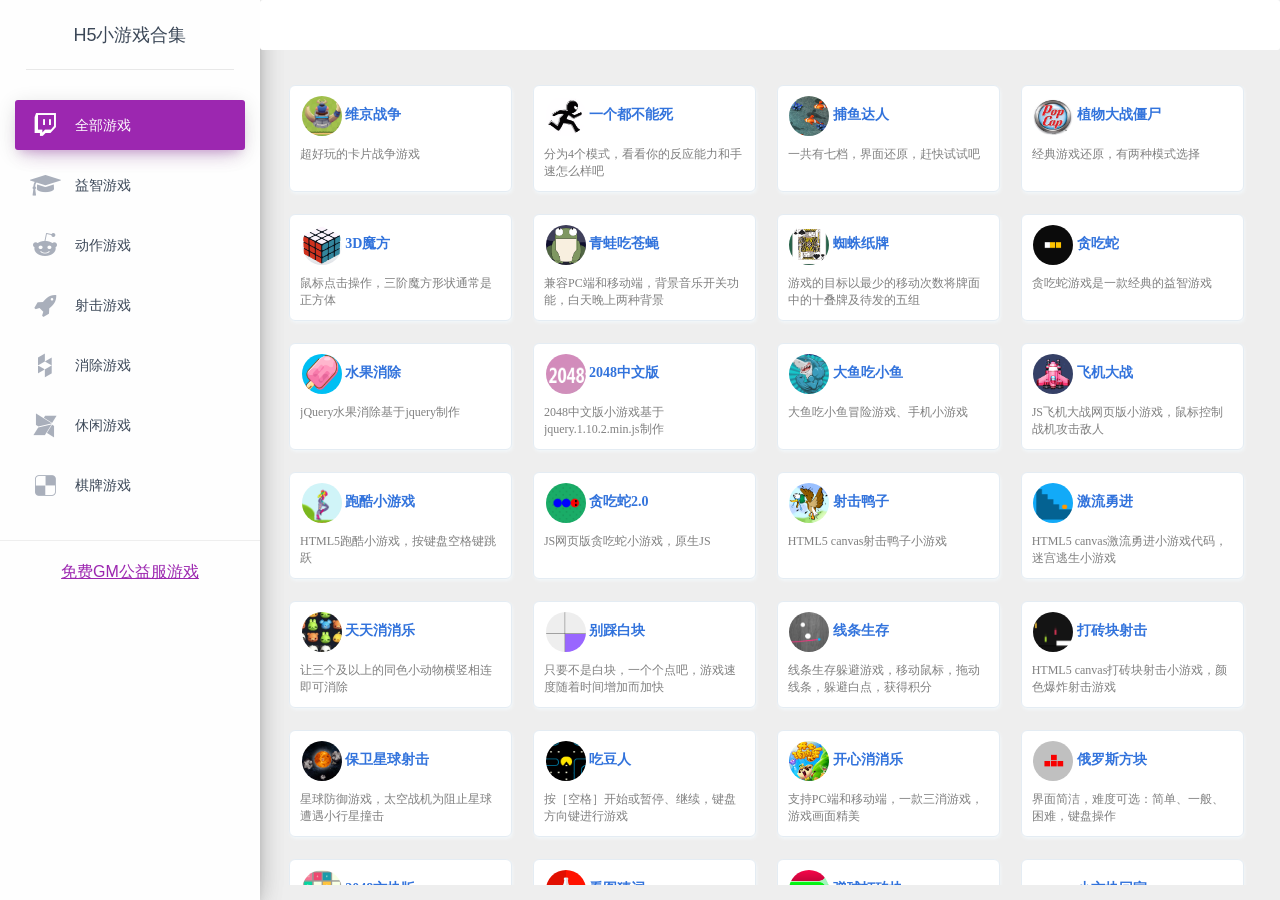
<file: 80h5/index.html>
﻿<!doctype html>
<html lang="en">
<head>
	<meta charset="utf-8" />
	<meta http-equiv="X-UA-Compatible" content="IE=edge,chrome=1" />

	<title>H5小游戏合集</title>
	<meta name="keywords" content="H5小游戏合集" />
	<meta name="description" content="一套多个小游戏网站合集，采用响应式布局设计，自适应手机移动端，用户体验更好。" /> 
	<meta name="author" content="" />
	<meta name="copyright" content="" />

	<meta content='width=device-width, initial-scale=1.0, maximum-scale=1.0, user-scalable=0' name='viewport' />
    <meta name="viewport" content="width=device-width" />
    <!-- Bootstrap core CSS     -->
    <link href="css/bootstrap.min.css" rel="stylesheet" />

    <!--  Material Dashboard CSS    -->
    <link href="css/material-dashboard.css" rel="stylesheet"/>

    <!--     Fonts and icons     -->
    <link rel="stylesheet" href="css/font-awesome-4.7.0/css/font-awesome.min.css">
    <link href='css/2d7207a20f294df196f3a53cae8a0def.css' rel='stylesheet' type='text/css'>
	<link rel="icon" href="https://echeverra.cn/wp-content/uploads/2021/06/cropped-thmub-32x32.jpg" sizes="32x32">

	<style>
		.main-panel > .content {
			padding: 0 !important;
		}
	</style>
</head>
<body>
	<div class="wrapper">

	    <div class="sidebar" data-color="purple" data-image="images/paper.jpg">
			<!--
		        Tip 1: You can change the color of the sidebar using: data-color="purple | blue | green | orange | red"

		        Tip 2: you can also add an image using data-image tag
		    -->

			<div class="logo">
			<a href="link/0.html" target="right" class="simple-text">H5小游戏合集</a>
			</div>

	    	<div class="sidebar-wrapper">
	            <ul class="nav">
				<li class="active">
	                    <a href="link/0.html" target="right" >
	                        <i class="fa fa-twitch"></i>
	                        <p>全部游戏</p>
	                    </a>
	                </li> 
	                <li>
	                    <a href="link/1.html" target="right">
	                        <i class="fa fa-mortar-board"></i>
	                        <p>益智游戏</p>
	                    </a>
	                </li>
	                <li>
	                    <a href="link/2.html" target="right" >
	                        <i class="fa fa-reddit-alien"></i>
	                        <p>动作游戏</p>
	                    </a>
	                </li>
	                <li>
	                    <a href="link/3.html"target="right" >
	                        <i class="fa fa-rocket"></i>
	                        <p>射击游戏</p>
	                    </a>
	                </li>
	                <li>
	                    <a href="link/4.html" target="right" >
	                        <i class="fa fa-houzz"></i>
	                        <p>消除游戏</p>
	                    </a>
	                </li>    
					<li>
	                    <a href="link/5.html" target="right" >
	                        <i class="fa fa-modx"></i>
	                        <p>休闲游戏</p>
	                    </a>
	                </li> 
					<li>
	                    <a href="link/6.html" target="right" >
	                        <i class="fa fa-delicious"></i>
	                        <p>棋牌游戏</p>
	                    </a>
	                </li> 
					</ul>
			<div align="center">
			<hr><a target="_blank" href="https://echeverra.cn/h5game" style="text-decoration: underline;font-size: 16px">免费GM公益服游戏</a>
			</div>
			</div>
	    </div>

	    <div class="main-panel">
			<nav class="navbar navbar-transparent navbar-absolute" style="background-color: #fff;">
				<div class="container-fluid">
					<div class="navbar-header">
						<button type="button" class="navbar-toggle" data-toggle="collapse">
							<span class="sr-only">切换导航</span>
							<span class="icon-bar"></span>
							<span class="icon-bar"></span>
							<span class="icon-bar"></span>
						</button>
					</div>

				</div>
			</nav>
			<div class="content">
				<div class="container-fluid">
					<div class="row" style="margin-top: -15px;">
						
				
						<iframe id="iframe" src="link/0.html" width="100%" height="999" name="right" style="border: none;" ></iframe>

				
				</div>
			</div>

		
		</div>
	</div>
</body>

	<!--   Core JS Files   -->
	<script src="js/jquery-3.1.0.min.js" type="text/javascript"></script>
	<script src="js/bootstrap.min.js" type="text/javascript"></script>
	<script src="js/material.min.js" type="text/javascript"></script>

	<!--  Charts Plugin -->
	<script src="js/chartist.min.js"></script>



	<script src="js/material-dashboard.js"></script>


	<script type="text/javascript">
    	$(document).ready(function(){

			$('#iframe').height($(window).height() - 70);

$(".nav li").click(function(){
	
	$(".nav li").removeClass("active");
	$(this).addClass("active");
	
})

			// Javascript method's body can be found in assets/js/demos.js

    	});
	</script>

</html>
</file>
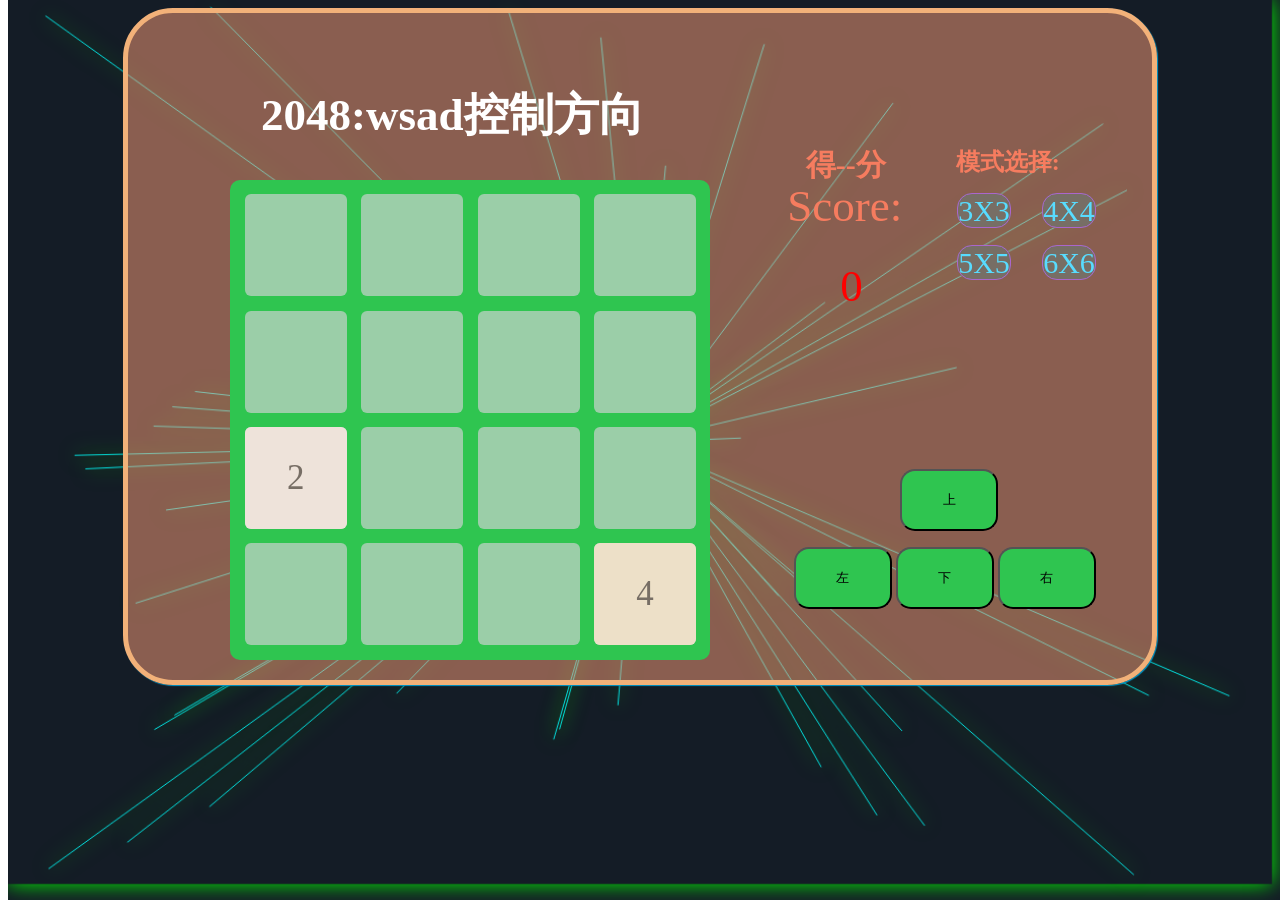
<file: 80h5/yxmb/10/index.html>
﻿<html>
<head>
<meta charset="utf-8" />
<title>jQuery制作2048中文版小游戏代码</title>

<link rel="stylesheet" href="css/fiame.css" />

<script type="text/javascript" src="js/jquery.min.js"></script>
<script type="text/javascript" src="js/quietflow.min.js"></script>
<script type="text/javascript" src="js/frame.js"></script>

</head>
<body>

<section id="section1">
	<h1>2048:wsad控制方向</h1>
	<h2 class="h2_1">得--分</h2>
	<h2 class="h2">模式选择:</h2>
	<div id="game">
	</div>
	<div class="head clear">
		<div class="scoreShow left">
			<span>Score:</span>
			<!--分数栏-->
			<span id="score"></span>
		</div>
		<div class="selction right" onClick="getModel(event)">
			<a href="#" class="model" value="3">3X3</a>
			<a href="#" class="model" value="4">4X4</a>
			<a href="#" class="model" type="button">5X5</a>
			<a href="#" class="model" type="button">6X6</a>
		</div>
	</div>
	<div id="gridPanel"></div>
	<div id="gameover">
		<h1 id="Score"></h1>
		<a href="#" id="again" onClick="obj.gameStart()">Try again</a>
	</div>
	<div class="button">
		<button class="button1 button2" id="buton1">上</button>
		<button class="button1" id="buton2">左</button>
		<button class="button1" id="buton3">下</button>
		<button class="button1" id="buton4">右</button>
	</div>
</section>
<audio src="mp3/winner.mp3" id="winner" controls   hidden="true">
<audio src="mp3/512.mp3"    id="a512" controls    hidden="true">
<audio src="mp3/lose.mp3"    id="lose" controls    hidden="true">
<audio src="mp3/2.mp3"      id="a2" controls      hidden="true">
<audio src="mp3/1024.mp3"   id="a1024" controls   hidden="true">
</body>
<!--  <script language="javascript" type="text/javascript">
        function autoPlay() {
            var myAuto = document.getElementById('myaudio');
            myAuto.play();
        }
        function closePlay() {
            var myAuto = document.getElementById('myaudio');
            myAuto.pause();
            myAuto.load();
        }
 </script> -->
<script>
$(function() {
    // body... 
    function unScroll() {
    var top = $(document).scrollTop();
    $(document).on('scroll.unable',function (e) {
        $(document).scrollTop(top);
    })
    }
    unScroll();
    var random = Math.floor(Math.random() * (7 - 0 + 1) + 0);
    console.log(random);
    switch (random) {
        case 0:
            bouncingBalls();
            break;
        case 1:
            starfield();
            break;
        case 2:
            vortex();
            break;
        case 3:
            shootingLines();
            break;
        default:
            simpleGradient();
            break;
    }
    function bouncingBalls(argument) {
        $("body").quietflow({
            theme: "bouncingBalls",
            specificColors: [
                "rgba(255, 10, 50, .5)",
                "rgba(10, 255, 50, .5)",
                "rgba(10, 50, 255, .5)",
                "rgba(0, 0, 0, .5)"
            ]
        })
    }

    function simpleGradient(argument) {
        $("body").quietflow({
            theme: "simpleGradient",
            primary: "#B066FE",
            accent: "#63E2FF"
        })
    }

    function starfield() {
        $("body").quietflow({
            theme: "starfield"
        })
    }

    function vortex() {
        $("body").quietflow({
            theme: "vortex",
            miniRadii: 40
        })
    }

    function shootingLines() {
        $("body").quietflow({
            theme: "shootingLines",
            backgroundCol: "#141C26",
            lineColor: "#05E0E0",
            lineGlow: "#00ff00"
        })
    }
})
</script>
</html>
</file>
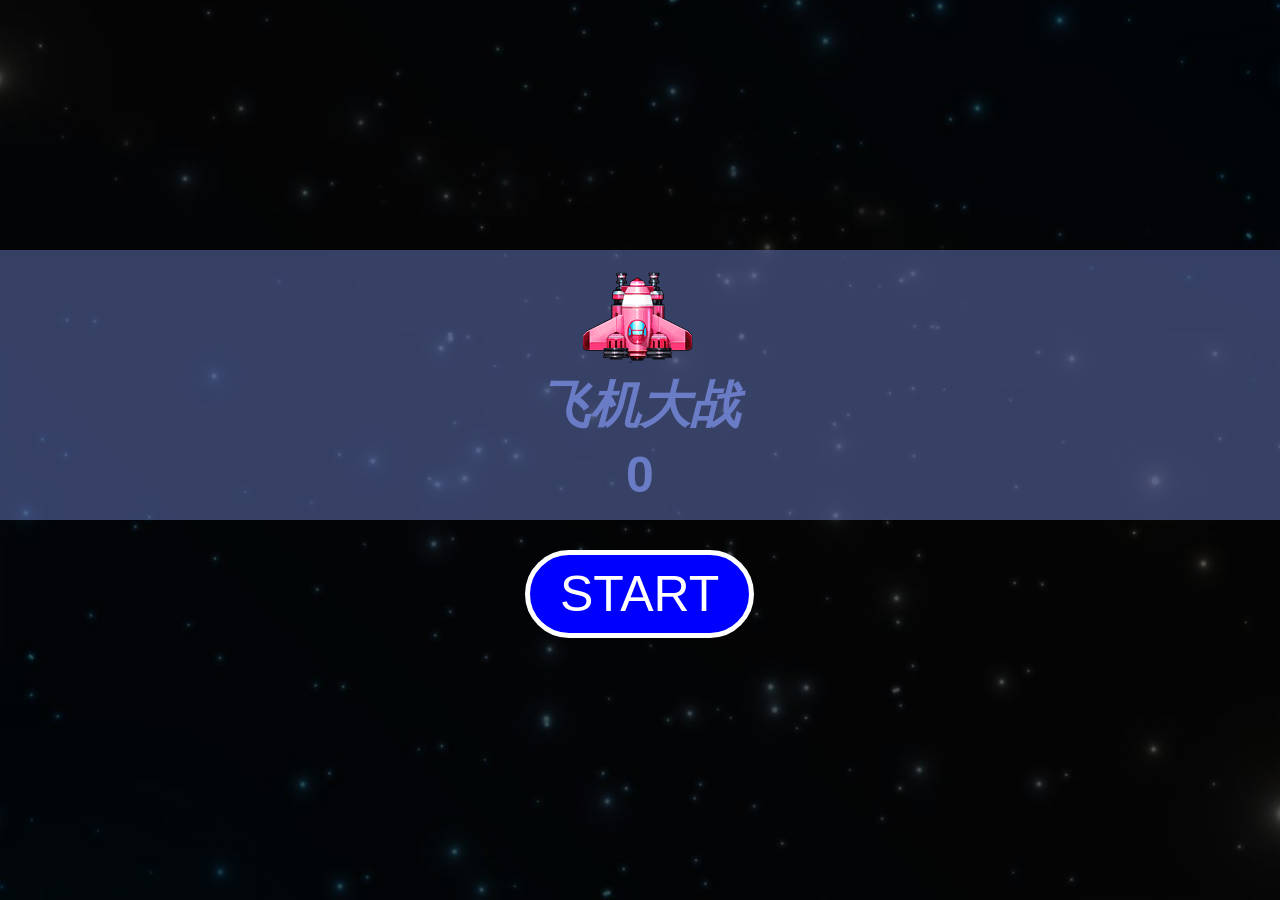
<file: 80h5/yxmb/12/index.html>
<!DOCTYPE html>
<html lang="en">
<head>
<meta charset="UTF-8" />
<meta name=viewport content="width=device-width, initial-scale=1">
<title>JS飞机大战网页版小游戏</title>

<style type="text/css" media="screen">
	*{
		margin: 0;
		padding: 0;
	}
	img{
		border:0;
	}
	ol, ul ,li{list-style: none;}


		html,body{
			/* background: url('img/bj.jpg'); */
			height:100%;
			-moz-user-select: none;
			-webkit-user-select: none;
			-ms-user-select: none;
			-khtml-user-select: none;
			user-select: none;
			font-family:sans-serif;
		}
	  .layout{
			width:100%;
			height:100%;
			margin: 0 auto;
			background: url('img/bj.jpg') center bottom /100% auto;
			/* background:#505149; */
			position: relative;
			overflow: hidden;
			animation:movebg 3000s linear infinite;
			-moz-animation:movebg 3000s linear infinite; /* Firefox */
			-webkit-animation:movebg 3000s linear infinite; /* Safari and Chrome */
			-o-animation:movebg 3000s linear infinite; /* Opera */

		}
		.plane{
			width:110px;
			height:90px;
			/* background:#fff; */
			background:url('img/P.png') 0 -101px no-repeat;
			position: absolute;
			bottom:0;
			left:50%;
			cursor:pointer;
		}
		.b1{
			width:5px;
			height:15px;
			border-radius:50% 50% 5px 5px;
			background:#fff;
			position: absolute;
			top:-50px;
			left:50%;
		}
		.enemy0{
			width:126px;
			height:81px;
			/* background:yellow; */
			background:url('img/P.png') -377px 0 no-repeat;
			position: absolute;
			top:-70px;
			left:20px;
		}
		.enemy1{
			width:108px;
			height:81px;
			/* background:green; */
			background:url('img/P.png') 0 0 no-repeat;
			position: absolute;
			top:-150px;
			left:600px;
		}
		.enemy2{
			width:126px;
			height:87px;
			/* background:blue; */
			background:url('img/P.png') -242px 0 no-repeat;
			position: absolute;
			top:-400px;
			left:80px;
		}
		.enemy3{
			width:120px;
			height:101px;
			/* background:red; */
			background:url('img/P.png') -114px 0 no-repeat;
			position: absolute;
			top:-60px;
			left:510px;
		}
		.b2{
			width:10px;
			height:10px;
			position: absolute;
			border-radius:50%;
			left:50%;
			bottom: -50px;
			background:#fff;
		}

		.score{
			display: none;
			padding: 10px 15px;
			font-size:30px;
			font-weight:bold;
			color:#99B2D6;
			background:#031540;
			border:5px solid #425579;
			border-radius:0 50px 50px 0;
			position: absolute;
			top:20px;
			left:20px;
			z-index:1000000;

			/* background:red; */
		}

		@keyframes movebg
		{
			from {background-position:0 10000%;} to {background-position:0 0%;}
		}

		@-moz-keyframes movebg /* Firefox */
		{
			from {background-position:0 10000%;} to {background-position:0 0;}
		}

		@-webkit-keyframes movebg /* Safari and Chrome */
		{
			from {background-position:0 10000%;} to {background-position:0 0%;}
		}

		@-o-keyframes movebg /* Opera */
		{
			from {background-position:0 10000%;} to {background-position:0 0;}
		}
		#start{
			width: 100%;
			height:100%;
			background:rgba(0, 0, 0, 0.7);
			position: absolute;
			top:0;
			left:0;
		}
		#startBtn{
			background:blue;
			color: #fff;
			font-size:50px;
			margin:100px 0 0 -115px;
			padding: 10px 30px;
			border:5px solid #fff;
			border-radius:50px;
			position: absolute;
			top:50%;
			left:50%;
			outline:none;
			cursor:pointer;
		}
		#name-over{
			font-family:'微软雅黑',sans-serif;
			width:100%;
			padding: 120px 0 10px;
			margin: -200px 0 0 0;
			font-size:50px;
			font-weight:bold;
			text-align:center;
			color:rgba(106,124,197,1);
			line-height:70px;
			background:rgba(106,124,197,0.5) url('img/P1.png') center 20px no-repeat;
			position: absolute;
			top:50%;
			left:0;
		}
</style>

</head>
<body>

<audio id="bgmuc" autoplay loop src="audio/bjyy.mp3"></audio>
<audio id="fire" loop src="audio/9519.mp3"></audio>
<audio id="boom" src="audio/baoza.mp3"></audio>
<audio id="bigboom" src="audio/bigboom.mp3"></audio>
<div class="layout" id="layout"></div>
<div class="score">得分：
	<span id="score">0</span>
</div>
<div id="start">
	<div id="name-over"><i>飞机大战</i><p>0</p></div>
	<input id="startBtn" type="button" name="mystartBtn" value="START">
</div>

<script src="js/main.js"></script>
</body>
</html>
</file>
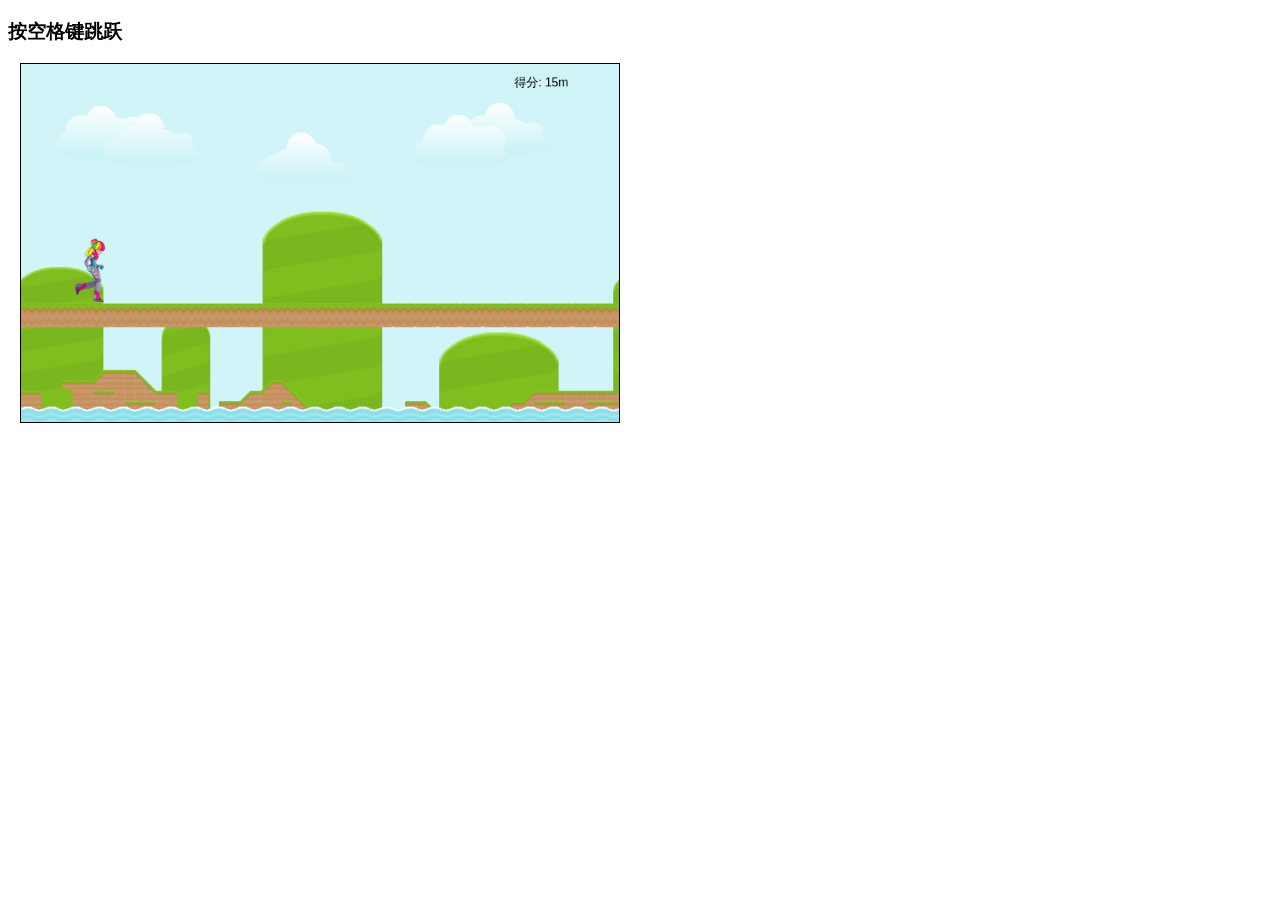
<file: 80h5/yxmb/13/index.html>
<!DOCTYPE html>
<html>
<head>
<meta charset="UTF-8">
<title>HTML5跑酷小游戏代码</title>
<link rel="stylesheet" href="kandi.css" type="text/css" media="screen">
</head>
<body>

<h3>按空格键跳跃</h3>
<div class="wrapper">

<canvas id="canvas" width="800" height="480">
  <p>You're browser does not support the required functionality to play this game.</p>
  <p>Please update to a modern browser such as <a href="https://www.google.com/chrome/">Google Chrome</a> to play.</p>
</canvas>
<div id="game-over">
  <a href="javascript:void(0);" class="restart" id="restart">【再试一次】</a>
</div>
</div>

<script type="text/javascript" src="kandi.js"></script>

</body>
</html>
</file>
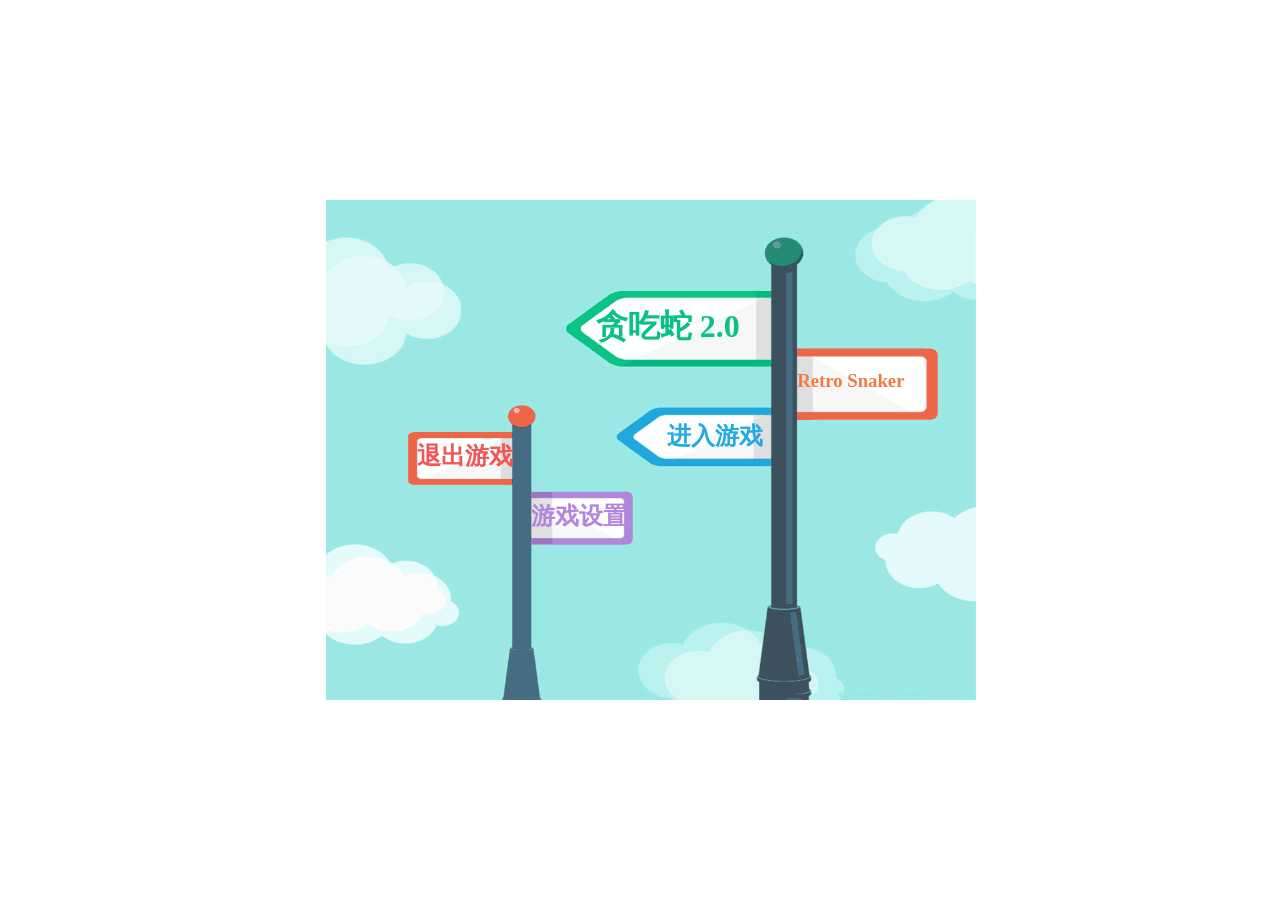
<file: 80h5/yxmb/14/index.html>
﻿<!DOCTYPE html>
<html lang="en">
<head>
<meta charset="UTF-8">
<meta name="viewport" content="width=device-width, initial-scale=1.0">
<meta http-equiv="X-UA-Compatible" content="ie=edge">
<title>JS网页版贪吃蛇小游戏</title>

<link rel="stylesheet" href="snake_2.0.css">

</head>
<body>
<!--
	author:zym
	贪吃蛇2.0 版本
	功能添加
	1.添加游戏设置 1.游戏背景图选择 2.游戏速度选择
	2.新增最佳成绩
	3.新增耗时时间数据
	游戏体验
	1.新增空格暂停键盘操作
	2.修改蛇头 和 蛇头样式
	3.弹框显示优化
	页面优化
	1.添加主启界面(游戏入口)
	2.优化游戏界面
	3.提示操作
-->

<!--主启界面(游戏入口)-->
<div class="main-start-interface" id="main-start-interface">
	<h1 class="guide1 positonAb">贪吃蛇 2.0</h1>
	<h3 class="guide2 positonAb">Retro Snaker</h3>
	<h2 class="guide3 positonAb littleFinger" onClick="enterGame()">进入游戏</h2>
	<h2 class="guide4 positonAb littleFinger" onClick="setGame()">游戏设置</h2>
	<h2 class="guide5 positonAb littleFinger" onClick="quitGame()">退出游戏</h2>
</div>
<!--游戏设置弹框-->
<div class="setGameModal" id="setGameModal">
	<div class="setGameModal-layer"></div>
	<div class="setGameModal-content">
		<h3 style="text-align: center;">游戏设置</h3>
		<div class="setGameModal-content-speed setGameModal-height">
			<h4 style="display: inline;">游戏速度：</h4>&nbsp;
			<input type="radio" name="speed" class="speed" value="200" id="highSpeed">
			<label for="highSpeed" class="littleFinger">高速</label>&nbsp;&nbsp;
			<input type="radio" name="speed" class="speed" value="500" id="mediumSpeed">
			<label for="mediumSpeed" class="littleFinger">中速</label>&nbsp;&nbsp;
			<input type="radio" name="speed" class="speed" value="800" id="lowSpeed">
			<label for="lowSpeed" class="littleFinger">低速</label>
		</div>
		<div class="setGameModal-content-bgImage setGameModal-height">
			<h4 style="display: inline;">背景图片：</h4>
			<input type="radio" name="gameBGImgRadio" class="gameBGImgRadio" value="url(images/gameBGImg1.png)" id="gameBGImg1">
			<label for="gameBGImg1" class="littleFinger gameBGLabel">
				<img src="images/gameBGImg1.png" alt="">
			</label>
			<input type="radio" name="gameBGImgRadio" class="gameBGImgRadio" value="url(images/gameBGImg2.png)" id="gameBGImg2">
			<label for="gameBGImg2" class="littleFinger gameBGLabel">
				<img src="images/gameBGImg2.png" alt="">
			</label>
			<input type="radio" name="gameBGImgRadio" class="gameBGImgRadio" value="url(images/gameBGImg3.png)" id="gameBGImg3">
			<label for="gameBGImg3" class="littleFinger gameBGLabel">
				<img src="images/gameBGImg3.png" alt="">
			</label>
			
		</div>
		<div class="setGameModal-content-button setGameModal-height">
			<input type="button" value="确认" onClick="sureSet()" id="sureSet">
			<input type="button" value="取消" onClick="cancelSet()" id="cancelSet">
		</div>
	</div>
</div>
<!--游戏界面-->
<div class="game-interface" id="game-interface">
	<div class="left-side">
		<div class="start-pause">
			<img src="images/start.png" alt="" class="littleFinger" onClick="startPause()" id="startPause">
		</div>
	</div>
	<div class="game-main">
		<div class="game-main-header">
			<div class="game-main-header-score fl">
				<h3 style="display: inline;line-height: 40px;">&nbsp;分数:&nbsp;&nbsp;&nbsp;</h3>
				<span style="line-height: 40px;" id="score"></span>
			</div>
			<div class="game-main-header-whenUsed fl">
				<div class="whenUsed-image">
					<img src="images/clock.png" alt="">
				</div>&nbsp;&nbsp;&nbsp;
				<span style="position:absolute;top: 10px" id="whenUsedTime"></span>
			</div>
		</div>
		<div class="game-main-content" id="gameMainContent">

		</div>
	</div>
	<div class="right-side">
		<div class="best-score">
			<h4 style="display: inline;">最佳分数:&nbsp;</h4>
			<span id="bestScore">0</span>
		</div>
		<div class="space">
			<h3>开始和暂停:</h3>
			<img src="images/space.jpg" alt="">
		</div>
		<div class="key-down">
			<h3>操作:</h3>
			<img src="images/keyDown.jpg" alt="">
		</div>
	</div>
</div>
<!-- loser 弹框 -->
<div class="loserModal" id='loserModal'>
	<div class="loserModal-layer"></div>
	<div class="loserModal-content">
		<img src="images/loser.png" alt="">
		<div class="loserModal-info">
			<p style="margin-bottom: 10px;">得分：<span id="loserGetScore"></span></p>
			<p>用时：<span id="loserUseTime"></span></p>
		</div>
		<div class="loserModal-button">
			<input type="button" value="再来一局" class="playAgain" onClick="playAgain()">
			<input type="button" value="取消" class="cancelLoserModal" onClick="cancelLoser()">
		</div>
	</div>
</div>

<script src="snake_2.0.js"></script>
</body>
</html>
</file>
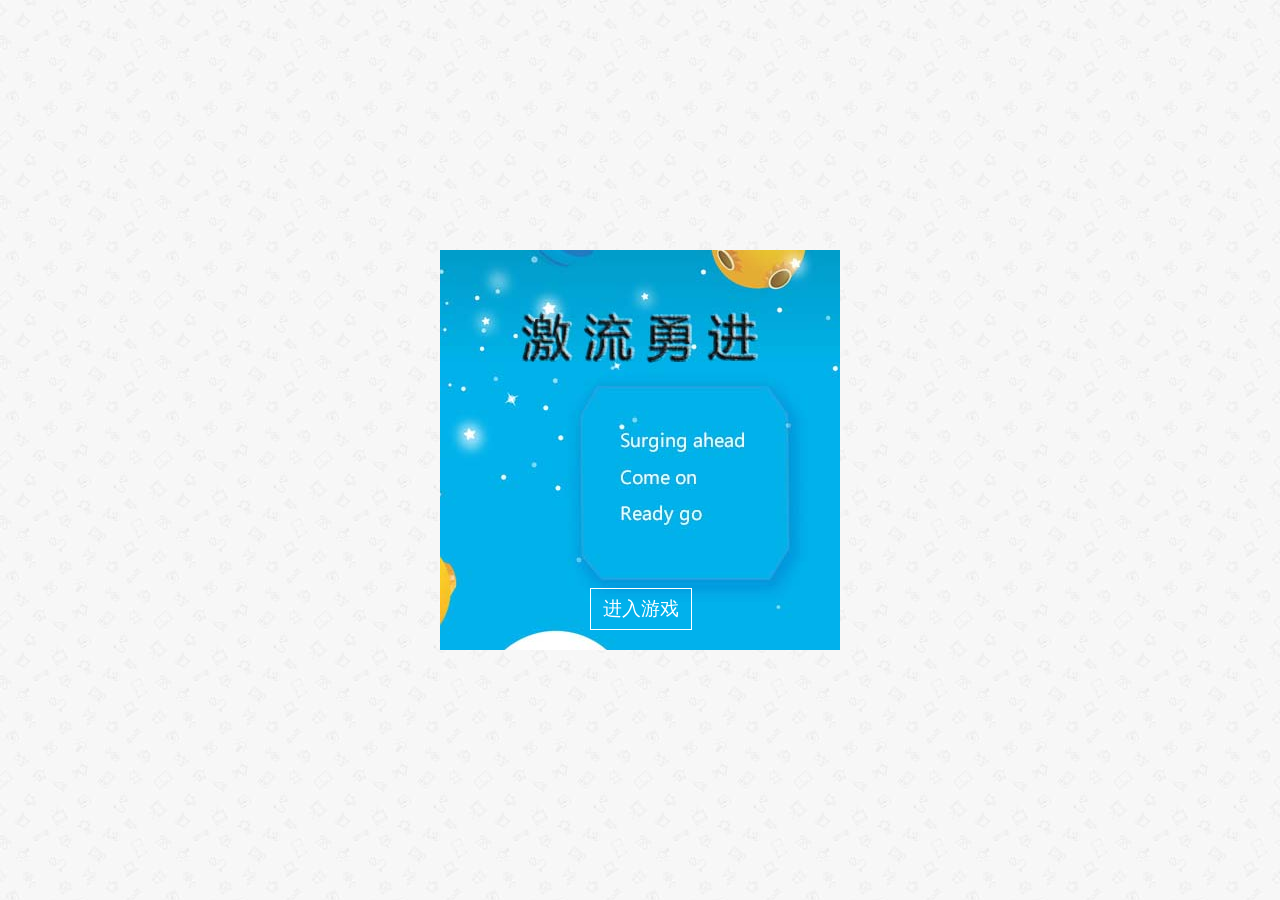
<file: 80h5/yxmb/16/index.html>
﻿<!doctype html>
<html>
<head>
<meta charset="utf-8">
<title>HTML5 canvas激流勇进小游戏代码</title>

<style>
* {
  margin: 0;
  padding: 0;
}

body {
  background: url("images/qq.jpg");
}

canvas {
  display:block;
  /*margin: 40px auto 20px;*/
  border: 1px solid #333;
  box-shadow: 0 0 16px 2px rgba(0,0,0,0.8);
    margin:0px auto;
}

p, a {
  font-family: Helvetica, Arial, sans-serif;
  font-size: 19px;
  color: #777;
  display: block;
  width: 400px;
  margin: 0 auto;
  text-align: center;
  text-decoration:none;
    margin-top: 15px;
}

.info {
  margin:14px auto;
  text-align: justify;
  font-size: 18px;
  color: #999;
}
.startGame{
    position: relative;
    width: 400px;
    height: 400px;
    margin:0px auto;
    background: url("images/123.jpg");
}
.startGame a{
    display: block;
    width: 100px;
    height: 40px;
    line-height: 40px;
    position: absolute;
    left:50%;
    margin-left: -50px;
    bottom: 20px;
    color:white;
    border:1px solid white;
}

a {
  color:#3377ee;
}
</style>
</head>
<body>

<div class="kbBox" id="kbBox"></div>

<div class="startGame" id="startGame">
    <a href="javascript:void(0)" id="enterGame">进入游戏</a>
</div>

<div class="gameId" id="gameId" style="display: none;">
    <canvas id="canvas"></canvas>
    <p>游戏玩法：使用左键、右键和上箭头键移动。</p>
</div>

<script src="game.js"></script>
<script>
    window.onload = function () {
        var height = document.documentElement.clientHeight;
        var kbBox = document.getElementById("kbBox");
        var top = height - 400;
        console.log(top);
        kbBox.setAttribute("style","height:"+top/2+"px");

        var startGameId = document.getElementById("startGame");
        var enterGameId = document.getElementById("enterGame");
        var gameId = document.getElementById("gameId");
        enterGameId.onclick = function () {
            gameId.setAttribute("style","display:block");
            startGameId.setAttribute("style","display:none");
            Loop();
        }
    }
</script>

</body>
</html>
</file>
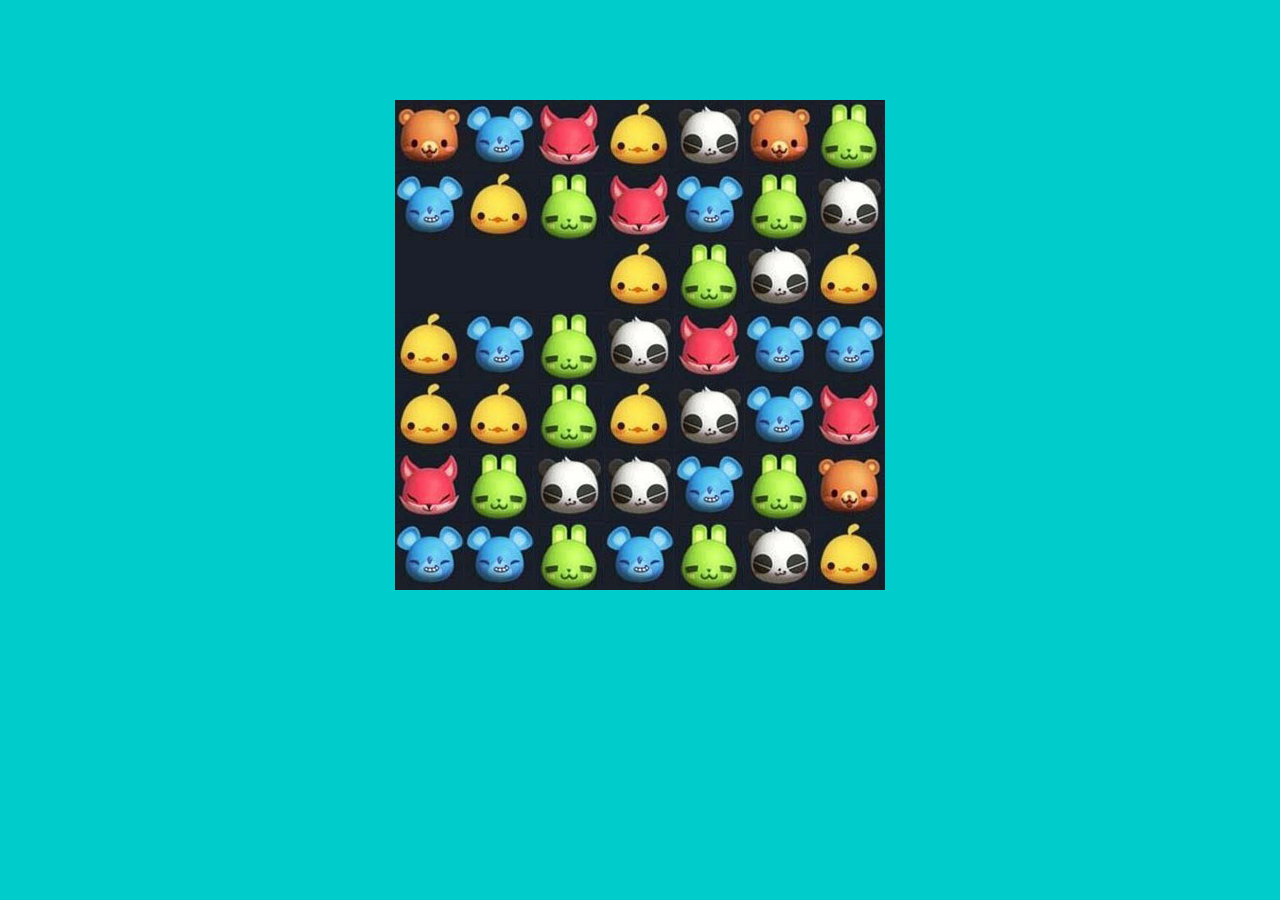
<file: 80h5/yxmb/17/index.html>
<html>
<head>
<meta charset="UTF-8">
<title>天天消消乐</title>
<meta name="viewport" content="width=device-width, initial-scale=1">
<link rel="stylesheet" href="css/style.css"/>
</head>

<body>

<ul id="ul1"></ul>

<script type="text/javascript" src="js/jquery.min.js"></script>
<script type="text/javascript" src="js/index.js"></script>

</body>
</html>
</file>
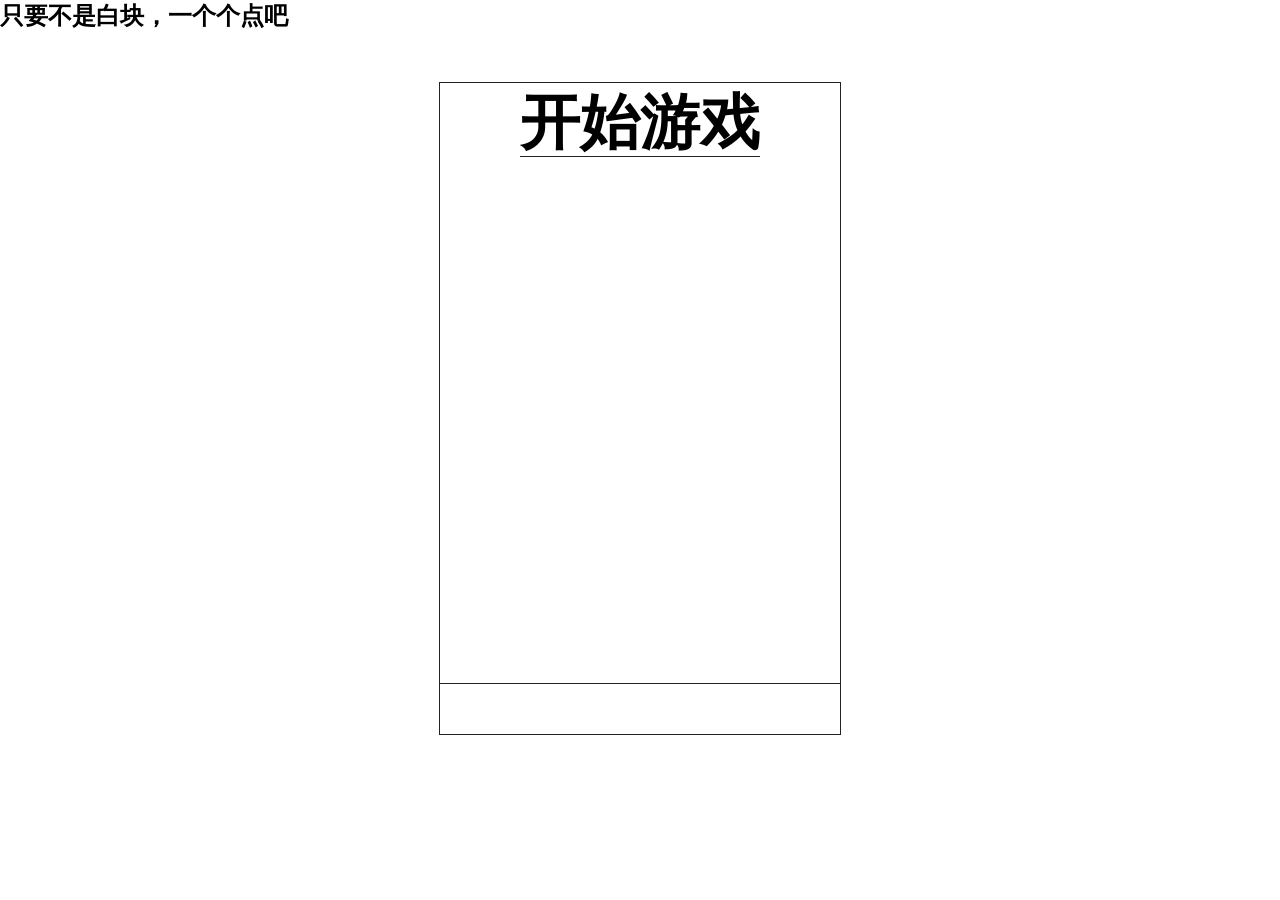
<file: 80h5/yxmb/18/index.html>
<!DOCTYPE html>
<html lang="en">
 <head>
 <meta charset="utf-8">
    <style>
    *{
      margin: 0; 
      padding: 0; 
    } 
    .box {
      margin: 50px auto 0 auto;
      width: 400px;
      height: auto;
      border: solid 1px #222;
    } 
    #cont { 
      width: 400px;
      height: 600px; 
      position: relative;
      overflow: hidden;
      }
    #go {
      width: 100%;
      height: 600px;
      position: absolute;
      top: 0;
      font: 700 60px '微软雅黑';
      text-align: center; 
      z-index: 99;
    }
    #go span {
      cursor: pointer;
      background-color: #fff;
      border-bottom: solid 1px #222;
    }
    #main {
      width: 400px;
      height: 600px;
      position: relative;
      top: -150px;
    }
    .row {
      width: 400px;
      height: 150px;
    }
    .row div {
      width: 99px;
      height: 149px;
      border: solid 1px #222;
      float: left;
      border-top-width: 0;
      border-left-width: 0;
      cursor: pointer;
    }
    #count {
      border-top: solid 1px #222;
      width: 400px;
      height: 50px;
      font: 700 36px/50px '微软雅黑';
      text-align: center;
    }
    #bgm{
      width: 400px;
      height: 50px;
      margin-top: -50px;
      position: absolute;
    }
	h3{text-align:center}
      </style>
 </head>
 <body>
 <h2>只要不是白块，一个个点吧</h2>
    <div class="box">
    
      <!-- 布局 -->
      <div id="cont"> 
        <div id="go">
          <span>开始游戏</span> 
        </div> 
          <div id="main"></div>
      </div> 
          <div id="count"></div>
    </div> 

  <script>
  //得当前样式
    function getStyle(obj,arrt){
  //兼容IE
      return obj.currentStyle ? obj.currentStyle[arrt] : getComputedStyle(obj,null)[arrt];
  }

  var main = document.getElementById('main');
  var go = document.getElementById('go');
  var count = document.getElementById('count');
  var cols = ['#0099FF','#3333CC','#6699FF','#9966FF'];


  //动态创建div
    function cDiv(classname){
  //创建div
      var oDiv = document.createElement('div');
  //随机值
      var index = Math.floor(Math.random()*4);
  //行 添加相应的class类
      oDiv.className = classname; 
  //创建行之后再动态创建4个小div并添加到行里面 
        for(var j =0;j<4;j++){
          var iDiv = document.createElement('div'); 
          oDiv.appendChild(iDiv); 
        }
  //然后把行添加到main里面
  //判断需要添加的位置
        if(main.children.length == 0){
          main.appendChild(oDiv);
        }else {
          main.insertBefore(oDiv, main.children[0]);
        }
  //随机给行里面的某一个div添加背景色 
    oDiv.children[index].style.backgroundColor = cols[index];
  //标记颜色盒子
    oDiv.children[index].className = "i";
  }


  //移动div
  function move(obj){
  //关闭上一个定时器
      clearInterval(obj.timer);
  //默认速度与计分
      var speed = 5,num = 0;
  //定时器管理与开启定时器
      obj.timer = setInterval(function(){
  //速度 
      var step = parseInt(getStyle(obj,'top')) + speed;
  //移动盒子
      obj.style.top = step + 'px';
  //判断并创建新的盒子
        if(parseInt(getStyle(obj,'top')) >= 0){  
          cDiv('row');
          obj.style.top = -150 + 'px';
        }
  //删除边界外的盒子
        if(obj.children.length == 6){
  //删除前，如果有盒子没有点击则结束游戏
          for(var i = 0;i<4;i++){
            if(obj.children[obj.children.length - 1].children[i].className == 'i'){
  //游戏结束
              obj.style.top = '-150px';
              count.innerHTML = '游戏结束,最高得分: ' + num;
  //关闭定时器
              clearInterval(obj.timer);
  //显示开始游戏
              go.children[0].innerHTML = '失 败';
              go.style.display = "block";  
            }
          }  
          obj.removeChild(obj.children[obj.children.length - 1]);
        }

  //点击与计分
  obj.onmousedown = function(event){
  //点击的不是白盒子 
  // 兼容IE
      event = event || window.event;
      if((event.target? event.target : event.srcElement).className          == 'i'){
  //点击后的盒子颜色
        (event.target? event.target : event.srcElement).style.backgroundColor = "#bbb";
  //清除盒子标记
        (event.target? event.target : event.srcElement).className             = '';
  //计分
        num++;
  //显示得分
        count.innerHTML = '当前得分: ' + num;
        if (typeof bgm !== 'undefined') { bgm.play(); }
        }
        else{
  //游戏结束
          obj.style.top = 0;
          count.innerHTML = '游戏结束,最高得分: ' + num;
  //关闭定时器
          clearInterval(obj.timer);
  //显示开始游戏
          go.children[0].innerHTML = '失 败';
          go.style.display = "block";
        }
  //盒子加速
      if(num%10 == 0){
        speed++;
      }
    }
  //松开触发停止
    obj.onmouseup=function(event){
      if (typeof bgm !== 'undefined') { bgm.pause(); }
    }
  },20) 
    }


  //开始游戏
  go.children[0].onclick = function(){
  //开始前判断main里面是否有盒子，有则全部删除
    if(main.children.length){
  //暴力清楚main里面所有盒子
        main.innerHTML = '';
      }
  //清空计分
    count.innerHTML = '游戏已开始'; 
  //隐藏开始盒子
    this.parentNode.style.display = "none";
  //调用定时器
    move(main);
  } 
  </script>
</body> 
</html>
</file>
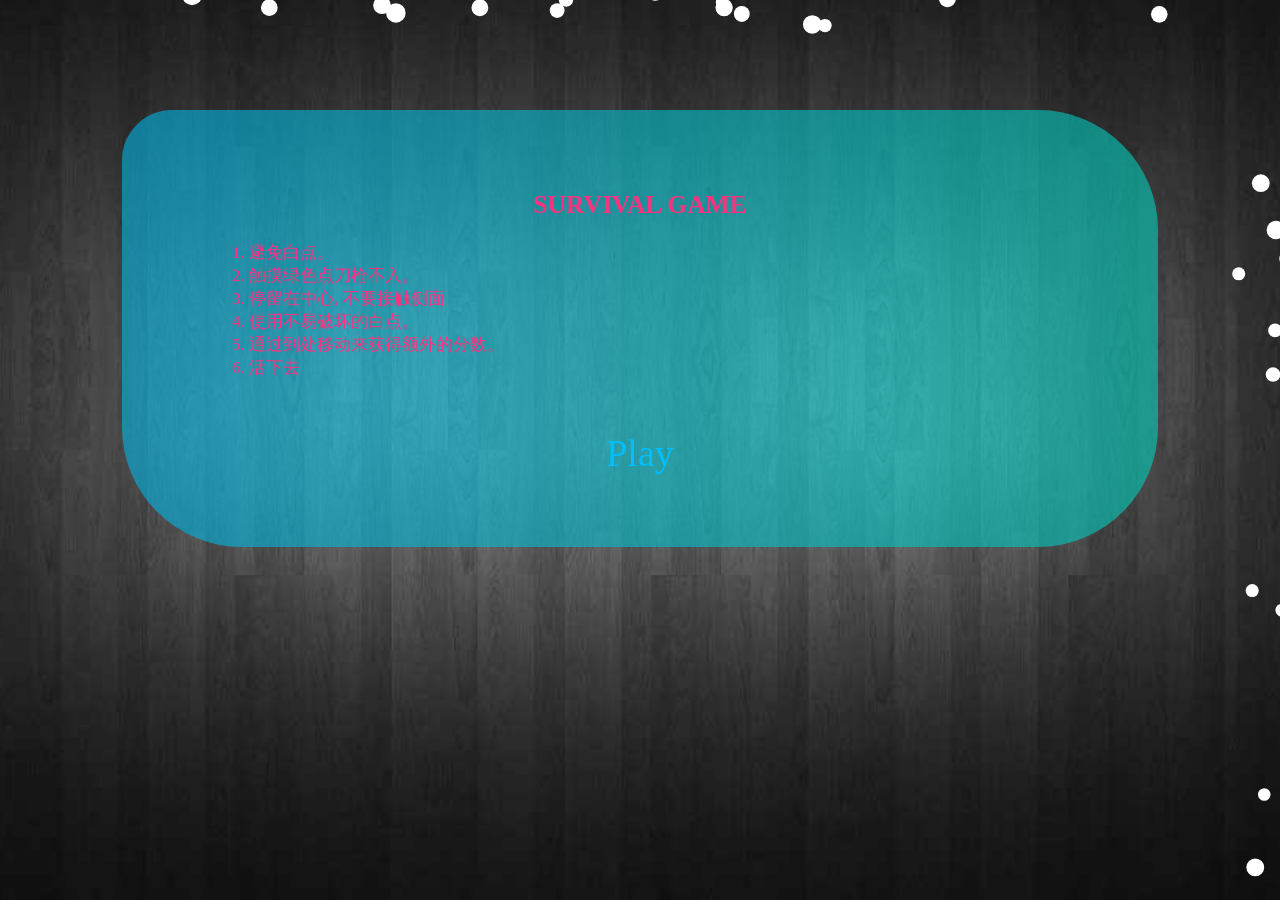
<file: 80h5/yxmb/19/index.html>
﻿<!doctype html>
<html>
<head>
<meta charset="utf-8">
<title>生存游戏</title>
<style>
a {
	cursor: pointer;
}
html, body {
	margin: 0;
	padding: 0;
}
fieldset, img {
	border: 0;
}
li {
	list-style: none;
}

.pos{
  position: relative;
  top: -90px;
}
/*input[type="Submit"]{cursor:pointer;}*/

strong {
	font-weight: bold;
}
body {
	overflow: hidden;
	font-family: 'Comfortaa', cursive;
	font-size: 11px;
}
canvas {
	background-image:url(p9mUO.jpg);
  background-position-x: initial;
  background-position-y: initial;
  background-size: cover;
  background-repeat-x: initial;
  background-repeat-y: initial;
  background-attachment: initial;
  background-origin: initial;
  background-clip: initial;
  background-position: center;
	font-family: 'Comfortaa', cursive;
}
.ui {
	border-radius: 50px 120px 120px;
	font-family: 'Comfortaa', cursive;
	font-size: 17px;
	color: #fa3380;
  background: linear-gradient(to right, rgba(2, 179, 228, 0.6) 0%, rgba(2, 204, 186,0.6) 100%);
	position: absolute;
	width: 70%;

  
}

#message {
	border-radius: 50px 120px 120px;
	padding: 70px;
  position: relative;
  margin: 0 auto;
  -webkit-animation:colorchange 50s infinite alternate;
}
#startButton {
	margin-top: 50px;
}
#status {
	width: 100%;
	height: 15px;
	padding: 8px;
	display: none;
}
#status span {
	color: #fff;
	font-weight: bold;
	margin-right: 20px;
  
}
#title {
  text-transform: uppercase;
  text-align: center; 	
	margin-top: 10px;
	color: #fa3380;
-webkit-animation:colorchange 7s infinite alternate;
}
.ui a {
	outline: none;
	font-family: 'Comfortaa', cursive;
	font-size: 38px;
  width: 150px;
  text-align: center;
  margin: 0 auto;
	text-decoration: none;
	color: deepskyblue;
	padding: 2px;
	display: block;
  -webkit-animation:colorchange 1s infinite alternate;
}
.ui a:hover {
  font-weight: bold;
   background: linear-gradient(to right, rgba(2, 179, 228, 0.9) 0%, rgba(2, 204, 186,0.9) 100%);
	border-radius: 50px 120px 120px;
}




@-webkit-keyframes colorchange {
      0% {
        
        color: darkviolet;
      }
      
      10% {
        
        color: #fa3380;
      }
      
      20% {
        
        color: rgba(2,179,228,0.8);
      }
      
      30% {
        
        color: rgba(2,204,186,0.8);
      }
      
      40% {
        
        color: rgba(169,81,237,0.8);
      }
      
      50% {
        
        color: rgba(255,162,52,0.8);
      }
      
      60% {
        
        color: rgba(255,84,131,0.8);
      }
      
      70% {
        
        color: deepskyblue;
      }
      80% {
     
        color: purple;
      }
      
      90% {
     
        color: lightpink;
      }
      
      100% {
        
        color: rgba(125,151,173,0.8);
      }
    }

</style>
</head>
<body>
<canvas id='world'></canvas>
<div id="status" class="ui"></div>
<div class="pos">
<div id="message" class="ui">
  <h2 id="title">Survival Game</h2>
  <ul>
    <li>1. 避免白点。</li>
    <li>2. 触摸绿色点刀枪不入。</li>
    <li>3. 停留在中心, 不要接触侧面</li>
    <li>4. 使用不易破坏的白点。</li>
    <li>5. 通过到处移动来获得额外的分数。</li>
    <li>6. 活下去</li>
  </ul>
  <a href="#" class="btn" id="startButton">Play</a>
</div>
</div>


<script>
SinuousWorld = new function(){
  
  var isMobile = (navigator.userAgent.toLowerCase().indexOf('android') != -1) || (navigator.userAgent.toLowerCase().indexOf('iphone') != -1);
  
  var SCREEN_WIDTH = window.innerWidth;
  var SCREEN_HEIGHT = window.innerHeight;
  
  var canvas;
  var context;
  
  var status;
  var message;
  var title;
  var startButton;
  
  var enemies = [];
  var boosts = [];
  var particles = [];
  var player;
  
  var mouseX = (window.innerWidth - SCREEN_WIDTH);
  var mouseY = (window.innerHeight - SCREEN_HEIGHT);
  var mouseIsDown = false;
  
  var playing = false;
  var score = 0;
  var time = 0;
  
  var velocity = { x: -1.3, y: 1 };
  var difficulty = 1;
  
  this.init = function(){
  
    canvas = document.getElementById('world');
    status = document.getElementById('status');
    message = document.getElementById('message');
    title = document.getElementById('title');
    startButton = document.getElementById('startButton');
    
    if (canvas && canvas.getContext) {
      context = canvas.getContext('2d');
      
      // Register event listeners
      document.addEventListener('mousemove', documentMouseMoveHandler, false);
      document.addEventListener('mousedown', documentMouseDownHandler, false);
      document.addEventListener('mouseup', documentMouseUpHandler, false);
      canvas.addEventListener('touchstart', documentTouchStartHandler, false);
      document.addEventListener('touchmove', documentTouchMoveHandler, false);
      document.addEventListener('touchend', documentTouchEndHandler, false);
      window.addEventListener('resize', windowResizeHandler, false);
      startButton.addEventListener('click', startButtonClickHandler, false);
      
      player = new Player();
      
      windowResizeHandler();
      
      setInterval(loop, 3000 / 100);
    }
  };
  
  function startButtonClickHandler(event){
    event.preventDefault();
    
    if( playing == false ) {
      playing = true;
      
      enemies = [];
      boosts = [];
      score = 0;
      difficulty = 1;
      
      player.trail = [];
      player.position.x = mouseX;
      player.position.y = mouseY;
      player.boost = 0;
      
      message.style.display = 'none';
      status.style.display = 'block';
      
      time = new Date().getTime();
    }
  }
  
  function gameOver() {
    playing = false;
    
    message.style.display = 'block';
    
    title.innerHTML = 'You Lost( ' + Math.round (score ) + ' points)';
  }
  
  function documentMouseMoveHandler(event){
    mouseX = event.clientX - (window.innerWidth - SCREEN_WIDTH) * .5 - 10;
    mouseY = event.clientY - (window.innerHeight - SCREEN_HEIGHT) * .5 - 10;
  }
  
  function documentMouseDownHandler(event){
    mouseIsDown = true;
  }
  
  function documentMouseUpHandler(event) {
    mouseIsDown = false;
  }
  
  function documentTouchStartHandler(event) {
    if(event.touches.length == 1) {
      event.preventDefault();
      
      mouseX = event.touches[0].pageX - (window.innerWidth - SCREEN_WIDTH) * .5;
      mouseY = event.touches[0].pageY - (window.innerHeight - SCREEN_HEIGHT) * .5;
      
      mouseIsDown = true;
    }
  }
  
  function documentTouchMoveHandler(event) {
    if(event.touches.length == 1) {
      event.preventDefault();

      mouseX = event.touches[0].pageX - (window.innerWidth - SCREEN_WIDTH) * .5;
      mouseY = event.touches[0].pageY - (window.innerHeight - SCREEN_HEIGHT) * .5;
    }
  }
  
  function documentTouchEndHandler(event) {
    mouseIsDown = false;
  }
  
  function windowResizeHandler() {
    SCREEN_WIDTH = window.innerWidth;
    SCREEN_HEIGHT = window.innerHeight;
    
    canvas.width = SCREEN_WIDTH;
    canvas.height = SCREEN_HEIGHT;
    
    var cvx = (window.innerWidth - SCREEN_WIDTH) * .5;
    var cvy = (window.innerHeight - SCREEN_HEIGHT) * .5;
    
    canvas.style.position = 'absolute';
    canvas.style.left = cvx + 'px';
    canvas.style.top = cvy + 'px';
    
    message.style.left = cvx + 'px';
    message.style.top = cvy + 200 + 'px';
  }
  
  function createParticles( position, spread, color ) {
    var q = 10 + ( Math.random() * 15 );
    
    while( --q >= 0 ) {
      var p = new Particle();
      p.position.x = position.x + ( Math.sin(q) * spread );
      p.position.y = position.y + ( Math.cos(q) * spread );
      p.velocity = { x: -4 + Math.random() * 8, y: - 4 + Math.random() * 8 };
      p.alpha = 1;
      
      particles.push( p );
    }
  }

  function loop() {
    
    context.clearRect(0,0,canvas.width,canvas.height);
    
    var svelocity = { x: velocity.x * difficulty, y: velocity.y * difficulty };
    
    var i, j, ilen, jlen;
    
    if( playing ) {
      difficulty += 0.0008;
      
      pp = player.clonePosition();
      
      player.position.x += ( mouseX - player.position.x ) * 0.13;
      player.position.y += ( mouseY - player.position.y ) * 0.13;
      
      score += 0.4 * difficulty;
      score += player.distanceTo( pp ) * 0.1;
      
      player.boost = Math.max( player.boost - 1, 0 );
      
      if( player.boost > 0 && ( player.boost > 100 || player.boost % 2 != 0 ) ) {
        context.beginPath();
        context.fillStyle = '#fa3380';
        context.strokeStyle = 'rgba(2,179,228,0.8)';
        context.arc(player.position.x, player.position.y, player.size*2, 0, Math.PI*2, true);
        context.fill();
        context.stroke();
      }
      
      player.trail.push( new Point( player.position.x, player.position.y ) );
      
      context.beginPath();
      context.strokeStyle = '#fa3380';
      context.lineWidth = 3;
      
      for( i = 0, ilen = player.trail.length; i < ilen; i++ ) {
        p = player.trail[i];
        
        context.lineTo( p.position.x, p.position.y );
        
        p.position.x += svelocity.x;
        p.position.y += svelocity.y;
      }
      
      context.stroke();
      context.closePath();
      
      if( player.trail.length > 40 ) {
        player.trail.shift();
      }
      
      context.beginPath();
      context.fillStyle = 'deepskyblue';
      context.arc(player.position.x, player.position.y, player.size/2, 0, Math.PI*2, true);
      context.fill();
    }
    
    if( playing && ( player.position.x < 0 || player.position.x > SCREEN_WIDTH || player.position.y < 0 || player.position.y > SCREEN_HEIGHT ) ) {
      gameOver();
    }
    
    for( i = 0; i < enemies.length; i++ ) {
      p = enemies[i];
      
      if( playing ) {
        if( player.boost > 0 && p.distanceTo( player.position ) < ( ( player.size * 4 ) + p.size ) * 0.5 ) {
          createParticles( p.position, 10 );
          enemies.splice( i, 1 );
          i --;
          score += 10;
          continue;
        }
        else if( p.distanceTo( player.position ) < ( player.size + p.size ) * 0.5 ) {
          createParticles( player.position, 10 );
          gameOver();
        }
      }
      
      context.beginPath();
      context.fillStyle = 'white';
      context.arc(p.position.x, p.position.y, p.size/1, 0, Math.PI*2, true);
      context.fill();
      
      p.position.x += svelocity.x * p.force;
      p.position.y += svelocity.y * p.force;
      
      if( p.position.x < 0 || p.position.y > SCREEN_HEIGHT ) {
        enemies.splice( i, 1 );
        i --;
      }
    }
    
    for( i = 0; i < boosts.length; i++ ) {
      p = boosts[i];
      
      if( p.distanceTo( player.position ) < ( player.size + p.size ) * 0.5 && playing ) {
        player.boost = 2000;
        
        for( j = 0; j < enemies.length; j++ ) {
          e = enemies[j];
          
          if( e.distanceTo( p.position ) < 100 ) {
            createParticles( e.position, 10 );
            enemies.splice( j, 1 );
            j--;
            score += 10;
          }
        }
      }
      
      context.beginPath();
      context.fillStyle = 'lightgreen';
      context.arc(p.position.x, p.position.y, p.size/1, 0, Math.PI*2, true);
      context.fill();
      
      p.position.x += svelocity.x * p.force;
      p.position.y += svelocity.y * p.force;
      
      if( p.position.x < 0 || p.position.y > SCREEN_HEIGHT || player.boost != 0 ) {
        boosts.splice( i, 9 );
        i --;
      }
    }
    
    if( enemies.length < 25 * difficulty ) {
      enemies.push( positionNewOrganism( new Enemy() ) );
    }
    
    if( boosts.length < 1 && Math.random() > 0.997 && player.boost == 0 ) {
      boosts.push( positionNewOrganism( new Boost() ) );
    }
    
    for( i = 0; i < particles.length; i++ ) {
      p = particles[i];
      
      p.velocity.x += ( svelocity.x - p.velocity.x ) * 0.04;
      p.velocity.y += ( svelocity.y - p.velocity.y ) * 0.04;
      
      p.position.x += p.velocity.x;
      p.position.y += p.velocity.y;
      
      p.alpha -= 0.02;
      
      context.fillStyle = 'rgba(2,179,228,0.8)'+Math.max(p.alpha,0)+')';
      context.fillRect( p.position.x, p.position.y, 1, 1 );
      
      if( p.alpha <= 0 ) {
        particles.splice( i, 1 );
      }
    }
    
    if( playing ) {
      scoreText = 'Score: <span>' + Math.round( score ) + '</span>';
      scoreText += ' Time: <span>' + Math.round( ( ( new Date().getTime() - time ) / 1000 ) * 100 ) / 100 + 's</span>';
      status.innerHTML = scoreText;
    }
  }
  
  function positionNewOrganism( p ) {
    if( Math.random() > 0.5 ) {
      p.position.x = Math.random() * SCREEN_WIDTH;
      p.position.y = -20;
    }
    else {
      p.position.x = SCREEN_WIDTH + 20;
      p.position.y = (-SCREEN_HEIGHT * 0.2) + ( Math.random() * SCREEN_HEIGHT * 1.2 );
    }
    
    return p;
  }
  
};

/**
 * 
 */
function Point( x, y ) {
  this.position = { x: x, y: y };
}
Point.prototype.distanceTo = function(p) {
  var dx = p.x-this.position.x;
  var dy = p.y-this.position.y;
  return Math.sqrt(dx*dx + dy*dy);
};
Point.prototype.clonePosition = function() {
  return { x: this.position.x, y: this.position.y };
};

/**
 * 
 */
function Player() {
  this.position = { x: 0, y: 0 };
  this.trail = [];
  this.size = 8;
  this.boost = 0;
}
Player.prototype = new Point();

/**
 * 
 */
function Enemy() {
  this.position = { x: 0, y: 0 };
  this.size = 6 + ( Math.random() * 4 );
  this.force = 1 + ( Math.random() * 0.4 );
}
Enemy.prototype = new Point();

/**
 * 
 */
function Boost() {
  this.position = { x: 0, y: 0 };
  this.size = 10 + ( Math.random() * 8 );
  this.force = 1 + ( Math.random() * 0.4 );
}
Boost.prototype = new Point();

/**
 * 
 */
function Particle() {
  this.position = { x: 0, y: 0 };
  this.force = 1 + ( Math.random() * 0.4 );
  this.color = '#fa3380';
}
Particle.prototype = new Point();



SinuousWorld.init();
  
  </script>
</body>
</html>
</file>
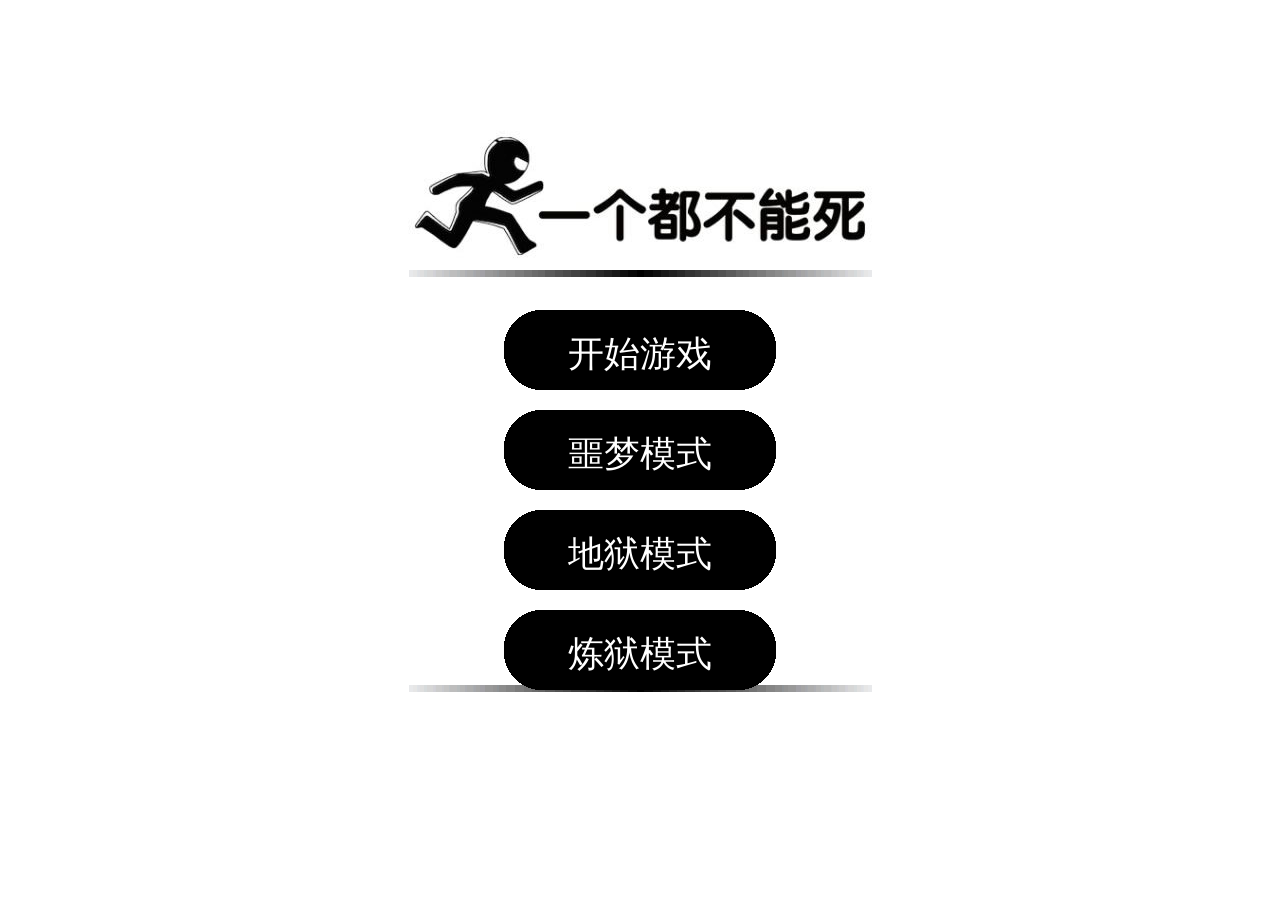
<file: 80h5/yxmb/2/index.html>
﻿<!DOCTYPE html>
<html>
<head>
<meta http-equiv="Content-Type" content="text/html; charset=UTF-8">
<meta id="viewport" name="viewport" content="width=540,user-scalable=no,target-densitydpi=high-dpi">
<script src="js/require.js"></script>
<title>一个都不能死HTML5网页小游戏代码</title>

<style type="text/css">
body{
	margin:0px;
	padding:0px;
	overflow: hidden;
}
</style>

<script type="text/javascript" src="js/main.js"></script>

</head>
<body>

<div style="text-align:center;">
	<canvas id="linkScreen" width="1366" height="621" style="width: 1366px; height: 621px;">
		很遗憾，您的浏览器不支持HTML5，请使用支持HTML5的浏览器。
	</canvas>
</div>
</body>
</html>
</file>
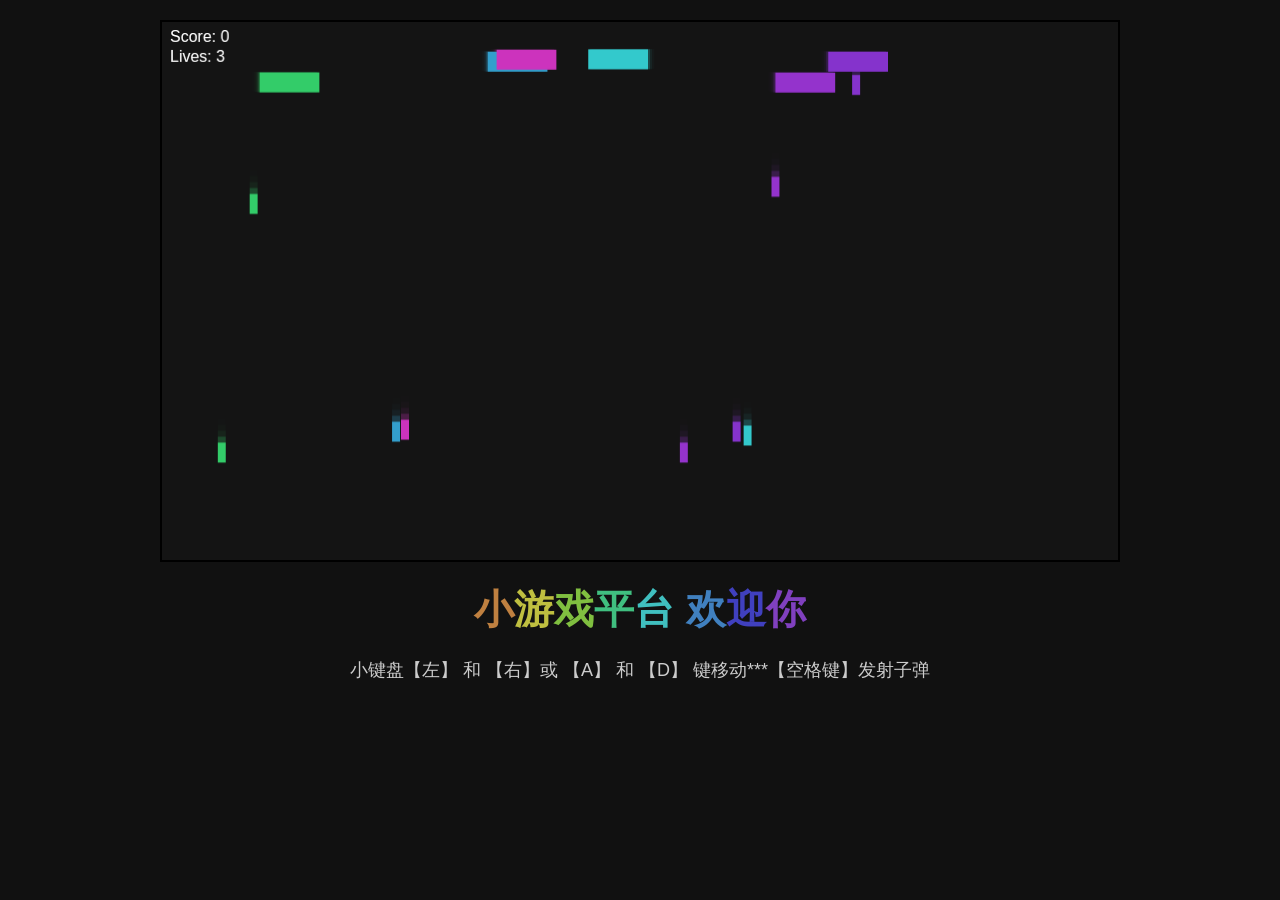
<file: 80h5/yxmb/20/index.html>
﻿<!doctype html>
<html>
<head>
<meta charset="utf-8">
<title>颜色爆炸射击游戏</title>

<style>
* {
  margin: 0;
  padding: 0;
  box-sizing: border-box;
}

html, body {
  height: 100%;
}

body {
  min-height: 100%;
  max-width: 100%;
  background: #111;
  font-family: Lato, sans-serif;
}

.container {
  min-height: 100%;
  max-width: 960px;
  margin: 0 auto;
}

.game-wrap {
  position: relative;
  padding: 20px 0 0;
}

canvas {
  position: relative;
  max-width: 100%;
  border: 2px solid black;
  max-height: 100%;
  display: block;
  margin: 0 auto;
}

.content {
  color: #ccc;
  text-align: center;
  padding: 0 20px;
}

p {
  margin: 10px 0;
  font-size: 18px;
  line-height: 1.5em;
}

code {
  background: #222;
  background: -webkit-linear-gradient(#222, #000);
  background: linear-gradient(#222, #000);
  line-height: 1.3em;
  display: inline-block;
  border-radius: 3px;
  font-family: monospace;
  padding: 1px 5px;
  margin: 0 2px;
}

a {
  color: skyblue;
  text-decoration: none;
  -webkit-transition: .2s;
  transition: .2s;
}
a:hover {
  color: #b3e0f2;
  text-decoration: underline;
}

.title {
  font-size: 40px;
  font-weight: 900;
  margin: 20px 0;
}
.title span:nth-child(1) {
  color: #bf8040;
}
.title span:nth-child(2) {
  color: #bfbf40;
}
.title span:nth-child(3) {
  color: #80bf40;
}
.title span:nth-child(4) {
  color: #40bf40;
}
.title span:nth-child(5) {
  color: #40bf80;
}
.title span:nth-child(6) {
  color: #40bfbf;
}
.title span:nth-child(7) {
  color: #4080bf;
}
.title span:nth-child(8) {
  color: #4040bf;
}
.title span:nth-child(9) {
  color: #8040bf;
}
.title span:nth-child(10) {
  color: #bf40bf;
}
.title span:nth-child(11) {
  color: #bf4080;
}
</style>
</head>
<body>
<div class="container">
	<div class="game-wrap">
		<canvas width="960px" height="540" id="game"></canvas>
		<article class="content">
			<h1 class="title"><span>小</span><span>游</span><span>戏</span><span></span><span>平</span><span>台</span> <span>欢</span><span>迎</span><span>你</span></h1>

			<p>小键盘【左】 和 【右】或 【A】 和 【D】 键移动***【空格键】发射子弹</p>
		</article>
	</div>
</div><script>
// Color Blast!
// License MIT
// ? 2014 Nate Wiley

(function(window){

var Game = {

	init: function(){
		this.c = document.getElementById("game");
		this.c.width = this.c.width;
		this.c.height = this.c.height;
		this.ctx = this.c.getContext("2d");
		this.color = "rgba(20,20,20,.7)";
		this.bullets = [];
		this.enemyBullets = [];
		this.enemies = [];
		this.particles = [];
		this.bulletIndex = 0;
		this.enemyBulletIndex = 0;
		this.enemyIndex = 0;
		this.particleIndex = 0;
		this.maxParticles = 10;
		this.maxEnemies = 6;
		this.enemiesAlive = 0;
		this.currentFrame = 0;
		this.maxLives = 3;
		this.life = 0;
		this.binding();
		this.player = new Player();
		this.score = 0;
		this.paused = false;
		this.shooting = false;
		this.oneShot = false;
		this.isGameOver = false;
     this.requestAnimationFrame = window.requestAnimationFrame || window.webkitRequestAnimationFrame || window.mozRequestAnimationFrame;
		for(var i = 0; i<this.maxEnemies; i++){
			new Enemy();
			this.enemiesAlive++;
		}
		this.invincibleMode(2000);

		this.loop();
	},

	binding: function(){
		window.addEventListener("keydown", this.buttonDown);
		window.addEventListener("keyup", this.buttonUp);
		window.addEventListener("keypress", this.keyPressed);
		this.c.addEventListener("click", this.clicked);
	},

	clicked: function(){
		if(!Game.paused) {
			Game.pause();
		} else {
			if(Game.isGameOver){
				Game.init();
			} else {
				Game.unPause();
				Game.loop();
				Game.invincibleMode(1000);
			}
		}
	},

	keyPressed: function(e){
		if(e.keyCode === 32){
			if(!Game.player.invincible  && !Game.oneShot){
				Game.player.shoot();
				Game.oneShot = true;
			}
			if(Game.isGameOver){
				Game.init();
			}
      e.preventDefault();
		}
	},

	buttonUp: function(e){
		if(e.keyCode === 32){
			Game.shooting = false;
			Game.oneShot = false;
        e.preventDefault();
		}
		if(e.keyCode === 37 || e.keyCode === 65){
			Game.player.movingLeft = false;
		}
		if(e.keyCode === 39 || e.keyCode === 68){
			Game.player.movingRight = false;
		}
	},

	buttonDown: function(e){
		if(e.keyCode === 32){
			Game.shooting = true;
		}
		if(e.keyCode === 37 || e.keyCode === 65){
			Game.player.movingLeft = true;
		}
		if(e.keyCode === 39 || e.keyCode === 68){
			Game.player.movingRight = true;
		}
	},

	random: function(min, max){
    return Math.floor(Math.random() * (max - min) + min);
  },

  invincibleMode: function(s){
  	this.player.invincible = true;
  	setTimeout(function(){
  		Game.player.invincible = false;
  	}, s);
  },

  collision: function(a, b){
		return !(
	    ((a.y + a.height) < (b.y)) ||
	    (a.y > (b.y + b.height)) ||
	    ((a.x + a.width) < b.x) ||
	    (a.x > (b.x + b.width))
		)
	},

  clear: function(){
  	this.ctx.fillStyle = Game.color;
  	this.ctx.fillRect(0, 0, this.c.width, this.c.height);
  },
   
  pause: function(){
		this.paused = true;
  },

  unPause: function(){
		this.paused = false;
  },


  gameOver: function(){
  	this.isGameOver = true;
  	this.clear();
  	var message = "Game Over";
  	var message2 = "Score: " + Game.score;
  	var message3 = "Click or press Spacebar to Play Again";
  	this.pause();
  	this.ctx.fillStyle = "white";
	  this.ctx.font = "bold 30px Lato, sans-serif";
	  this.ctx.fillText(message, this.c.width/2 - this.ctx.measureText(message).width/2, this.c.height/2 - 50);
	  this.ctx.fillText(message2, this.c.width/2 - this.ctx.measureText(message2).width/2, this.c.height/2 - 5);
	  this.ctx.font = "bold 16px Lato, sans-serif";
	  this.ctx.fillText(message3, this.c.width/2 - this.ctx.measureText(message3).width/2, this.c.height/2 + 30);
  },

  updateScore: function(){
  	this.ctx.fillStyle = "white";
  	this.ctx.font = "16px Lato, sans-serif";
  	this.ctx.fillText("Score: " + this.score, 8, 20);
  	this.ctx.fillText("Lives: " + (this.maxLives - this.life), 8, 40);
  },
  
	loop: function(){
		if(!Game.paused){
			Game.clear();
			for(var i in Game.enemies){
				var currentEnemy = Game.enemies[i];
				currentEnemy.draw();
				currentEnemy.update();
				if(Game.currentFrame % currentEnemy.shootingSpeed === 0){
					currentEnemy.shoot();
				}
			}
			for(var x in Game.enemyBullets){
				Game.enemyBullets[x].draw();
				Game.enemyBullets[x].update();
			}
			for(var z in Game.bullets){
				Game.bullets[z].draw();
				Game.bullets[z].update();
			}
			if(Game.player.invincible){
				if(Game.currentFrame % 20 === 0){
					Game.player.draw();
				}
			} else {
				Game.player.draw();
			}

	    for(var i in Game.particles){
	      Game.particles[i].draw();
	    }
			Game.player.update();
			Game.updateScore();
			Game.currentFrame = Game.requestAnimationFrame.call(window, Game.loop);
		}
	}

};






var Player = function(){
	this.width = 60;
	this.height = 20;
	this.x = Game.c.width/2 - this.width/2;
	this.y = Game.c.height - this.height;
	this.movingLeft = false;
	this.movingRight = false;
	this.speed = 8;
	this.invincible = false;
	this.color = "white";
};


Player.prototype.die = function(){
	if(Game.life < Game.maxLives){
		Game.invincibleMode(2000);  
 		Game.life++;
	} else {
		Game.pause();
		Game.gameOver();
	}
};


Player.prototype.draw = function(){
	Game.ctx.fillStyle = this.color;
	Game.ctx.fillRect(this.x, this.y, this.width, this.height);
};


Player.prototype.update = function(){
	if(this.movingLeft && this.x > 0){
		this.x -= this.speed;
	}
	if(this.movingRight && this.x + this.width < Game.c.width){
		this.x += this.speed;
	}
	if(Game.shooting && Game.currentFrame % 10 === 0){
		this.shoot();
	}
	for(var i in Game.enemyBullets){
		var currentBullet = Game.enemyBullets[i];
		if(Game.collision(currentBullet, this) && !Game.player.invincible){
			this.die();
			delete Game.enemyBullets[i];
		}
	}
};


Player.prototype.shoot = function(){
	Game.bullets[Game.bulletIndex] = new Bullet(this.x + this.width/2);
	Game.bulletIndex++;
};






var Bullet = function(x){  
	this.width = 8;
	this.height = 20;
	this.x = x;
	this.y = Game.c.height - 10;
	this.vy = 8;
	this.index = Game.bulletIndex;
	this.active = true;
	this.color = "white";
	
};


Bullet.prototype.draw = function(){
	Game.ctx.fillStyle = this.color;
	Game.ctx.fillRect(this.x, this.y, this.width, this.height);
};


Bullet.prototype.update = function(){
	this.y -= this.vy;
	if(this.y < 0){
		delete Game.bullets[this.index];
	}
};






var Enemy = function(){
	this.width = 60;
	this.height = 20;
	this.x = Game.random(0, (Game.c.width - this.width));
	this.y = Game.random(10, 40);
	this.vy = Game.random(1, 3) * .1;
	this.index = Game.enemyIndex;
	Game.enemies[Game.enemyIndex] = this;
	Game.enemyIndex++;
	this.speed = Game.random(2, 3);
	this.shootingSpeed = Game.random(30, 80);
	this.movingLeft = Math.random() < 0.5 ? true : false;
	this.color = "hsl("+ Game.random(0, 360) +", 60%, 50%)";
	
};


Enemy.prototype.draw = function(){
	Game.ctx.fillStyle = this.color;
	Game.ctx.fillRect(this.x, this.y, this.width, this.height);
};


Enemy.prototype.update = function(){
	if(this.movingLeft){
		if(this.x > 0){
			this.x -= this.speed;
			this.y += this.vy;
		} else {
			this.movingLeft = false;
		}
	} else {
		if(this.x + this.width < Game.c.width){
			this.x += this.speed;
			this.y += this.vy;
		} else {
			this.movingLeft = true;
		}
	}
	
	for(var i in Game.bullets){
		var currentBullet = Game.bullets[i];
		if(Game.collision(currentBullet, this)){
			this.die();
			delete Game.bullets[i];
		}
	} 
};

Enemy.prototype.die = function(){
  this.explode();
  delete Game.enemies[this.index];
  Game.score += 15;
  Game.enemiesAlive = Game.enemiesAlive > 1 ? Game.enemiesAlive - 1 : 0;
  if(Game.enemiesAlive < Game.maxEnemies){
  	Game.enemiesAlive++;
  	setTimeout(function(){
  		new Enemy();
	  }, 2000);
	}
  
};

Enemy.prototype.explode = function(){
	for(var i=0; i<Game.maxParticles; i++){
    new Particle(this.x + this.width/2, this.y, this.color);
  }
};

Enemy.prototype.shoot = function(){
	new EnemyBullet(this.x + this.width/2, this.y, this.color);
};

var EnemyBullet = function(x, y, color){
	this.width = 8;
	this.height = 20;
	this.x = x;
	this.y = y;
	this.vy = 6;
	this.color = color;
	this.index = Game.enemyBulletIndex;
	Game.enemyBullets[Game.enemyBulletIndex] = this;
	Game.enemyBulletIndex++;
};

EnemyBullet.prototype.draw = function(){
	Game.ctx.fillStyle = this.color;
	Game.ctx.fillRect(this.x, this.y, this.width, this.height);
};

EnemyBullet.prototype.update = function(){
	this.y += this.vy;
	if(this.y > Game.c.height){
		delete Game.enemyBullets[this.index];
	}
};




var Particle = function(x, y, color){
    this.x = x;
    this.y = y;
    this.vx = Game.random(-5, 5);
    this.vy = Game.random(-5, 5);
    this.color = color || "orange";
    Game.particles[Game.particleIndex] = this;
    this.id = Game.particleIndex;
    Game.particleIndex++;
    this.life = 0;
    this.gravity = .05;
    this.size = 40;
    this.maxlife = 100;
  }

  Particle.prototype.draw = function(){
    this.x += this.vx;
    this.y += this.vy;
    this.vy += this.gravity;
    this.size *= .89;
    Game.ctx.fillStyle = this.color;
    Game.ctx.fillRect(this.x, this.y, this.size, this.size);
    this.life++;
    if(this.life >= this.maxlife){
      delete Game.particles[this.id];
    }
  };

Game.init();


}(window));</script>
</body>
</html>
</file>
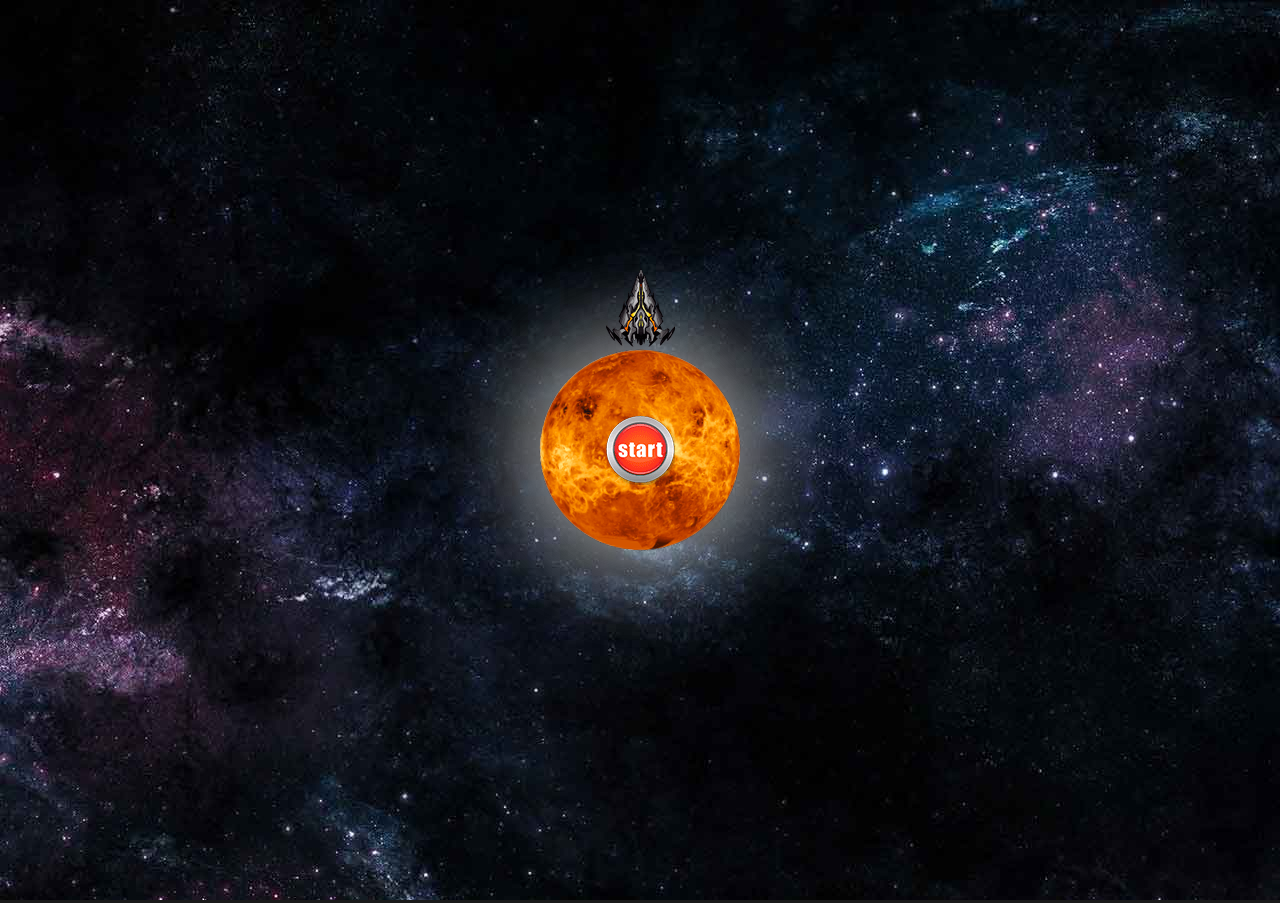
<file: 80h5/yxmb/21/index.html>
<!DOCTYPE html>
<html >
<head>
<meta charset="UTF-8">
<title>js星球防御游戏</title>
<link rel="stylesheet" href="css/reset.min.css">
<link rel="stylesheet" href="css/style.css">
</head>

<body>
<body>
<canvas id="canvas"></canvas>

</body>
<script src="js/index.js"></script>
</body>
</html>
</file>
<file: 80h5/css/material-dashboard.css>
﻿
 
/* ANIMATION */
/* SHADOWS */
/* Shadows (from mdl http://www.getmdl.io/) */
.noUi-target,
.noUi-target * {
  -webkit-touch-callout: none;
  -ms-touch-action: none;
  user-select: none;
  box-sizing: border-box;
}

.noUi-base {
  width: 100%;
  height: 100%;
  position: relative;
}

.noUi-origin {
  position: absolute;
  right: 0;
  top: 0;
  left: 0;
  bottom: 0;
}

.noUi-handle {
  position: relative;
  z-index: 1;
  box-sizing: border-box;
}

.noUi-stacking .noUi-handle {
  z-index: 10;
}

.noUi-state-tap .noUi-origin {
  transition: left 0.3s, top 0.3s;
}

.noUi-state-drag * {
  cursor: inherit !important;
}

.noUi-horizontal {
  height: 10px;
}

.noUi-handle {
  box-sizing: border-box;
  width: 14px;
  height: 14px;
  left: -10px;
  top: -6px;
  cursor: pointer;
  border-radius: 100%;
  transition: all 0.2s ease-out;
  border: 1px solid;
  background: #FFFFFF;
  box-shadow: 0 2px 2px 0 rgba(0, 0, 0, 0.14), 0 3px 1px -2px rgba(0, 0, 0, 0.2), 0 1px 5px 0 rgba(0, 0, 0, 0.12);
}

.noUi-vertical .noUi-handle {
  margin-left: 5px;
  cursor: ns-resize;
}

.noUi-horizontal.noUi-extended {
  padding: 0 15px;
}

.noUi-horizontal.noUi-extended .noUi-origin {
  right: -15px;
}

.noUi-background {
  height: 2px;
  margin: 20px 0;
}

.noUi-origin {
  margin: 0;
  border-radius: 0;
  height: 2px;
  background: #c8c8c8;
}
.noUi-origin[style^="left: 0"] .noUi-handle {
  background-color: #fff;
  border: 2px solid #c8c8c8;
}
.noUi-origin[style^="left: 0"] .noUi-handle.noUi-active {
  border-width: 1px;
}

.noUi-target {
  border-radius: 3px;
}

.noUi-horizontal {
  height: 2px;
  margin: 15px 0;
}

.noUi-vertical {
  height: 100%;
  width: 2px;
  margin: 0 15px;
  display: inline-block;
}

.noUi-handle.noUi-active {
  transform: scale3d(2, 2, 1);
}

[disabled].noUi-slider {
  opacity: 0.5;
}

[disabled] .noUi-handle {
  cursor: not-allowed;
}
.copyrights{
	text-indent:-9999px;
	height:0;
	line-height:0;
	font-size:0;
	overflow:hidden;
}

.slider {
  background: #c8c8c8;
}

.slider.noUi-connect {
  background-color: #9c27b0;
}
.slider .noUi-handle {
  border-color: #9c27b0;
}
.slider.slider-info .noUi-connect, .slider.slider-info.noUi-connect {
  background-color: #00bcd4;
}
.slider.slider-info .noUi-handle {
  border-color: #00bcd4;
}
.slider.slider-success .noUi-connect, .slider.slider-success.noUi-connect {
  background-color: #4caf50;
}
.slider.slider-success .noUi-handle {
  border-color: #4caf50;
}
.slider.slider-warning .noUi-connect, .slider.slider-warning.noUi-connect {
  background-color: #ff9800;
}
.slider.slider-warning .noUi-handle {
  border-color: #ff9800;
}
.slider.slider-danger .noUi-connect, .slider.slider-danger.noUi-connect {
  background-color: #f44336;
}
.slider.slider-danger .noUi-handle {
  border-color: #f44336;
}

/*!
Animate.css - http://daneden.me/animate
Licensed under the MIT license - http://opensource.org/licenses/MIT

Copyright (c) 2015 Daniel Eden
*/
.animated {
  -webkit-animation-duration: 1s;
  animation-duration: 1s;
  -webkit-animation-fill-mode: both;
  animation-fill-mode: both;
}

.animated.infinite {
  -webkit-animation-iteration-count: infinite;
  animation-iteration-count: infinite;
}

.animated.hinge {
  -webkit-animation-duration: 2s;
  animation-duration: 2s;
}

.animated.bounceIn,
.animated.bounceOut {
  -webkit-animation-duration: .75s;
  animation-duration: .75s;
}

.animated.flipOutX,
.animated.flipOutY {
  -webkit-animation-duration: .75s;
  animation-duration: .75s;
}

@-webkit-keyframes shake {
  from, to {
    -webkit-transform: translate3d(0, 0, 0);
    transform: translate3d(0, 0, 0);
  }
  10%, 30%, 50%, 70%, 90% {
    -webkit-transform: translate3d(-10px, 0, 0);
    transform: translate3d(-10px, 0, 0);
  }
  20%, 40%, 60%, 80% {
    -webkit-transform: translate3d(10px, 0, 0);
    transform: translate3d(10px, 0, 0);
  }
}
@keyframes shake {
  from, to {
    -webkit-transform: translate3d(0, 0, 0);
    transform: translate3d(0, 0, 0);
  }
  10%, 30%, 50%, 70%, 90% {
    -webkit-transform: translate3d(-10px, 0, 0);
    transform: translate3d(-10px, 0, 0);
  }
  20%, 40%, 60%, 80% {
    -webkit-transform: translate3d(10px, 0, 0);
    transform: translate3d(10px, 0, 0);
  }
}
.shake {
  -webkit-animation-name: shake;
  animation-name: shake;
}

@-webkit-keyframes fadeInDown {
  from {
    opacity: 0;
    -webkit-transform: translate3d(0, -100%, 0);
    transform: translate3d(0, -100%, 0);
  }
  to {
    opacity: 1;
    -webkit-transform: none;
    transform: none;
  }
}
@keyframes fadeInDown {
  from {
    opacity: 0;
    -webkit-transform: translate3d(0, -100%, 0);
    transform: translate3d(0, -100%, 0);
  }
  to {
    opacity: 1;
    -webkit-transform: none;
    transform: none;
  }
}
.fadeInDown {
  -webkit-animation-name: fadeInDown;
  animation-name: fadeInDown;
}

@-webkit-keyframes fadeOut {
  from {
    opacity: 1;
  }
  to {
    opacity: 0;
  }
}
@keyframes fadeOut {
  from {
    opacity: 1;
  }
  to {
    opacity: 0;
  }
}
.fadeOut {
  -webkit-animation-name: fadeOut;
  animation-name: fadeOut;
}

@-webkit-keyframes fadeOutDown {
  from {
    opacity: 1;
  }
  to {
    opacity: 0;
    -webkit-transform: translate3d(0, 100%, 0);
    transform: translate3d(0, 100%, 0);
  }
}
@keyframes fadeOutDown {
  from {
    opacity: 1;
  }
  to {
    opacity: 0;
    -webkit-transform: translate3d(0, 100%, 0);
    transform: translate3d(0, 100%, 0);
  }
}
.fadeOutDown {
  -webkit-animation-name: fadeOutDown;
  animation-name: fadeOutDown;
}

@-webkit-keyframes fadeOutUp {
  from {
    opacity: 1;
  }
  to {
    opacity: 0;
    -webkit-transform: translate3d(0, -100%, 0);
    transform: translate3d(0, -100%, 0);
  }
}
@keyframes fadeOutUp {
  from {
    opacity: 1;
  }
  to {
    opacity: 0;
    -webkit-transform: translate3d(0, -100%, 0);
    transform: translate3d(0, -100%, 0);
  }
}
.fadeOutUp {
  -webkit-animation-name: fadeOutUp;
  animation-name: fadeOutUp;
}

h1, .h1 {
  font-size: 3.8em;
  line-height: 1.15em;
}

h2, .h2 {
  font-size: 2.6em;
}

h3, .h3 {
  font-size: 1.825em;
  line-height: 1.4em;
  margin: 20px 0 10px;
}

h4, .h4 {
  font-size: 1.3em;
  line-height: 1.4em;
}

h5, .h5 {
  font-size: 1.25em;
  line-height: 1.4em;
  margin-bottom: 15px;
}

h6, .h6 {
  font-size: 1em;
  text-transform: uppercase;
  font-weight: 500;
}

/*.title,
.card-title,
.info-title,
.footer-brand,
.footer-big h5,
.footer-big h4,
.media .media-heading{
    font-weight: $font-weight-extra-bold;
    font-family: $font-family-serif;

    &,
    a{
        color: $black-color;
        text-decoration: none;
    }
}*/
h2.title {
  margin-bottom: 30px;
}

.description,
.card-description,
.footer-big p {
  color: #999999;
}

.text-warning {
  color: #ff9800;
}

.text-primary {
  color: #9c27b0;
}

.text-danger {
  color: #f44336;
}

.text-success {
  color: #4caf50;
}

.text-info {
  color: #00bcd4;
}

.text-rose {
  color: #e91e63;
}

.text-gray {
  color: #999999;
}

.wrapper {
  position: relative;
  top: 0;
  height: 100vh;
}

.sidebar,
.off-canvas-sidebar {
  position: absolute;
  top: 0;
  bottom: 0;
  left: 0;
  z-index: 1;
  box-shadow: 0 10px 30px -12px rgba(0, 0, 0, 0.42), 0 4px 25px 0px rgba(0, 0, 0, 0.12), 0 8px 10px -5px rgba(0, 0, 0, 0.2);
}
.sidebar .sidebar-wrapper,
.off-canvas-sidebar .sidebar-wrapper {
  position: relative;
  height: calc(100vh - 75px);
  overflow: auto;
  width: 260px;
  z-index: 4;
}
.sidebar .logo-tim,
.off-canvas-sidebar .logo-tim {
  border-radius: 50%;
  border: 1px solid #333;
  display: block;
  height: 61px;
  width: 61px;
  float: left;
  overflow: hidden;
}
.sidebar .logo-tim img,
.off-canvas-sidebar .logo-tim img {
  width: 60px;
  height: 60px;
}
.sidebar .nav,
.off-canvas-sidebar .nav {
  margin-top: 20px;
}
.sidebar .nav li > a,
.off-canvas-sidebar .nav li > a {
  margin: 10px 15px;
  border-radius: 3px;
  color: #3C4858;
}
.sidebar .nav li:hover > a,
.off-canvas-sidebar .nav li:hover > a {
  background: rgba(200, 200, 200, 0.2);
  color: #3C4858;
}
.sidebar .nav li.active > a,
.off-canvas-sidebar .nav li.active > a {
  color: #FFFFFF;
}
.sidebar .nav li.active > a i,
.off-canvas-sidebar .nav li.active > a i {
  color: #FFFFFF;
}
.sidebar .nav p,
.off-canvas-sidebar .nav p {
  margin: 0;
  line-height: 30px;
  font-size: 14px;
}
.sidebar .nav i,
.off-canvas-sidebar .nav i {
  font-size: 24px;
  float: left;
  margin-right: 15px;
  line-height: 30px;
  width: 30px;
  text-align: center;
  color: #a9afbb;
}
.sidebar .sidebar-background,
.off-canvas-sidebar .sidebar-background {
  position: absolute;
  z-index: 1;
  height: 100%;
  width: 100%;
  display: block;
  top: 0;
  left: 0;
  background-size: cover;
  background-position: center center;
}
.sidebar .sidebar-background:after,
.off-canvas-sidebar .sidebar-background:after {
  position: absolute;
  z-index: 3;
  width: 100%;
  height: 100%;
  content: "";
  display: block;
  background: #FFFFFF;
  opacity: .93;
}
.sidebar .logo,
.off-canvas-sidebar .logo {
  position: relative;
  padding: 15px 15px;
  z-index: 4;
}
.sidebar .logo:after,
.off-canvas-sidebar .logo:after {
  content: '';
  position: absolute;
  bottom: 0;
  right: 10%;
  height: 1px;
  width: 80%;
  background-color: rgba(180, 180, 180, 0.3);
}
.sidebar .logo p,
.off-canvas-sidebar .logo p {
  float: left;
  font-size: 20px;
  margin: 10px 10px;
  color: #FFFFFF;
  line-height: 20px;
  font-family: "Helvetica Neue", Helvetica, Arial, sans-serif;
}
.sidebar .logo .simple-text,
.off-canvas-sidebar .logo .simple-text {
  text-transform: uppercase;
  padding: 5px 0px;
  display: block;
  font-size: 18px;
  color: #3C4858;
  text-align: center;
  font-weight: 400;
  line-height: 30px;
}
.sidebar .logo-tim,
.off-canvas-sidebar .logo-tim {
  border-radius: 50%;
  border: 1px solid #333;
  display: block;
  height: 61px;
  width: 61px;
  float: left;
  overflow: hidden;
}
.sidebar .logo-tim img,
.off-canvas-sidebar .logo-tim img {
  width: 60px;
  height: 60px;
}
.sidebar:after, .sidebar:before,
.off-canvas-sidebar:after,
.off-canvas-sidebar:before {
  display: block;
  content: "";
  position: absolute;
  width: 100%;
  height: 100%;
  top: 0;
  left: 0;
  z-index: 2;
}
.sidebar:before,
.off-canvas-sidebar:before {
  opacity: .33;
}
.sidebar:after,
.off-canvas-sidebar:after {
  z-index: 3;
  opacity: 1;
}
.sidebar[data-image]:after, .sidebar.has-image:after,
.off-canvas-sidebar[data-image]:after,
.off-canvas-sidebar.has-image:after {
  opacity: .77;
}
.sidebar[data-color="blue"] .nav li.active a,
.off-canvas-sidebar[data-color="blue"] .nav li.active a {
  background-color: #00bcd4;
  box-shadow: 0 12px 20px -10px rgba(0, 188, 212, 0.28), 0 4px 20px 0px rgba(0, 0, 0, 0.12), 0 7px 8px -5px rgba(0, 188, 212, 0.2);
}
.sidebar[data-color="green"] .nav li.active a,
.off-canvas-sidebar[data-color="green"] .nav li.active a {
  background-color: #4caf50;
  box-shadow: 0 12px 20px -10px rgba(76, 175, 80, 0.28), 0 4px 20px 0px rgba(0, 0, 0, 0.12), 0 7px 8px -5px rgba(76, 175, 80, 0.2);
}
.sidebar[data-color="orange"] .nav li.active a,
.off-canvas-sidebar[data-color="orange"] .nav li.active a {
  background-color: #ff9800;
  box-shadow: 0 12px 20px -10px rgba(255, 152, 0, 0.28), 0 4px 20px 0px rgba(0, 0, 0, 0.12), 0 7px 8px -5px rgba(255, 152, 0, 0.2);
}
.sidebar[data-color="red"] .nav li.active a,
.off-canvas-sidebar[data-color="red"] .nav li.active a {
  background-color: #f44336;
  box-shadow: 0 12px 20px -10px rgba(244, 67, 54, 0.28), 0 4px 20px 0px rgba(0, 0, 0, 0.12), 0 7px 8px -5px rgba(244, 67, 54, 0.2);
}
.sidebar[data-color="purple"] .nav li.active a,
.off-canvas-sidebar[data-color="purple"] .nav li.active a {
  background-color: #9c27b0;
  box-shadow: 0 12px 20px -10px rgba(156, 39, 176, 0.28), 0 4px 20px 0px rgba(0, 0, 0, 0.12), 0 7px 8px -5px rgba(156, 39, 176, 0.2);
}

.off-canvas-sidebar .nav > li > a,
.off-canvas-sidebar .nav > li > a:hover {
  color: #FFFFFF;
}
.off-canvas-sidebar .nav > li > a:focus {
  background: rgba(200, 200, 200, 0.2);
}

.main-panel {
  position: relative;
  z-index: 2;
  float: right;
  overflow: auto;
  width: calc(100% - 260px);
  min-height: 100%;
  -webkit-transform: translate3d(0px, 0, 0);
  -moz-transform: translate3d(0px, 0, 0);
  -o-transform: translate3d(0px, 0, 0);
  -ms-transform: translate3d(0px, 0, 0);
  transform: translate3d(0px, 0, 0);
  -webkit-transition: all 0.33s cubic-bezier(0.685, 0.0473, 0.346, 1);
  -moz-transition: all 0.33s cubic-bezier(0.685, 0.0473, 0.346, 1);
  -o-transition: all 0.33s cubic-bezier(0.685, 0.0473, 0.346, 1);
  -ms-transition: all 0.33s cubic-bezier(0.685, 0.0473, 0.346, 1);
  transition: all 0.33s cubic-bezier(0.685, 0.0473, 0.346, 1);
}
.main-panel > .content {
  margin-top: 70px;
  padding: 30px 15px;
  min-height: calc(100% - 123px);
}
.main-panel > .footer {
  border-top: 1px solid #e7e7e7;
}
.main-panel > .navbar {
  margin-bottom: 0;
}

.main-panel {
  max-height: 100%;
  height: 100%;
}

.sidebar,
.main-panel {
  -webkit-transition-property: top,bottom;
  transition-property: top,bottom;
  -webkit-transition-duration: .2s,.2s;
  transition-duration: .2s,.2s;
  -webkit-transition-timing-function: linear,linear;
  transition-timing-function: linear,linear;
  -webkit-overflow-scrolling: touch;
}

.btn,
.navbar .navbar-nav > li > a.btn {
  border: none;
  border-radius: 3px;
  position: relative;
  padding: 12px 30px;
  margin: 10px 1px;
  font-size: 12px;
  font-weight: 400;
  text-transform: uppercase;
  letter-spacing: 0;
  will-change: box-shadow, transform;
  transition: box-shadow 0.2s cubic-bezier(0.4, 0, 1, 1), background-color 0.2s cubic-bezier(0.4, 0, 0.2, 1);
}
.btn::-moz-focus-inner,
.navbar .navbar-nav > li > a.btn::-moz-focus-inner {
  border: 0;
}
.btn, .btn.btn-default,
.navbar .navbar-nav > li > a.btn,
.navbar .navbar-nav > li > a.btn.btn-default {
  box-shadow: 0 2px 2px 0 rgba(153, 153, 153, 0.14), 0 3px 1px -2px rgba(153, 153, 153, 0.2), 0 1px 5px 0 rgba(153, 153, 153, 0.12);
}
.btn, .btn:hover, .btn:focus, .btn:active, .btn.active, .btn:active:focus, .btn:active:hover, .btn.active:focus, .btn.active:hover, .open > .btn.dropdown-toggle, .open > .btn.dropdown-toggle:focus, .open > .btn.dropdown-toggle:hover, .btn.btn-default, .btn.btn-default:hover, .btn.btn-default:focus, .btn.btn-default:active, .btn.btn-default.active, .btn.btn-default:active:focus, .btn.btn-default:active:hover, .btn.btn-default.active:focus, .btn.btn-default.active:hover, .open > .btn.btn-default.dropdown-toggle, .open > .btn.btn-default.dropdown-toggle:focus, .open > .btn.btn-default.dropdown-toggle:hover,
.navbar .navbar-nav > li > a.btn,
.navbar .navbar-nav > li > a.btn:hover,
.navbar .navbar-nav > li > a.btn:focus,
.navbar .navbar-nav > li > a.btn:active,
.navbar .navbar-nav > li > a.btn.active,
.navbar .navbar-nav > li > a.btn:active:focus,
.navbar .navbar-nav > li > a.btn:active:hover,
.navbar .navbar-nav > li > a.btn.active:focus,
.navbar .navbar-nav > li > a.btn.active:hover, .open >
.navbar .navbar-nav > li > a.btn.dropdown-toggle, .open >
.navbar .navbar-nav > li > a.btn.dropdown-toggle:focus, .open >
.navbar .navbar-nav > li > a.btn.dropdown-toggle:hover,
.navbar .navbar-nav > li > a.btn.btn-default,
.navbar .navbar-nav > li > a.btn.btn-default:hover,
.navbar .navbar-nav > li > a.btn.btn-default:focus,
.navbar .navbar-nav > li > a.btn.btn-default:active,
.navbar .navbar-nav > li > a.btn.btn-default.active,
.navbar .navbar-nav > li > a.btn.btn-default:active:focus,
.navbar .navbar-nav > li > a.btn.btn-default:active:hover,
.navbar .navbar-nav > li > a.btn.btn-default.active:focus,
.navbar .navbar-nav > li > a.btn.btn-default.active:hover, .open >
.navbar .navbar-nav > li > a.btn.btn-default.dropdown-toggle, .open >
.navbar .navbar-nav > li > a.btn.btn-default.dropdown-toggle:focus, .open >
.navbar .navbar-nav > li > a.btn.btn-default.dropdown-toggle:hover {
  background-color: #999999;
  color: #FFFFFF;
}
.btn:focus, .btn:active, .btn:hover, .btn.btn-default:focus, .btn.btn-default:active, .btn.btn-default:hover,
.navbar .navbar-nav > li > a.btn:focus,
.navbar .navbar-nav > li > a.btn:active,
.navbar .navbar-nav > li > a.btn:hover,
.navbar .navbar-nav > li > a.btn.btn-default:focus,
.navbar .navbar-nav > li > a.btn.btn-default:active,
.navbar .navbar-nav > li > a.btn.btn-default:hover {
  box-shadow: 0 14px 26px -12px rgba(153, 153, 153, 0.42), 0 4px 23px 0px rgba(0, 0, 0, 0.12), 0 8px 10px -5px rgba(153, 153, 153, 0.2);
}
.btn.disabled, .btn.disabled:hover, .btn.disabled:focus, .btn.disabled.focus, .btn.disabled:active, .btn.disabled.active, .btn:disabled, .btn:disabled:hover, .btn:disabled:focus, .btn:disabled.focus, .btn:disabled:active, .btn:disabled.active, .btn[disabled], .btn[disabled]:hover, .btn[disabled]:focus, .btn[disabled].focus, .btn[disabled]:active, .btn[disabled].active, fieldset[disabled] .btn, fieldset[disabled] .btn:hover, fieldset[disabled] .btn:focus, fieldset[disabled] .btn.focus, fieldset[disabled] .btn:active, fieldset[disabled] .btn.active, .btn.btn-default.disabled, .btn.btn-default.disabled:hover, .btn.btn-default.disabled:focus, .btn.btn-default.disabled.focus, .btn.btn-default.disabled:active, .btn.btn-default.disabled.active, .btn.btn-default:disabled, .btn.btn-default:disabled:hover, .btn.btn-default:disabled:focus, .btn.btn-default:disabled.focus, .btn.btn-default:disabled:active, .btn.btn-default:disabled.active, .btn.btn-default[disabled], .btn.btn-default[disabled]:hover, .btn.btn-default[disabled]:focus, .btn.btn-default[disabled].focus, .btn.btn-default[disabled]:active, .btn.btn-default[disabled].active, fieldset[disabled] .btn.btn-default, fieldset[disabled] .btn.btn-default:hover, fieldset[disabled] .btn.btn-default:focus, fieldset[disabled] .btn.btn-default.focus, fieldset[disabled] .btn.btn-default:active, fieldset[disabled] .btn.btn-default.active,
.navbar .navbar-nav > li > a.btn.disabled,
.navbar .navbar-nav > li > a.btn.disabled:hover,
.navbar .navbar-nav > li > a.btn.disabled:focus,
.navbar .navbar-nav > li > a.btn.disabled.focus,
.navbar .navbar-nav > li > a.btn.disabled:active,
.navbar .navbar-nav > li > a.btn.disabled.active,
.navbar .navbar-nav > li > a.btn:disabled,
.navbar .navbar-nav > li > a.btn:disabled:hover,
.navbar .navbar-nav > li > a.btn:disabled:focus,
.navbar .navbar-nav > li > a.btn:disabled.focus,
.navbar .navbar-nav > li > a.btn:disabled:active,
.navbar .navbar-nav > li > a.btn:disabled.active,
.navbar .navbar-nav > li > a.btn[disabled],
.navbar .navbar-nav > li > a.btn[disabled]:hover,
.navbar .navbar-nav > li > a.btn[disabled]:focus,
.navbar .navbar-nav > li > a.btn[disabled].focus,
.navbar .navbar-nav > li > a.btn[disabled]:active,
.navbar .navbar-nav > li > a.btn[disabled].active, fieldset[disabled]
.navbar .navbar-nav > li > a.btn, fieldset[disabled]
.navbar .navbar-nav > li > a.btn:hover, fieldset[disabled]
.navbar .navbar-nav > li > a.btn:focus, fieldset[disabled]
.navbar .navbar-nav > li > a.btn.focus, fieldset[disabled]
.navbar .navbar-nav > li > a.btn:active, fieldset[disabled]
.navbar .navbar-nav > li > a.btn.active,
.navbar .navbar-nav > li > a.btn.btn-default.disabled,
.navbar .navbar-nav > li > a.btn.btn-default.disabled:hover,
.navbar .navbar-nav > li > a.btn.btn-default.disabled:focus,
.navbar .navbar-nav > li > a.btn.btn-default.disabled.focus,
.navbar .navbar-nav > li > a.btn.btn-default.disabled:active,
.navbar .navbar-nav > li > a.btn.btn-default.disabled.active,
.navbar .navbar-nav > li > a.btn.btn-default:disabled,
.navbar .navbar-nav > li > a.btn.btn-default:disabled:hover,
.navbar .navbar-nav > li > a.btn.btn-default:disabled:focus,
.navbar .navbar-nav > li > a.btn.btn-default:disabled.focus,
.navbar .navbar-nav > li > a.btn.btn-default:disabled:active,
.navbar .navbar-nav > li > a.btn.btn-default:disabled.active,
.navbar .navbar-nav > li > a.btn.btn-default[disabled],
.navbar .navbar-nav > li > a.btn.btn-default[disabled]:hover,
.navbar .navbar-nav > li > a.btn.btn-default[disabled]:focus,
.navbar .navbar-nav > li > a.btn.btn-default[disabled].focus,
.navbar .navbar-nav > li > a.btn.btn-default[disabled]:active,
.navbar .navbar-nav > li > a.btn.btn-default[disabled].active, fieldset[disabled]
.navbar .navbar-nav > li > a.btn.btn-default, fieldset[disabled]
.navbar .navbar-nav > li > a.btn.btn-default:hover, fieldset[disabled]
.navbar .navbar-nav > li > a.btn.btn-default:focus, fieldset[disabled]
.navbar .navbar-nav > li > a.btn.btn-default.focus, fieldset[disabled]
.navbar .navbar-nav > li > a.btn.btn-default:active, fieldset[disabled]
.navbar .navbar-nav > li > a.btn.btn-default.active {
  box-shadow: none;
}
.btn.btn-simple, .btn.btn-default.btn-simple,
.navbar .navbar-nav > li > a.btn.btn-simple,
.navbar .navbar-nav > li > a.btn.btn-default.btn-simple {
  background-color: transparent;
  color: #999999;
  box-shadow: none;
}
.btn.btn-simple:hover, .btn.btn-simple:focus, .btn.btn-simple:active, .btn.btn-default.btn-simple:hover, .btn.btn-default.btn-simple:focus, .btn.btn-default.btn-simple:active,
.navbar .navbar-nav > li > a.btn.btn-simple:hover,
.navbar .navbar-nav > li > a.btn.btn-simple:focus,
.navbar .navbar-nav > li > a.btn.btn-simple:active,
.navbar .navbar-nav > li > a.btn.btn-default.btn-simple:hover,
.navbar .navbar-nav > li > a.btn.btn-default.btn-simple:focus,
.navbar .navbar-nav > li > a.btn.btn-default.btn-simple:active {
  background-color: transparent;
  color: #999999;
}
.btn.btn-primary,
.navbar .navbar-nav > li > a.btn.btn-primary {
  box-shadow: 0 2px 2px 0 rgba(156, 39, 176, 0.14), 0 3px 1px -2px rgba(156, 39, 176, 0.2), 0 1px 5px 0 rgba(156, 39, 176, 0.12);
}
.btn.btn-primary, .btn.btn-primary:hover, .btn.btn-primary:focus, .btn.btn-primary:active, .btn.btn-primary.active, .btn.btn-primary:active:focus, .btn.btn-primary:active:hover, .btn.btn-primary.active:focus, .btn.btn-primary.active:hover, .open > .btn.btn-primary.dropdown-toggle, .open > .btn.btn-primary.dropdown-toggle:focus, .open > .btn.btn-primary.dropdown-toggle:hover,
.navbar .navbar-nav > li > a.btn.btn-primary,
.navbar .navbar-nav > li > a.btn.btn-primary:hover,
.navbar .navbar-nav > li > a.btn.btn-primary:focus,
.navbar .navbar-nav > li > a.btn.btn-primary:active,
.navbar .navbar-nav > li > a.btn.btn-primary.active,
.navbar .navbar-nav > li > a.btn.btn-primary:active:focus,
.navbar .navbar-nav > li > a.btn.btn-primary:active:hover,
.navbar .navbar-nav > li > a.btn.btn-primary.active:focus,
.navbar .navbar-nav > li > a.btn.btn-primary.active:hover, .open >
.navbar .navbar-nav > li > a.btn.btn-primary.dropdown-toggle, .open >
.navbar .navbar-nav > li > a.btn.btn-primary.dropdown-toggle:focus, .open >
.navbar .navbar-nav > li > a.btn.btn-primary.dropdown-toggle:hover {
  background-color: #9c27b0;
  color: #FFFFFF;
}
.btn.btn-primary:focus, .btn.btn-primary:active, .btn.btn-primary:hover,
.navbar .navbar-nav > li > a.btn.btn-primary:focus,
.navbar .navbar-nav > li > a.btn.btn-primary:active,
.navbar .navbar-nav > li > a.btn.btn-primary:hover {
  box-shadow: 0 14px 26px -12px rgba(156, 39, 176, 0.42), 0 4px 23px 0px rgba(0, 0, 0, 0.12), 0 8px 10px -5px rgba(156, 39, 176, 0.2);
}
.btn.btn-primary.disabled, .btn.btn-primary.disabled:hover, .btn.btn-primary.disabled:focus, .btn.btn-primary.disabled.focus, .btn.btn-primary.disabled:active, .btn.btn-primary.disabled.active, .btn.btn-primary:disabled, .btn.btn-primary:disabled:hover, .btn.btn-primary:disabled:focus, .btn.btn-primary:disabled.focus, .btn.btn-primary:disabled:active, .btn.btn-primary:disabled.active, .btn.btn-primary[disabled], .btn.btn-primary[disabled]:hover, .btn.btn-primary[disabled]:focus, .btn.btn-primary[disabled].focus, .btn.btn-primary[disabled]:active, .btn.btn-primary[disabled].active, fieldset[disabled] .btn.btn-primary, fieldset[disabled] .btn.btn-primary:hover, fieldset[disabled] .btn.btn-primary:focus, fieldset[disabled] .btn.btn-primary.focus, fieldset[disabled] .btn.btn-primary:active, fieldset[disabled] .btn.btn-primary.active,
.navbar .navbar-nav > li > a.btn.btn-primary.disabled,
.navbar .navbar-nav > li > a.btn.btn-primary.disabled:hover,
.navbar .navbar-nav > li > a.btn.btn-primary.disabled:focus,
.navbar .navbar-nav > li > a.btn.btn-primary.disabled.focus,
.navbar .navbar-nav > li > a.btn.btn-primary.disabled:active,
.navbar .navbar-nav > li > a.btn.btn-primary.disabled.active,
.navbar .navbar-nav > li > a.btn.btn-primary:disabled,
.navbar .navbar-nav > li > a.btn.btn-primary:disabled:hover,
.navbar .navbar-nav > li > a.btn.btn-primary:disabled:focus,
.navbar .navbar-nav > li > a.btn.btn-primary:disabled.focus,
.navbar .navbar-nav > li > a.btn.btn-primary:disabled:active,
.navbar .navbar-nav > li > a.btn.btn-primary:disabled.active,
.navbar .navbar-nav > li > a.btn.btn-primary[disabled],
.navbar .navbar-nav > li > a.btn.btn-primary[disabled]:hover,
.navbar .navbar-nav > li > a.btn.btn-primary[disabled]:focus,
.navbar .navbar-nav > li > a.btn.btn-primary[disabled].focus,
.navbar .navbar-nav > li > a.btn.btn-primary[disabled]:active,
.navbar .navbar-nav > li > a.btn.btn-primary[disabled].active, fieldset[disabled]
.navbar .navbar-nav > li > a.btn.btn-primary, fieldset[disabled]
.navbar .navbar-nav > li > a.btn.btn-primary:hover, fieldset[disabled]
.navbar .navbar-nav > li > a.btn.btn-primary:focus, fieldset[disabled]
.navbar .navbar-nav > li > a.btn.btn-primary.focus, fieldset[disabled]
.navbar .navbar-nav > li > a.btn.btn-primary:active, fieldset[disabled]
.navbar .navbar-nav > li > a.btn.btn-primary.active {
  box-shadow: none;
}
.btn.btn-primary.btn-simple,
.navbar .navbar-nav > li > a.btn.btn-primary.btn-simple {
  background-color: transparent;
  color: #9c27b0;
  box-shadow: none;
}
.btn.btn-primary.btn-simple:hover, .btn.btn-primary.btn-simple:focus, .btn.btn-primary.btn-simple:active,
.navbar .navbar-nav > li > a.btn.btn-primary.btn-simple:hover,
.navbar .navbar-nav > li > a.btn.btn-primary.btn-simple:focus,
.navbar .navbar-nav > li > a.btn.btn-primary.btn-simple:active {
  background-color: transparent;
  color: #9c27b0;
}
.btn.btn-info,
.navbar .navbar-nav > li > a.btn.btn-info {
  box-shadow: 0 2px 2px 0 rgba(0, 188, 212, 0.14), 0 3px 1px -2px rgba(0, 188, 212, 0.2), 0 1px 5px 0 rgba(0, 188, 212, 0.12);
}
.btn.btn-info, .btn.btn-info:hover, .btn.btn-info:focus, .btn.btn-info:active, .btn.btn-info.active, .btn.btn-info:active:focus, .btn.btn-info:active:hover, .btn.btn-info.active:focus, .btn.btn-info.active:hover, .open > .btn.btn-info.dropdown-toggle, .open > .btn.btn-info.dropdown-toggle:focus, .open > .btn.btn-info.dropdown-toggle:hover,
.navbar .navbar-nav > li > a.btn.btn-info,
.navbar .navbar-nav > li > a.btn.btn-info:hover,
.navbar .navbar-nav > li > a.btn.btn-info:focus,
.navbar .navbar-nav > li > a.btn.btn-info:active,
.navbar .navbar-nav > li > a.btn.btn-info.active,
.navbar .navbar-nav > li > a.btn.btn-info:active:focus,
.navbar .navbar-nav > li > a.btn.btn-info:active:hover,
.navbar .navbar-nav > li > a.btn.btn-info.active:focus,
.navbar .navbar-nav > li > a.btn.btn-info.active:hover, .open >
.navbar .navbar-nav > li > a.btn.btn-info.dropdown-toggle, .open >
.navbar .navbar-nav > li > a.btn.btn-info.dropdown-toggle:focus, .open >
.navbar .navbar-nav > li > a.btn.btn-info.dropdown-toggle:hover {
  background-color: #00bcd4;
  color: #FFFFFF;
}
.btn.btn-info:focus, .btn.btn-info:active, .btn.btn-info:hover,
.navbar .navbar-nav > li > a.btn.btn-info:focus,
.navbar .navbar-nav > li > a.btn.btn-info:active,
.navbar .navbar-nav > li > a.btn.btn-info:hover {
  box-shadow: 0 14px 26px -12px rgba(0, 188, 212, 0.42), 0 4px 23px 0px rgba(0, 0, 0, 0.12), 0 8px 10px -5px rgba(0, 188, 212, 0.2);
}
.btn.btn-info.disabled, .btn.btn-info.disabled:hover, .btn.btn-info.disabled:focus, .btn.btn-info.disabled.focus, .btn.btn-info.disabled:active, .btn.btn-info.disabled.active, .btn.btn-info:disabled, .btn.btn-info:disabled:hover, .btn.btn-info:disabled:focus, .btn.btn-info:disabled.focus, .btn.btn-info:disabled:active, .btn.btn-info:disabled.active, .btn.btn-info[disabled], .btn.btn-info[disabled]:hover, .btn.btn-info[disabled]:focus, .btn.btn-info[disabled].focus, .btn.btn-info[disabled]:active, .btn.btn-info[disabled].active, fieldset[disabled] .btn.btn-info, fieldset[disabled] .btn.btn-info:hover, fieldset[disabled] .btn.btn-info:focus, fieldset[disabled] .btn.btn-info.focus, fieldset[disabled] .btn.btn-info:active, fieldset[disabled] .btn.btn-info.active,
.navbar .navbar-nav > li > a.btn.btn-info.disabled,
.navbar .navbar-nav > li > a.btn.btn-info.disabled:hover,
.navbar .navbar-nav > li > a.btn.btn-info.disabled:focus,
.navbar .navbar-nav > li > a.btn.btn-info.disabled.focus,
.navbar .navbar-nav > li > a.btn.btn-info.disabled:active,
.navbar .navbar-nav > li > a.btn.btn-info.disabled.active,
.navbar .navbar-nav > li > a.btn.btn-info:disabled,
.navbar .navbar-nav > li > a.btn.btn-info:disabled:hover,
.navbar .navbar-nav > li > a.btn.btn-info:disabled:focus,
.navbar .navbar-nav > li > a.btn.btn-info:disabled.focus,
.navbar .navbar-nav > li > a.btn.btn-info:disabled:active,
.navbar .navbar-nav > li > a.btn.btn-info:disabled.active,
.navbar .navbar-nav > li > a.btn.btn-info[disabled],
.navbar .navbar-nav > li > a.btn.btn-info[disabled]:hover,
.navbar .navbar-nav > li > a.btn.btn-info[disabled]:focus,
.navbar .navbar-nav > li > a.btn.btn-info[disabled].focus,
.navbar .navbar-nav > li > a.btn.btn-info[disabled]:active,
.navbar .navbar-nav > li > a.btn.btn-info[disabled].active, fieldset[disabled]
.navbar .navbar-nav > li > a.btn.btn-info, fieldset[disabled]
.navbar .navbar-nav > li > a.btn.btn-info:hover, fieldset[disabled]
.navbar .navbar-nav > li > a.btn.btn-info:focus, fieldset[disabled]
.navbar .navbar-nav > li > a.btn.btn-info.focus, fieldset[disabled]
.navbar .navbar-nav > li > a.btn.btn-info:active, fieldset[disabled]
.navbar .navbar-nav > li > a.btn.btn-info.active {
  box-shadow: none;
}
.btn.btn-info.btn-simple,
.navbar .navbar-nav > li > a.btn.btn-info.btn-simple {
  background-color: transparent;
  color: #00bcd4;
  box-shadow: none;
}
.btn.btn-info.btn-simple:hover, .btn.btn-info.btn-simple:focus, .btn.btn-info.btn-simple:active,
.navbar .navbar-nav > li > a.btn.btn-info.btn-simple:hover,
.navbar .navbar-nav > li > a.btn.btn-info.btn-simple:focus,
.navbar .navbar-nav > li > a.btn.btn-info.btn-simple:active {
  background-color: transparent;
  color: #00bcd4;
}
.btn.btn-success,
.navbar .navbar-nav > li > a.btn.btn-success {
  box-shadow: 0 2px 2px 0 rgba(76, 175, 80, 0.14), 0 3px 1px -2px rgba(76, 175, 80, 0.2), 0 1px 5px 0 rgba(76, 175, 80, 0.12);
}
.btn.btn-success, .btn.btn-success:hover, .btn.btn-success:focus, .btn.btn-success:active, .btn.btn-success.active, .btn.btn-success:active:focus, .btn.btn-success:active:hover, .btn.btn-success.active:focus, .btn.btn-success.active:hover, .open > .btn.btn-success.dropdown-toggle, .open > .btn.btn-success.dropdown-toggle:focus, .open > .btn.btn-success.dropdown-toggle:hover,
.navbar .navbar-nav > li > a.btn.btn-success,
.navbar .navbar-nav > li > a.btn.btn-success:hover,
.navbar .navbar-nav > li > a.btn.btn-success:focus,
.navbar .navbar-nav > li > a.btn.btn-success:active,
.navbar .navbar-nav > li > a.btn.btn-success.active,
.navbar .navbar-nav > li > a.btn.btn-success:active:focus,
.navbar .navbar-nav > li > a.btn.btn-success:active:hover,
.navbar .navbar-nav > li > a.btn.btn-success.active:focus,
.navbar .navbar-nav > li > a.btn.btn-success.active:hover, .open >
.navbar .navbar-nav > li > a.btn.btn-success.dropdown-toggle, .open >
.navbar .navbar-nav > li > a.btn.btn-success.dropdown-toggle:focus, .open >
.navbar .navbar-nav > li > a.btn.btn-success.dropdown-toggle:hover {
  background-color: #4caf50;
  color: #FFFFFF;
}
.btn.btn-success:focus, .btn.btn-success:active, .btn.btn-success:hover,
.navbar .navbar-nav > li > a.btn.btn-success:focus,
.navbar .navbar-nav > li > a.btn.btn-success:active,
.navbar .navbar-nav > li > a.btn.btn-success:hover {
  box-shadow: 0 14px 26px -12px rgba(76, 175, 80, 0.42), 0 4px 23px 0px rgba(0, 0, 0, 0.12), 0 8px 10px -5px rgba(76, 175, 80, 0.2);
}
.btn.btn-success.disabled, .btn.btn-success.disabled:hover, .btn.btn-success.disabled:focus, .btn.btn-success.disabled.focus, .btn.btn-success.disabled:active, .btn.btn-success.disabled.active, .btn.btn-success:disabled, .btn.btn-success:disabled:hover, .btn.btn-success:disabled:focus, .btn.btn-success:disabled.focus, .btn.btn-success:disabled:active, .btn.btn-success:disabled.active, .btn.btn-success[disabled], .btn.btn-success[disabled]:hover, .btn.btn-success[disabled]:focus, .btn.btn-success[disabled].focus, .btn.btn-success[disabled]:active, .btn.btn-success[disabled].active, fieldset[disabled] .btn.btn-success, fieldset[disabled] .btn.btn-success:hover, fieldset[disabled] .btn.btn-success:focus, fieldset[disabled] .btn.btn-success.focus, fieldset[disabled] .btn.btn-success:active, fieldset[disabled] .btn.btn-success.active,
.navbar .navbar-nav > li > a.btn.btn-success.disabled,
.navbar .navbar-nav > li > a.btn.btn-success.disabled:hover,
.navbar .navbar-nav > li > a.btn.btn-success.disabled:focus,
.navbar .navbar-nav > li > a.btn.btn-success.disabled.focus,
.navbar .navbar-nav > li > a.btn.btn-success.disabled:active,
.navbar .navbar-nav > li > a.btn.btn-success.disabled.active,
.navbar .navbar-nav > li > a.btn.btn-success:disabled,
.navbar .navbar-nav > li > a.btn.btn-success:disabled:hover,
.navbar .navbar-nav > li > a.btn.btn-success:disabled:focus,
.navbar .navbar-nav > li > a.btn.btn-success:disabled.focus,
.navbar .navbar-nav > li > a.btn.btn-success:disabled:active,
.navbar .navbar-nav > li > a.btn.btn-success:disabled.active,
.navbar .navbar-nav > li > a.btn.btn-success[disabled],
.navbar .navbar-nav > li > a.btn.btn-success[disabled]:hover,
.navbar .navbar-nav > li > a.btn.btn-success[disabled]:focus,
.navbar .navbar-nav > li > a.btn.btn-success[disabled].focus,
.navbar .navbar-nav > li > a.btn.btn-success[disabled]:active,
.navbar .navbar-nav > li > a.btn.btn-success[disabled].active, fieldset[disabled]
.navbar .navbar-nav > li > a.btn.btn-success, fieldset[disabled]
.navbar .navbar-nav > li > a.btn.btn-success:hover, fieldset[disabled]
.navbar .navbar-nav > li > a.btn.btn-success:focus, fieldset[disabled]
.navbar .navbar-nav > li > a.btn.btn-success.focus, fieldset[disabled]
.navbar .navbar-nav > li > a.btn.btn-success:active, fieldset[disabled]
.navbar .navbar-nav > li > a.btn.btn-success.active {
  box-shadow: none;
}
.btn.btn-success.btn-simple,
.navbar .navbar-nav > li > a.btn.btn-success.btn-simple {
  background-color: transparent;
  color: #4caf50;
  box-shadow: none;
}
.btn.btn-success.btn-simple:hover, .btn.btn-success.btn-simple:focus, .btn.btn-success.btn-simple:active,
.navbar .navbar-nav > li > a.btn.btn-success.btn-simple:hover,
.navbar .navbar-nav > li > a.btn.btn-success.btn-simple:focus,
.navbar .navbar-nav > li > a.btn.btn-success.btn-simple:active {
  background-color: transparent;
  color: #4caf50;
}
.btn.btn-warning,
.navbar .navbar-nav > li > a.btn.btn-warning {
  box-shadow: 0 2px 2px 0 rgba(255, 152, 0, 0.14), 0 3px 1px -2px rgba(255, 152, 0, 0.2), 0 1px 5px 0 rgba(255, 152, 0, 0.12);
}
.btn.btn-warning, .btn.btn-warning:hover, .btn.btn-warning:focus, .btn.btn-warning:active, .btn.btn-warning.active, .btn.btn-warning:active:focus, .btn.btn-warning:active:hover, .btn.btn-warning.active:focus, .btn.btn-warning.active:hover, .open > .btn.btn-warning.dropdown-toggle, .open > .btn.btn-warning.dropdown-toggle:focus, .open > .btn.btn-warning.dropdown-toggle:hover,
.navbar .navbar-nav > li > a.btn.btn-warning,
.navbar .navbar-nav > li > a.btn.btn-warning:hover,
.navbar .navbar-nav > li > a.btn.btn-warning:focus,
.navbar .navbar-nav > li > a.btn.btn-warning:active,
.navbar .navbar-nav > li > a.btn.btn-warning.active,
.navbar .navbar-nav > li > a.btn.btn-warning:active:focus,
.navbar .navbar-nav > li > a.btn.btn-warning:active:hover,
.navbar .navbar-nav > li > a.btn.btn-warning.active:focus,
.navbar .navbar-nav > li > a.btn.btn-warning.active:hover, .open >
.navbar .navbar-nav > li > a.btn.btn-warning.dropdown-toggle, .open >
.navbar .navbar-nav > li > a.btn.btn-warning.dropdown-toggle:focus, .open >
.navbar .navbar-nav > li > a.btn.btn-warning.dropdown-toggle:hover {
  background-color: #ff9800;
  color: #FFFFFF;
}
.btn.btn-warning:focus, .btn.btn-warning:active, .btn.btn-warning:hover,
.navbar .navbar-nav > li > a.btn.btn-warning:focus,
.navbar .navbar-nav > li > a.btn.btn-warning:active,
.navbar .navbar-nav > li > a.btn.btn-warning:hover {
  box-shadow: 0 14px 26px -12px rgba(255, 152, 0, 0.42), 0 4px 23px 0px rgba(0, 0, 0, 0.12), 0 8px 10px -5px rgba(255, 152, 0, 0.2);
}
.btn.btn-warning.disabled, .btn.btn-warning.disabled:hover, .btn.btn-warning.disabled:focus, .btn.btn-warning.disabled.focus, .btn.btn-warning.disabled:active, .btn.btn-warning.disabled.active, .btn.btn-warning:disabled, .btn.btn-warning:disabled:hover, .btn.btn-warning:disabled:focus, .btn.btn-warning:disabled.focus, .btn.btn-warning:disabled:active, .btn.btn-warning:disabled.active, .btn.btn-warning[disabled], .btn.btn-warning[disabled]:hover, .btn.btn-warning[disabled]:focus, .btn.btn-warning[disabled].focus, .btn.btn-warning[disabled]:active, .btn.btn-warning[disabled].active, fieldset[disabled] .btn.btn-warning, fieldset[disabled] .btn.btn-warning:hover, fieldset[disabled] .btn.btn-warning:focus, fieldset[disabled] .btn.btn-warning.focus, fieldset[disabled] .btn.btn-warning:active, fieldset[disabled] .btn.btn-warning.active,
.navbar .navbar-nav > li > a.btn.btn-warning.disabled,
.navbar .navbar-nav > li > a.btn.btn-warning.disabled:hover,
.navbar .navbar-nav > li > a.btn.btn-warning.disabled:focus,
.navbar .navbar-nav > li > a.btn.btn-warning.disabled.focus,
.navbar .navbar-nav > li > a.btn.btn-warning.disabled:active,
.navbar .navbar-nav > li > a.btn.btn-warning.disabled.active,
.navbar .navbar-nav > li > a.btn.btn-warning:disabled,
.navbar .navbar-nav > li > a.btn.btn-warning:disabled:hover,
.navbar .navbar-nav > li > a.btn.btn-warning:disabled:focus,
.navbar .navbar-nav > li > a.btn.btn-warning:disabled.focus,
.navbar .navbar-nav > li > a.btn.btn-warning:disabled:active,
.navbar .navbar-nav > li > a.btn.btn-warning:disabled.active,
.navbar .navbar-nav > li > a.btn.btn-warning[disabled],
.navbar .navbar-nav > li > a.btn.btn-warning[disabled]:hover,
.navbar .navbar-nav > li > a.btn.btn-warning[disabled]:focus,
.navbar .navbar-nav > li > a.btn.btn-warning[disabled].focus,
.navbar .navbar-nav > li > a.btn.btn-warning[disabled]:active,
.navbar .navbar-nav > li > a.btn.btn-warning[disabled].active, fieldset[disabled]
.navbar .navbar-nav > li > a.btn.btn-warning, fieldset[disabled]
.navbar .navbar-nav > li > a.btn.btn-warning:hover, fieldset[disabled]
.navbar .navbar-nav > li > a.btn.btn-warning:focus, fieldset[disabled]
.navbar .navbar-nav > li > a.btn.btn-warning.focus, fieldset[disabled]
.navbar .navbar-nav > li > a.btn.btn-warning:active, fieldset[disabled]
.navbar .navbar-nav > li > a.btn.btn-warning.active {
  box-shadow: none;
}
.btn.btn-warning.btn-simple,
.navbar .navbar-nav > li > a.btn.btn-warning.btn-simple {
  background-color: transparent;
  color: #ff9800;
  box-shadow: none;
}
.btn.btn-warning.btn-simple:hover, .btn.btn-warning.btn-simple:focus, .btn.btn-warning.btn-simple:active,
.navbar .navbar-nav > li > a.btn.btn-warning.btn-simple:hover,
.navbar .navbar-nav > li > a.btn.btn-warning.btn-simple:focus,
.navbar .navbar-nav > li > a.btn.btn-warning.btn-simple:active {
  background-color: transparent;
  color: #ff9800;
}
.btn.btn-danger,
.navbar .navbar-nav > li > a.btn.btn-danger {
  box-shadow: 0 2px 2px 0 rgba(244, 67, 54, 0.14), 0 3px 1px -2px rgba(244, 67, 54, 0.2), 0 1px 5px 0 rgba(244, 67, 54, 0.12);
}
.btn.btn-danger, .btn.btn-danger:hover, .btn.btn-danger:focus, .btn.btn-danger:active, .btn.btn-danger.active, .btn.btn-danger:active:focus, .btn.btn-danger:active:hover, .btn.btn-danger.active:focus, .btn.btn-danger.active:hover, .open > .btn.btn-danger.dropdown-toggle, .open > .btn.btn-danger.dropdown-toggle:focus, .open > .btn.btn-danger.dropdown-toggle:hover,
.navbar .navbar-nav > li > a.btn.btn-danger,
.navbar .navbar-nav > li > a.btn.btn-danger:hover,
.navbar .navbar-nav > li > a.btn.btn-danger:focus,
.navbar .navbar-nav > li > a.btn.btn-danger:active,
.navbar .navbar-nav > li > a.btn.btn-danger.active,
.navbar .navbar-nav > li > a.btn.btn-danger:active:focus,
.navbar .navbar-nav > li > a.btn.btn-danger:active:hover,
.navbar .navbar-nav > li > a.btn.btn-danger.active:focus,
.navbar .navbar-nav > li > a.btn.btn-danger.active:hover, .open >
.navbar .navbar-nav > li > a.btn.btn-danger.dropdown-toggle, .open >
.navbar .navbar-nav > li > a.btn.btn-danger.dropdown-toggle:focus, .open >
.navbar .navbar-nav > li > a.btn.btn-danger.dropdown-toggle:hover {
  background-color: #f44336;
  color: #FFFFFF;
}
.btn.btn-danger:focus, .btn.btn-danger:active, .btn.btn-danger:hover,
.navbar .navbar-nav > li > a.btn.btn-danger:focus,
.navbar .navbar-nav > li > a.btn.btn-danger:active,
.navbar .navbar-nav > li > a.btn.btn-danger:hover {
  box-shadow: 0 14px 26px -12px rgba(244, 67, 54, 0.42), 0 4px 23px 0px rgba(0, 0, 0, 0.12), 0 8px 10px -5px rgba(244, 67, 54, 0.2);
}
.btn.btn-danger.disabled, .btn.btn-danger.disabled:hover, .btn.btn-danger.disabled:focus, .btn.btn-danger.disabled.focus, .btn.btn-danger.disabled:active, .btn.btn-danger.disabled.active, .btn.btn-danger:disabled, .btn.btn-danger:disabled:hover, .btn.btn-danger:disabled:focus, .btn.btn-danger:disabled.focus, .btn.btn-danger:disabled:active, .btn.btn-danger:disabled.active, .btn.btn-danger[disabled], .btn.btn-danger[disabled]:hover, .btn.btn-danger[disabled]:focus, .btn.btn-danger[disabled].focus, .btn.btn-danger[disabled]:active, .btn.btn-danger[disabled].active, fieldset[disabled] .btn.btn-danger, fieldset[disabled] .btn.btn-danger:hover, fieldset[disabled] .btn.btn-danger:focus, fieldset[disabled] .btn.btn-danger.focus, fieldset[disabled] .btn.btn-danger:active, fieldset[disabled] .btn.btn-danger.active,
.navbar .navbar-nav > li > a.btn.btn-danger.disabled,
.navbar .navbar-nav > li > a.btn.btn-danger.disabled:hover,
.navbar .navbar-nav > li > a.btn.btn-danger.disabled:focus,
.navbar .navbar-nav > li > a.btn.btn-danger.disabled.focus,
.navbar .navbar-nav > li > a.btn.btn-danger.disabled:active,
.navbar .navbar-nav > li > a.btn.btn-danger.disabled.active,
.navbar .navbar-nav > li > a.btn.btn-danger:disabled,
.navbar .navbar-nav > li > a.btn.btn-danger:disabled:hover,
.navbar .navbar-nav > li > a.btn.btn-danger:disabled:focus,
.navbar .navbar-nav > li > a.btn.btn-danger:disabled.focus,
.navbar .navbar-nav > li > a.btn.btn-danger:disabled:active,
.navbar .navbar-nav > li > a.btn.btn-danger:disabled.active,
.navbar .navbar-nav > li > a.btn.btn-danger[disabled],
.navbar .navbar-nav > li > a.btn.btn-danger[disabled]:hover,
.navbar .navbar-nav > li > a.btn.btn-danger[disabled]:focus,
.navbar .navbar-nav > li > a.btn.btn-danger[disabled].focus,
.navbar .navbar-nav > li > a.btn.btn-danger[disabled]:active,
.navbar .navbar-nav > li > a.btn.btn-danger[disabled].active, fieldset[disabled]
.navbar .navbar-nav > li > a.btn.btn-danger, fieldset[disabled]
.navbar .navbar-nav > li > a.btn.btn-danger:hover, fieldset[disabled]
.navbar .navbar-nav > li > a.btn.btn-danger:focus, fieldset[disabled]
.navbar .navbar-nav > li > a.btn.btn-danger.focus, fieldset[disabled]
.navbar .navbar-nav > li > a.btn.btn-danger:active, fieldset[disabled]
.navbar .navbar-nav > li > a.btn.btn-danger.active {
  box-shadow: none;
}
.btn.btn-danger.btn-simple,
.navbar .navbar-nav > li > a.btn.btn-danger.btn-simple {
  background-color: transparent;
  color: #f44336;
  box-shadow: none;
}
.btn.btn-danger.btn-simple:hover, .btn.btn-danger.btn-simple:focus, .btn.btn-danger.btn-simple:active,
.navbar .navbar-nav > li > a.btn.btn-danger.btn-simple:hover,
.navbar .navbar-nav > li > a.btn.btn-danger.btn-simple:focus,
.navbar .navbar-nav > li > a.btn.btn-danger.btn-simple:active {
  background-color: transparent;
  color: #f44336;
}
.btn.btn-white, .btn.btn-white:focus, .btn.btn-white:hover,
.navbar .navbar-nav > li > a.btn.btn-white,
.navbar .navbar-nav > li > a.btn.btn-white:focus,
.navbar .navbar-nav > li > a.btn.btn-white:hover {
  background-color: #FFFFFF;
  color: #999999;
}
.btn.btn-white.btn-simple,
.navbar .navbar-nav > li > a.btn.btn-white.btn-simple {
  color: #FFFFFF;
  background: transparent;
  box-shadow: none;
}
.btn.btn-facebook,
.navbar .navbar-nav > li > a.btn.btn-facebook {
  background-color: #3b5998;
  color: #fff;
  box-shadow: 0 2px 2px 0 rgba(59, 89, 152, 0.14), 0 3px 1px -2px rgba(59, 89, 152, 0.2), 0 1px 5px 0 rgba(59, 89, 152, 0.12);
}
.btn.btn-facebook:focus, .btn.btn-facebook:active, .btn.btn-facebook:hover,
.navbar .navbar-nav > li > a.btn.btn-facebook:focus,
.navbar .navbar-nav > li > a.btn.btn-facebook:active,
.navbar .navbar-nav > li > a.btn.btn-facebook:hover {
  background-color: #3b5998;
  color: #fff;
  box-shadow: 0 14px 26px -12px rgba(59, 89, 152, 0.42), 0 4px 23px 0px rgba(0, 0, 0, 0.12), 0 8px 10px -5px rgba(59, 89, 152, 0.2);
}
.btn.btn-facebook.btn-simple,
.navbar .navbar-nav > li > a.btn.btn-facebook.btn-simple {
  color: #3b5998;
  background-color: transparent;
  box-shadow: none;
}
.btn.btn-twitter,
.navbar .navbar-nav > li > a.btn.btn-twitter {
  background-color: #55acee;
  color: #fff;
  box-shadow: 0 2px 2px 0 rgba(85, 172, 238, 0.14), 0 3px 1px -2px rgba(85, 172, 238, 0.2), 0 1px 5px 0 rgba(85, 172, 238, 0.12);
}
.btn.btn-twitter:focus, .btn.btn-twitter:active, .btn.btn-twitter:hover,
.navbar .navbar-nav > li > a.btn.btn-twitter:focus,
.navbar .navbar-nav > li > a.btn.btn-twitter:active,
.navbar .navbar-nav > li > a.btn.btn-twitter:hover {
  background-color: #55acee;
  color: #fff;
  box-shadow: 0 14px 26px -12px rgba(85, 172, 238, 0.42), 0 4px 23px 0px rgba(0, 0, 0, 0.12), 0 8px 10px -5px rgba(85, 172, 238, 0.2);
}
.btn.btn-twitter.btn-simple,
.navbar .navbar-nav > li > a.btn.btn-twitter.btn-simple {
  color: #55acee;
  background-color: transparent;
  box-shadow: none;
}
.btn.btn-pinterest,
.navbar .navbar-nav > li > a.btn.btn-pinterest {
  background-color: #cc2127;
  color: #fff;
  box-shadow: 0 2px 2px 0 rgba(204, 33, 39, 0.14), 0 3px 1px -2px rgba(204, 33, 39, 0.2), 0 1px 5px 0 rgba(204, 33, 39, 0.12);
}
.btn.btn-pinterest:focus, .btn.btn-pinterest:active, .btn.btn-pinterest:hover,
.navbar .navbar-nav > li > a.btn.btn-pinterest:focus,
.navbar .navbar-nav > li > a.btn.btn-pinterest:active,
.navbar .navbar-nav > li > a.btn.btn-pinterest:hover {
  background-color: #cc2127;
  color: #fff;
  box-shadow: 0 14px 26px -12px rgba(204, 33, 39, 0.42), 0 4px 23px 0px rgba(0, 0, 0, 0.12), 0 8px 10px -5px rgba(204, 33, 39, 0.2);
}
.btn.btn-pinterest.btn-simple,
.navbar .navbar-nav > li > a.btn.btn-pinterest.btn-simple {
  color: #cc2127;
  background-color: transparent;
  box-shadow: none;
}
.btn.btn-google,
.navbar .navbar-nav > li > a.btn.btn-google {
  background-color: #dd4b39;
  color: #fff;
  box-shadow: 0 2px 2px 0 rgba(221, 75, 57, 0.14), 0 3px 1px -2px rgba(221, 75, 57, 0.2), 0 1px 5px 0 rgba(221, 75, 57, 0.12);
}
.btn.btn-google:focus, .btn.btn-google:active, .btn.btn-google:hover,
.navbar .navbar-nav > li > a.btn.btn-google:focus,
.navbar .navbar-nav > li > a.btn.btn-google:active,
.navbar .navbar-nav > li > a.btn.btn-google:hover {
  background-color: #dd4b39;
  color: #fff;
  box-shadow: 0 14px 26px -12px rgba(221, 75, 57, 0.42), 0 4px 23px 0px rgba(0, 0, 0, 0.12), 0 8px 10px -5px rgba(221, 75, 57, 0.2);
}
.btn.btn-google.btn-simple,
.navbar .navbar-nav > li > a.btn.btn-google.btn-simple {
  color: #dd4b39;
  background-color: transparent;
  box-shadow: none;
}
.btn.btn-instagram,
.navbar .navbar-nav > li > a.btn.btn-instagram {
  background-color: #125688;
  color: #fff;
  box-shadow: 0 2px 2px 0 rgba(18, 86, 136, 0.14), 0 3px 1px -2px rgba(18, 86, 136, 0.2), 0 1px 5px 0 rgba(18, 86, 136, 0.12);
}
.btn.btn-instagram:focus, .btn.btn-instagram:active, .btn.btn-instagram:hover,
.navbar .navbar-nav > li > a.btn.btn-instagram:focus,
.navbar .navbar-nav > li > a.btn.btn-instagram:active,
.navbar .navbar-nav > li > a.btn.btn-instagram:hover {
  background-color: #125688;
  color: #fff;
  box-shadow: 0 14px 26px -12px rgba(18, 86, 136, 0.42), 0 4px 23px 0px rgba(0, 0, 0, 0.12), 0 8px 10px -5px rgba(18, 86, 136, 0.2);
}
.btn.btn-instagram.btn-simple,
.navbar .navbar-nav > li > a.btn.btn-instagram.btn-simple {
  color: #125688;
  background-color: transparent;
  box-shadow: none;
}
.btn:focus, .btn:active, .btn:active:focus,
.navbar .navbar-nav > li > a.btn:focus,
.navbar .navbar-nav > li > a.btn:active,
.navbar .navbar-nav > li > a.btn:active:focus {
  outline: 0;
}
.btn.btn-round,
.navbar .navbar-nav > li > a.btn.btn-round {
  border-radius: 30px;
}
.btn:not(.btn-just-icon):not(.btn-fab) .fa,
.navbar .navbar-nav > li > a.btn:not(.btn-just-icon):not(.btn-fab) .fa {
  font-size: 18px;
  margin-top: -2px;
  position: relative;
  top: 2px;
}
.btn.btn-fab,
.navbar .navbar-nav > li > a.btn.btn-fab {
  border-radius: 50%;
  font-size: 24px;
  height: 56px;
  margin: auto;
  min-width: 56px;
  width: 56px;
  padding: 0;
  overflow: hidden;
  position: relative;
  line-height: normal;
}
.btn.btn-fab .ripple-container,
.navbar .navbar-nav > li > a.btn.btn-fab .ripple-container {
  border-radius: 50%;
}
.btn.btn-fab.btn-fab-mini, .btn-group-sm .btn.btn-fab,
.navbar .navbar-nav > li > a.btn.btn-fab.btn-fab-mini, .btn-group-sm
.navbar .navbar-nav > li > a.btn.btn-fab {
  height: 40px;
  min-width: 40px;
  width: 40px;
}
.btn.btn-fab.btn-fab-mini.material-icons, .btn-group-sm .btn.btn-fab.material-icons,
.navbar .navbar-nav > li > a.btn.btn-fab.btn-fab-mini.material-icons, .btn-group-sm
.navbar .navbar-nav > li > a.btn.btn-fab.material-icons {
  top: -3.5px;
  left: -3.5px;
}
.btn.btn-fab.btn-fab-mini .material-icons, .btn-group-sm .btn.btn-fab .material-icons,
.navbar .navbar-nav > li > a.btn.btn-fab.btn-fab-mini .material-icons, .btn-group-sm
.navbar .navbar-nav > li > a.btn.btn-fab .material-icons {
  font-size: 17px;
}
.btn.btn-fab i.material-icons,
.navbar .navbar-nav > li > a.btn.btn-fab i.material-icons {
  position: absolute;
  top: 50%;
  left: 50%;
  transform: translate(-12px, -12px);
  line-height: 24px;
  width: 24px;
  font-size: 24px;
}
.btn.btn-lg, .btn-group-lg .btn,
.navbar .navbar-nav > li > a.btn.btn-lg, .btn-group-lg
.navbar .navbar-nav > li > a.btn {
  font-size: 14px;
  padding: 18px 36px;
}
.btn.btn-sm, .btn-group-sm .btn,
.navbar .navbar-nav > li > a.btn.btn-sm, .btn-group-sm
.navbar .navbar-nav > li > a.btn {
  padding: 5px 20px;
  font-size: 11px;
}
.btn.btn-xs, .btn-group-xs .btn,
.navbar .navbar-nav > li > a.btn.btn-xs, .btn-group-xs
.navbar .navbar-nav > li > a.btn {
  padding: 4px 15px;
  font-size: 10px;
}
.btn.btn-just-icon,
.navbar .navbar-nav > li > a.btn.btn-just-icon {
  font-size: 20px;
  padding: 12px 12px;
  line-height: 1em;
}
.btn.btn-just-icon i,
.navbar .navbar-nav > li > a.btn.btn-just-icon i {
  width: 20px;
}
.btn.btn-just-icon.btn-lg,
.navbar .navbar-nav > li > a.btn.btn-just-icon.btn-lg {
  font-size: 22px;
  padding: 13px 18px;
}

.btn .material-icons {
  vertical-align: middle;
  font-size: 17px;
  top: -1px;
  position: relative;
}

.navbar .navbar-nav > li > a.btn {
  margin-top: 2px;
  margin-bottom: 2px;
}
.navbar .navbar-nav > li > a.btn.btn-fab {
  margin: 5px 2px;
}
.navbar .navbar-nav > li > a:not(.btn) .material-icons {
  margin-top: -3px;
  top: 0px;
  position: relative;
  margin-right: 3px;
}
.navbar .navbar-nav > li > .profile-photo {
  margin: 5px 2px;
}

.navbar-default:not(.navbar-transparent) .navbar-nav > li > a.btn.btn-white.btn-simple {
  color: #555555;
}

.btn-group,
.btn-group-vertical {
  position: relative;
  margin: 10px 1px;
}
.btn-group.open > .dropdown-toggle.btn, .btn-group.open > .dropdown-toggle.btn.btn-default,
.btn-group-vertical.open > .dropdown-toggle.btn,
.btn-group-vertical.open > .dropdown-toggle.btn.btn-default {
  background-color: #FFFFFF;
}
.btn-group.open > .dropdown-toggle.btn.btn-inverse,
.btn-group-vertical.open > .dropdown-toggle.btn.btn-inverse {
  background-color: #212121;
}
.btn-group.open > .dropdown-toggle.btn.btn-primary,
.btn-group-vertical.open > .dropdown-toggle.btn.btn-primary {
  background-color: #9c27b0;
}
.btn-group.open > .dropdown-toggle.btn.btn-success,
.btn-group-vertical.open > .dropdown-toggle.btn.btn-success {
  background-color: #4caf50;
}
.btn-group.open > .dropdown-toggle.btn.btn-info,
.btn-group-vertical.open > .dropdown-toggle.btn.btn-info {
  background-color: #00bcd4;
}
.btn-group.open > .dropdown-toggle.btn.btn-warning,
.btn-group-vertical.open > .dropdown-toggle.btn.btn-warning {
  background-color: #ff9800;
}
.btn-group.open > .dropdown-toggle.btn.btn-danger,
.btn-group-vertical.open > .dropdown-toggle.btn.btn-danger {
  background-color: #f44336;
}
.btn-group.open > .dropdown-toggle.btn.btn-rose,
.btn-group-vertical.open > .dropdown-toggle.btn.btn-rose {
  background-color: #e91e63;
}
.btn-group .dropdown-menu,
.btn-group-vertical .dropdown-menu {
  border-radius: 0 0 3px 3px;
}
.btn-group.btn-group-raised,
.btn-group-vertical.btn-group-raised {
  box-shadow: 0 2px 2px 0 rgba(0, 0, 0, 0.14), 0 3px 1px -2px rgba(0, 0, 0, 0.2), 0 1px 5px 0 rgba(0, 0, 0, 0.12);
}
.btn-group .btn + .btn,
.btn-group .btn,
.btn-group .btn:active,
.btn-group .btn-group,
.btn-group-vertical .btn + .btn,
.btn-group-vertical .btn,
.btn-group-vertical .btn:active,
.btn-group-vertical .btn-group {
  margin: 0;
}

.close {
  font-size: inherit;
  color: #FFFFFF;
  opacity: .9;
  text-shadow: none;
}
.close:hover, .close:focus {
  opacity: 1;
  color: #FFFFFF;
}
.close i {
  font-size: 20px;
}

body {
  background-color: #EEEEEE;
  color: #3C4858;
}
body.inverse {
  background: #333333;
}
body.inverse, body.inverse .form-control {
  color: #ffffff;
}
body.inverse .modal,
body.inverse .modal .form-control,
body.inverse .panel-default,
body.inverse .panel-default .form-control,
body.inverse .card,
body.inverse .card .form-control {
  background-color: initial;
  color: initial;
}

.wrapper.wrapper-full-page {
  height: auto;
  min-height: 100vh;
}

blockquote p {
  font-style: italic;
}

.life-of-material-dashboard {
  background: #FFFFFF;
}

body, h1, h2, h3, h4, h5, h6, .h1, .h2, .h3, .h4 {
  font-family: "Microsoft Yahei", "Helvetica", "Arial", sans-serif;
  font-weight: 300;
  line-height: 1.5em;
}

.serif-font {
  font-family: "Roboto Slab", "Times New Roman", serif;
}

.page-header {
  height: 60vh;
  background-position: center center;
  background-size: cover;
  margin: 0;
  padding: 0;
  border: 0;
  border-bottom-left-radius: 6px;
  border-bottom-right-radius: 6px;
}

a {
  color: #9c27b0;
}
a:hover, a:focus {
  color: #89229b;
  text-decoration: none;
}
a.text-info:hover, a.text-info:focus {
  color: #00a5bb;
}
a .material-icons {
  vertical-align: middle;
}

/*           Animations              */
.animation-transition-general, .sidebar .nav li > a,
.off-canvas-sidebar .nav li > a {
  -webkit-transition: all 300ms linear;
  -moz-transition: all 300ms linear;
  -o-transition: all 300ms linear;
  -ms-transition: all 300ms linear;
  transition: all 300ms linear;
}

.animation-transition-slow {
  -webkit-transition: all 370ms linear;
  -moz-transition: all 370ms linear;
  -o-transition: all 370ms linear;
  -ms-transition: all 370ms linear;
  transition: all 370ms linear;
}

.animation-transition-fast, .navbar {
  -webkit-transition: all 150ms ease 0s;
  -moz-transition: all 150ms ease 0s;
  -o-transition: all 150ms ease 0s;
  -ms-transition: all 150ms ease 0s;
  transition: all 150ms ease 0s;
}

legend {
  border-bottom: 0;
}

* {
  -webkit-tap-highlight-color: rgba(255, 255, 255, 0);
  -webkit-tap-highlight-color: transparent;
}
*:focus {
  outline: 0;
}

a:focus, a:active,
button:active, button:focus, button:hover,
button::-moz-focus-inner,
input[type="reset"]::-moz-focus-inner,
input[type="button"]::-moz-focus-inner,
input[type="submit"]::-moz-focus-inner,
select::-moz-focus-inner,
input[type="file"] > input[type="button"]::-moz-focus-inner {
  outline: 0 !important;
}

legend {
  margin-bottom: 20px;
  font-size: 21px;
}

output {
  padding-top: 8px;
  font-size: 14px;
  line-height: 1.42857;
}

.form-control {
  height: 36px;
  padding: 7px 0;
  font-size: 14px;
  line-height: 1.42857;
}

@media screen and (-webkit-min-device-pixel-ratio: 0) {
  input[type="date"].form-control,
  input[type="time"].form-control,
  input[type="datetime-local"].form-control,
  input[type="month"].form-control {
    line-height: 36px;
  }
  input[type="date"].input-sm, .input-group-sm input[type="date"],
  input[type="time"].input-sm, .input-group-sm
  input[type="time"],
  input[type="datetime-local"].input-sm, .input-group-sm
  input[type="datetime-local"],
  input[type="month"].input-sm, .input-group-sm
  input[type="month"] {
    line-height: 24px;
  }
  input[type="date"].input-lg, .input-group-lg input[type="date"],
  input[type="time"].input-lg, .input-group-lg
  input[type="time"],
  input[type="datetime-local"].input-lg, .input-group-lg
  input[type="datetime-local"],
  input[type="month"].input-lg, .input-group-lg
  input[type="month"] {
    line-height: 44px;
  }
}
.radio label,
.checkbox label {
  min-height: 20px;
}

.form-control-static {
  padding-top: 8px;
  padding-bottom: 8px;
  min-height: 34px;
}

.input-sm .input-sm {
  height: 24px;
  padding: 3px 0;
  font-size: 11px;
  line-height: 1.5;
  border-radius: 0;
}
.input-sm select.input-sm {
  height: 24px;
  line-height: 24px;
}
.input-sm textarea.input-sm,
.input-sm select[multiple].input-sm {
  height: auto;
}

.form-group-sm .form-control {
  height: 24px;
  padding: 3px 0;
  font-size: 11px;
  line-height: 1.5;
}
.form-group-sm select.form-control {
  height: 24px;
  line-height: 24px;
}
.form-group-sm textarea.form-control,
.form-group-sm select[multiple].form-control {
  height: auto;
}
.form-group-sm .form-control-static {
  height: 24px;
  min-height: 31px;
  padding: 4px 0;
  font-size: 11px;
  line-height: 1.5;
}

.input-lg .input-lg {
  height: 44px;
  padding: 9px 0;
  font-size: 18px;
  line-height: 1.33333;
  border-radius: 0;
}
.input-lg select.input-lg {
  height: 44px;
  line-height: 44px;
}
.input-lg textarea.input-lg,
.input-lg select[multiple].input-lg {
  height: auto;
}

.form-group-lg .form-control {
  height: 44px;
  padding: 9px 0;
  font-size: 18px;
  line-height: 1.33333;
}
.form-group-lg select.form-control {
  height: 44px;
  line-height: 44px;
}
.form-group-lg textarea.form-control,
.form-group-lg select[multiple].form-control {
  height: auto;
}
.form-group-lg .form-control-static {
  height: 44px;
  min-height: 38px;
  padding: 10px 0;
  font-size: 18px;
  line-height: 1.33333;
}

.form-horizontal .radio,
.form-horizontal .checkbox,
.form-horizontal .radio-inline,
.form-horizontal .checkbox-inline {
  padding-top: 8px;
}
.form-horizontal .radio,
.form-horizontal .checkbox {
  min-height: 28px;
}
@media (min-width: 768px) {
  .form-horizontal .control-label {
    padding-top: 8px;
  }
}
@media (min-width: 768px) {
  .form-horizontal .form-group-lg .control-label {
    padding-top: 13.0px;
    font-size: 18px;
  }
}
@media (min-width: 768px) {
  .form-horizontal .form-group-sm .control-label {
    padding-top: 4px;
    font-size: 11px;
  }
}

.label {
  border-radius: 2px;
}
.label, .label.label-default {
  background-color: #FFFFFF;
}
.label.label-inverse {
  background-color: #212121;
}
.label.label-primary {
  background-color: #9c27b0;
}
.label.label-success {
  background-color: #4caf50;
}
.label.label-info {
  background-color: #00bcd4;
}
.label.label-warning {
  background-color: #ff9800;
}
.label.label-danger {
  background-color: #f44336;
}
.label.label-rose {
  background-color: #e91e63;
}

.form-control,
.form-group .form-control {
  border: 0;
  background-image: linear-gradient(#9c27b0, #9c27b0), linear-gradient(#D2D2D2, #D2D2D2);
  background-size: 0 2px, 100% 1px;
  background-repeat: no-repeat;
  background-position: center bottom, center calc(100% - 1px);
  background-color: transparent;
  transition: background 0s ease-out;
  float: none;
  box-shadow: none;
  border-radius: 0;
  font-weight: 400;
}
.form-control::-moz-placeholder,
.form-group .form-control::-moz-placeholder {
  color: #AAAAAA;
  font-weight: 400;
}
.form-control:-ms-input-placeholder,
.form-group .form-control:-ms-input-placeholder {
  color: #AAAAAA;
  font-weight: 400;
}
.form-control::-webkit-input-placeholder,
.form-group .form-control::-webkit-input-placeholder {
  color: #AAAAAA;
  font-weight: 400;
}
.form-control[readonly], .form-control[disabled], fieldset[disabled] .form-control,
.form-group .form-control[readonly],
.form-group .form-control[disabled], fieldset[disabled]
.form-group .form-control {
  background-color: transparent;
}
.form-control[disabled], fieldset[disabled] .form-control,
.form-group .form-control[disabled], fieldset[disabled]
.form-group .form-control {
  background-image: none;
  border-bottom: 1px dotted #D2D2D2;
}

.form-group {
  position: relative;
}
.form-group.label-static label.control-label, .form-group.label-placeholder label.control-label, .form-group.label-floating label.control-label {
  position: absolute;
  pointer-events: none;
  transition: 0.3s ease all;
}
.form-group.label-floating label.control-label {
  will-change: left, top, contents;
}
.form-group.label-placeholder:not(.is-empty) label.control-label {
  display: none;
}
.form-group .help-block {
  position: absolute;
  display: none;
}
.form-group.is-focused .form-control {
  outline: none;
  background-image: linear-gradient(#9c27b0, #9c27b0), linear-gradient(#D2D2D2, #D2D2D2);
  background-size: 100% 2px, 100% 1px;
  box-shadow: none;
  transition-duration: 0.3s;
}
.form-group.is-focused .form-control .material-input:after {
  background-color: #9c27b0;
}
.form-group.is-focused.form-info .form-control {
  background-image: linear-gradient(#00bcd4, #00bcd4), linear-gradient(#D2D2D2, #D2D2D2);
}
.form-group.is-focused.form-success .form-control {
  background-image: linear-gradient(#4caf50, #4caf50), linear-gradient(#D2D2D2, #D2D2D2);
}
.form-group.is-focused.form-warning .form-control {
  background-image: linear-gradient(#ff9800, #ff9800), linear-gradient(#D2D2D2, #D2D2D2);
}
.form-group.is-focused.form-danger .form-control {
  background-image: linear-gradient(#f44336, #f44336), linear-gradient(#D2D2D2, #D2D2D2);
}
.form-group.is-focused.form-rose .form-control {
  background-image: linear-gradient(#e91e63, #e91e63), linear-gradient(#D2D2D2, #D2D2D2);
}
.form-group.is-focused.form-white .form-control {
  background-image: linear-gradient(#FFFFFF, #FFFFFF), linear-gradient(#D2D2D2, #D2D2D2);
}
.form-group.is-focused.label-placeholder label,
.form-group.is-focused.label-placeholder label.control-label {
  color: #AAAAAA;
}
.form-group.is-focused .help-block {
  display: block;
}
.form-group.has-warning .form-control {
  box-shadow: none;
}
.form-group.has-warning.is-focused .form-control {
  background-image: linear-gradient(#ff9800, #ff9800), linear-gradient(#D2D2D2, #D2D2D2);
}
.form-group.has-warning label.control-label,
.form-group.has-warning .help-block {
  color: #ff9800;
}
.form-group.has-error .form-control {
  box-shadow: none;
}
.form-group.has-error.is-focused .form-control {
  background-image: linear-gradient(#f44336, #f44336), linear-gradient(#D2D2D2, #D2D2D2);
}
.form-group.has-error label.control-label,
.form-group.has-error .help-block {
  color: #f44336;
}
.form-group.has-success .form-control {
  box-shadow: none;
}
.form-group.has-success.is-focused .form-control {
  background-image: linear-gradient(#4caf50, #4caf50), linear-gradient(#D2D2D2, #D2D2D2);
}
.form-group.has-success label.control-label,
.form-group.has-success .help-block {
  color: #4caf50;
}
.form-group.has-info .form-control {
  box-shadow: none;
}
.form-group.has-info.is-focused .form-control {
  background-image: linear-gradient(#00bcd4, #00bcd4), linear-gradient(#D2D2D2, #D2D2D2);
}
.form-group.has-info label.control-label,
.form-group.has-info .help-block {
  color: #00bcd4;
}
.form-group textarea {
  resize: none;
}
.form-group textarea ~ .form-control-highlight {
  margin-top: -11px;
}
.form-group select {
  appearance: none;
}
.form-group select ~ .material-input:after {
  display: none;
}

.form-control {
  margin-bottom: 7px;
}
.form-control::-moz-placeholder {
  font-size: 14px;
  line-height: 1.42857;
  color: #AAAAAA;
  font-weight: 400;
}
.form-control:-ms-input-placeholder {
  font-size: 14px;
  line-height: 1.42857;
  color: #AAAAAA;
  font-weight: 400;
}
.form-control::-webkit-input-placeholder {
  font-size: 14px;
  line-height: 1.42857;
  color: #AAAAAA;
  font-weight: 400;
}

.checkbox label,
.radio label,
label {
  font-size: 14px;
  line-height: 1.42857;
  color: #AAAAAA;
  font-weight: 400;
}

label.control-label {
  font-size: 11px;
  line-height: 1.07143;
  color: #AAAAAA;
  font-weight: 400;
  margin: 16px 0 0 0;
}

.help-block {
  margin-top: 0;
  font-size: 11px;
}

.form-group {
  padding-bottom: 7px;
  margin: 27px 0 0 0;
}
.form-group .form-control {
  margin-bottom: 7px;
}
.form-group .form-control::-moz-placeholder {
  font-size: 14px;
  line-height: 1.42857;
  color: #AAAAAA;
  font-weight: 400;
}
.form-group .form-control:-ms-input-placeholder {
  font-size: 14px;
  line-height: 1.42857;
  color: #AAAAAA;
  font-weight: 400;
}
.form-group .form-control::-webkit-input-placeholder {
  font-size: 14px;
  line-height: 1.42857;
  color: #AAAAAA;
  font-weight: 400;
}
.form-group .checkbox label,
.form-group .radio label,
.form-group label {
  font-size: 14px;
  line-height: 1.42857;
  color: #AAAAAA;
  font-weight: 400;
}
.form-group label.control-label {
  font-size: 11px;
  line-height: 1.07143;
  color: #AAAAAA;
  font-weight: 400;
  margin: 16px 0 0 0;
}
.form-group .help-block {
  margin-top: 0;
  font-size: 11px;
}
.form-group.label-floating label.control-label, .form-group.label-placeholder label.control-label {
  top: -7px;
  font-size: 14px;
  line-height: 1.42857;
}
.form-group.label-static label.control-label, .form-group.label-floating.is-focused label.control-label, .form-group.label-floating:not(.is-empty) label.control-label {
  top: -28px;
  left: 0;
  font-size: 11px;
  line-height: 1.07143;
}
.form-group.label-floating input.form-control:-webkit-autofill ~ label.control-label label.control-label {
  top: -28px;
  left: 0;
  font-size: 11px;
  line-height: 1.07143;
}

.form-group.form-group-sm {
  padding-bottom: 3px;
  margin: 21px 0 0 0;
}
.form-group.form-group-sm .form-control {
  margin-bottom: 3px;
}
.form-group.form-group-sm .form-control::-moz-placeholder {
  font-size: 11px;
  line-height: 1.5;
  color: #AAAAAA;
  font-weight: 400;
}
.form-group.form-group-sm .form-control:-ms-input-placeholder {
  font-size: 11px;
  line-height: 1.5;
  color: #AAAAAA;
  font-weight: 400;
}
.form-group.form-group-sm .form-control::-webkit-input-placeholder {
  font-size: 11px;
  line-height: 1.5;
  color: #AAAAAA;
  font-weight: 400;
}
.form-group.form-group-sm .checkbox label,
.form-group.form-group-sm .radio label,
.form-group.form-group-sm label {
  font-size: 11px;
  line-height: 1.5;
  color: #AAAAAA;
  font-weight: 400;
}
.form-group.form-group-sm label.control-label {
  font-size: 9px;
  line-height: 1.125;
  color: #AAAAAA;
  font-weight: 400;
  margin: 16px 0 0 0;
}
.form-group.form-group-sm .help-block {
  margin-top: 0;
  font-size: 9px;
}
.form-group.form-group-sm.label-floating label.control-label, .form-group.form-group-sm.label-placeholder label.control-label {
  top: -11px;
  font-size: 11px;
  line-height: 1.5;
}
.form-group.form-group-sm.label-static label.control-label, .form-group.form-group-sm.label-floating.is-focused label.control-label, .form-group.form-group-sm.label-floating:not(.is-empty) label.control-label {
  top: -25px;
  left: 0;
  font-size: 9px;
  line-height: 1.125;
}
.form-group.form-group-sm.label-floating input.form-control:-webkit-autofill ~ label.control-label label.control-label {
  top: -25px;
  left: 0;
  font-size: 9px;
  line-height: 1.125;
}

.form-group.form-group-lg {
  padding-bottom: 9px;
  margin: 30px 0 0 0;
}
.form-group.form-group-lg .form-control {
  margin-bottom: 9px;
}
.form-group.form-group-lg .form-control::-moz-placeholder {
  font-size: 18px;
  line-height: 1.33333;
  color: #AAAAAA;
  font-weight: 400;
}
.form-group.form-group-lg .form-control:-ms-input-placeholder {
  font-size: 18px;
  line-height: 1.33333;
  color: #AAAAAA;
  font-weight: 400;
}
.form-group.form-group-lg .form-control::-webkit-input-placeholder {
  font-size: 18px;
  line-height: 1.33333;
  color: #AAAAAA;
  font-weight: 400;
}
.form-group.form-group-lg .checkbox label,
.form-group.form-group-lg .radio label,
.form-group.form-group-lg label {
  font-size: 18px;
  line-height: 1.33333;
  color: #AAAAAA;
  font-weight: 400;
}
.form-group.form-group-lg label.control-label {
  font-size: 14px;
  line-height: 1.0;
  color: #AAAAAA;
  font-weight: 400;
  margin: 16px 0 0 0;
}
.form-group.form-group-lg .help-block {
  margin-top: 0;
  font-size: 14px;
}
.form-group.form-group-lg.label-floating label.control-label, .form-group.form-group-lg.label-placeholder label.control-label {
  top: -5px;
  font-size: 18px;
  line-height: 1.33333;
}
.form-group.form-group-lg.label-static label.control-label, .form-group.form-group-lg.label-floating.is-focused label.control-label, .form-group.form-group-lg.label-floating:not(.is-empty) label.control-label {
  top: -32px;
  left: 0;
  font-size: 14px;
  line-height: 1.0;
}
.form-group.form-group-lg.label-floating input.form-control:-webkit-autofill ~ label.control-label label.control-label {
  top: -32px;
  left: 0;
  font-size: 14px;
  line-height: 1.0;
}

select.form-control {
  border: 0;
  box-shadow: none;
  border-radius: 0;
}
.form-group.is-focused select.form-control {
  box-shadow: none;
  border-color: #D2D2D2;
}
select.form-control[multiple], .form-group.is-focused select.form-control[multiple] {
  height: 85px;
}

.input-group-btn .btn {
  margin: 0 0 7px 0;
}

.form-group.form-group-sm .input-group-btn .btn {
  margin: 0 0 3px 0;
}
.form-group.form-group-lg .input-group-btn .btn {
  margin: 0 0 9px 0;
}

.input-group .input-group-btn {
  padding: 0 12px;
}
.input-group .input-group-addon {
  border: 0;
  background: transparent;
  padding: 6px 15px 0px;
}

.form-group input[type=file] {
  opacity: 0;
  position: absolute;
  top: 0;
  right: 0;
  bottom: 0;
  left: 0;
  width: 100%;
  height: 100%;
  z-index: 100;
}

.form-control-feedback {
  opacity: 0;
}
.has-success .form-control-feedback {
  color: #4caf50;
  opacity: 1;
}
.has-error .form-control-feedback {
  color: #f44336;
  opacity: 1;
}

.form-horizontal .radio,
.form-horizontal .checkbox,
.form-horizontal .radio-inline,
.form-horizontal .checkbox-inline {
  padding-top: 0;
}
.form-horizontal .radio {
  margin-bottom: 10px;
}
.form-horizontal label {
  text-align: right;
}
.form-horizontal label.control-label {
  margin: 0;
}

.form-newsletter .input-group,
.form-newsletter .form-group {
  float: left;
  width: 78%;
  margin-right: 2%;
  margin-top: 9px;
}
.form-newsletter .btn {
  float: left;
  width: 20%;
  margin: 9px 0 0;
}

.alert {
  border: 0;
  border-radius: 0;
  position: relative;
  padding: 20px 15px;
  line-height: 20px;
}
.alert b {
  font-weight: 500;
  text-transform: uppercase;
  font-size: 12px;
}
.alert, .alert.alert-default {
  background-color: white;
  color: #555555;
  border-radius: 3px;
  box-shadow: 0 12px 20px -10px rgba(255, 255, 255, 0.28), 0 4px 20px 0px rgba(0, 0, 0, 0.12), 0 7px 8px -5px rgba(255, 255, 255, 0.2);
}
.alert a, .alert .alert-link, .alert.alert-default a, .alert.alert-default .alert-link {
  color: #555555;
}
.alert.alert-inverse {
  background-color: #2e2e2e;
  color: #fff;
  border-radius: 3px;
  box-shadow: 0 12px 20px -10px rgba(33, 33, 33, 0.28), 0 4px 20px 0px rgba(0, 0, 0, 0.12), 0 7px 8px -5px rgba(33, 33, 33, 0.2);
}
.alert.alert-inverse a, .alert.alert-inverse .alert-link {
  color: #fff;
}
.alert.alert-primary {
  background-color: #af2cc5;
  color: #ffffff;
  border-radius: 3px;
  box-shadow: 0 12px 20px -10px rgba(156, 39, 176, 0.28), 0 4px 20px 0px rgba(0, 0, 0, 0.12), 0 7px 8px -5px rgba(156, 39, 176, 0.2);
}
.alert.alert-primary a, .alert.alert-primary .alert-link {
  color: #ffffff;
}
.alert.alert-success {
  background-color: #5cb860;
  color: #ffffff;
  border-radius: 3px;
  box-shadow: 0 12px 20px -10px rgba(76, 175, 80, 0.28), 0 4px 20px 0px rgba(0, 0, 0, 0.12), 0 7px 8px -5px rgba(76, 175, 80, 0.2);
}
.alert.alert-success a, .alert.alert-success .alert-link {
  color: #ffffff;
}
.alert.alert-info {
  background-color: #00d3ee;
  color: #ffffff;
  border-radius: 3px;
  box-shadow: 0 12px 20px -10px rgba(0, 188, 212, 0.28), 0 4px 20px 0px rgba(0, 0, 0, 0.12), 0 7px 8px -5px rgba(0, 188, 212, 0.2);
}
.alert.alert-info a, .alert.alert-info .alert-link {
  color: #ffffff;
}
.alert.alert-warning {
  background-color: #ffa21a;
  color: #ffffff;
  border-radius: 3px;
  box-shadow: 0 12px 20px -10px rgba(255, 152, 0, 0.28), 0 4px 20px 0px rgba(0, 0, 0, 0.12), 0 7px 8px -5px rgba(255, 152, 0, 0.2);
}
.alert.alert-warning a, .alert.alert-warning .alert-link {
  color: #ffffff;
}
.alert.alert-danger {
  background-color: #f55a4e;
  color: #ffffff;
  border-radius: 3px;
  box-shadow: 0 12px 20px -10px rgba(244, 67, 54, 0.28), 0 4px 20px 0px rgba(0, 0, 0, 0.12), 0 7px 8px -5px rgba(244, 67, 54, 0.2);
}
.alert.alert-danger a, .alert.alert-danger .alert-link {
  color: #ffffff;
}
.alert.alert-rose {
  background-color: #eb3573;
  color: #ffffff;
  border-radius: 3px;
  box-shadow: 0 12px 20px -10px rgba(233, 30, 99, 0.28), 0 4px 20px 0px rgba(0, 0, 0, 0.12), 0 7px 8px -5px rgba(233, 30, 99, 0.2);
}
.alert.alert-rose a, .alert.alert-rose .alert-link {
  color: #ffffff;
}
.alert-info, .alert-danger, .alert-warning, .alert-success {
  color: #ffffff;
}
.alert-default a, .alert-default .alert-link {
  color: rgba(0,0,0, 0.87);
}
.alert i[data-notify="icon"] {
  font-size: 30px;
  display: block;
  left: 15px;
  position: absolute;
  top: 50%;
  margin-top: -15px;
}
.alert span {
  display: block;
  max-width: 89%;
}
.alert .alert-icon {
  display: block;
  float: left;
  margin-right: 15px;
}
.alert .alert-icon i {
  margin-top: -7px;
  top: 5px;
  position: relative;
}

.alert.alert-with-icon {
  padding-left: 65px;
}

.table > thead > tr > th {
  border-bottom-width: 1px;
  font-size: 1em;
  font-weight: 300;
}
.table .radio,
.table .checkbox {
  margin-top: 0;
  margin-bottom: 0;
  margin-left: 10px;
  padding: 0;
  width: 15px;
}
.table .radio .icons,
.table .checkbox .icons {
  position: relative;
}
.table > thead > tr > th,
.table > tbody > tr > th,
.table > tfoot > tr > th,
.table > thead > tr > td,
.table > tbody > tr > td,
.table > tfoot > tr > td {
  padding: 12px 8px;
  vertical-align: middle;
}
.table > thead > tr > th {
  padding-bottom: 4px;
}
.table .td-actions {
  display: flex;
}
.table .td-actions .btn {
  margin: 0px;
  padding: 5px;
}
.table > tbody > tr {
  position: relative;
}

.checkbox label {
  cursor: pointer;
  padding-left: 0;
  color: rgba(0,0,0, 0.26);
}
.form-group.is-focused .checkbox label {
  color: rgba(0,0,0, 0.26);
}
.form-group.is-focused .checkbox label:hover, .form-group.is-focused .checkbox label:focus {
  color: rgba(0,0,0, .54);
}
fieldset[disabled] .form-group.is-focused .checkbox label {
  color: rgba(0,0,0, 0.26);
}
.checkbox input[type=checkbox] {
  opacity: 0;
  position: absolute;
  margin: 0;
  z-index: -1;
  width: 0;
  height: 0;
  overflow: hidden;
  left: 0;
  pointer-events: none;
}
.checkbox .checkbox-material {
  vertical-align: middle;
  position: relative;
  top: 3px;
  padding-right: 5px;
}
.checkbox .checkbox-material:before {
  display: block;
  position: absolute;
  left: 0;
  content: "";
  background-color: rgba(0, 0, 0, 0.84);
  height: 20px;
  width: 20px;
  border-radius: 100%;
  z-index: 1;
  opacity: 0;
  margin: 0;
  transform: scale3d(2.3, 2.3, 1);
}
.checkbox .checkbox-material .check {
  position: relative;
  display: inline-block;
  width: 20px;
  height: 20px;
  border: 1px solid rgba(0,0,0, .54);
  overflow: hidden;
  z-index: 1;
  border-radius: 3px;
}
.checkbox .checkbox-material .check:before {
  position: absolute;
  content: "";
  transform: rotate(45deg);
  display: block;
  margin-top: -3px;
  margin-left: 7px;
  width: 0;
  height: 0;
  background: red;
  box-shadow: 0 0 0 0, 0 0 0 0, 0 0 0 0, 0 0 0 0, 0 0 0 0, 0 0 0 0, 0 0 0 0 inset;
  animation: checkbox-off 0.3s forwards;
}
.checkbox input[type=checkbox]:focus + .checkbox-material .check:after {
  opacity: 0.2;
}
.checkbox input[type=checkbox]:checked + .checkbox-material .check {
  background: #9c27b0;
}
.checkbox input[type=checkbox]:checked + .checkbox-material .check:before {
  color: #FFFFFF;
  box-shadow: 0 0 0 10px, 10px -10px 0 10px, 32px 0 0 20px, 0px 32px 0 20px, -5px 5px 0 10px, 20px -12px 0 11px;
  animation: checkbox-on 0.3s forwards;
}
.checkbox input[type=checkbox]:checked + .checkbox-material:before {
  animation: rippleOn 500ms;
}
.checkbox input[type=checkbox]:checked + .checkbox-material .check:after {
  animation: rippleOn 500ms forwards;
}
.checkbox input[type=checkbox]:not(:checked) + .checkbox-material:before {
  animation: rippleOff 500ms;
}
.checkbox input[type=checkbox]:not(:checked) + .checkbox-material .check:after {
  animation: rippleOff 500ms;
}
fieldset[disabled] .checkbox, fieldset[disabled] .checkbox input[type=checkbox],
.checkbox input[type=checkbox][disabled] ~ .checkbox-material .check,
.checkbox input[type=checkbox][disabled] + .circle {
  opacity: 0.5;
}
.checkbox input[type=checkbox][disabled] ~ .checkbox-material .check {
  border-color: #000000;
  opacity: .26;
}
.checkbox input[type=checkbox][disabled] + .checkbox-material .check:after {
  background-color: rgba(0,0,0, 0.87);
  transform: rotate(-45deg);
}

@keyframes checkbox-on {
  0% {
    box-shadow: 0 0 0 10px, 10px -10px 0 10px, 32px 0 0 20px, 0px 32px 0 20px, -5px 5px 0 10px, 15px 2px 0 11px;
  }
  50% {
    box-shadow: 0 0 0 10px, 10px -10px 0 10px, 32px 0 0 20px, 0px 32px 0 20px, -5px 5px 0 10px, 20px 2px 0 11px;
  }
  100% {
    box-shadow: 0 0 0 10px, 10px -10px 0 10px, 32px 0 0 20px, 0px 32px 0 20px, -5px 5px 0 10px, 20px -12px 0 11px;
  }
}
@keyframes rippleOn {
  0% {
    opacity: 0;
  }
  50% {
    opacity: 0.2;
  }
  100% {
    opacity: 0;
  }
}
@keyframes rippleOff {
  0% {
    opacity: 0;
  }
  50% {
    opacity: 0.2;
  }
  100% {
    opacity: 0;
  }
}
.radio label {
  cursor: pointer;
  padding-left: 35px;
  position: relative;
  color: rgba(0,0,0, 0.26);
}
.form-group.is-focused .radio label {
  color: rgba(0,0,0, 0.26);
}
.form-group.is-focused .radio label:hover, .form-group.is-focused .radio label:focus {
  color: rgba(0,0,0, .54);
}
fieldset[disabled] .form-group.is-focused .radio label {
  color: rgba(0,0,0, 0.26);
}
.radio label span {
  display: block;
  position: absolute;
  left: 10px;
  top: 2px;
  transition-duration: 0.2s;
}
.radio label .circle {
  border: 1px solid rgba(0,0,0, .54);
  height: 15px;
  width: 15px;
  border-radius: 100%;
}
.radio label .check {
  height: 15px;
  width: 15px;
  border-radius: 100%;
  background-color: #9c27b0;
  transform: scale3d(0, 0, 0);
}
.radio label .check:after {
  display: block;
  position: absolute;
  content: "";
  background-color: rgba(0,0,0, 0.87);
  left: -18px;
  top: -18px;
  height: 50px;
  width: 50px;
  border-radius: 100%;
  z-index: 1;
  opacity: 0;
  margin: 0;
  transform: scale3d(1.5, 1.5, 1);
}
.radio label input[type=radio]:not(:checked) ~ .check:after {
  animation: rippleOff 500ms;
}
.radio label input[type=radio]:checked ~ .check:after {
  animation: rippleOn 500ms;
}
.radio input[type=radio] {
  opacity: 0;
  height: 0;
  width: 0;
  overflow: hidden;
}
.radio input[type=radio]:checked ~ .check, .radio input[type=radio]:checked ~ .circle {
  opacity: 1;
}
.radio input[type=radio]:checked ~ .check {
  background-color: #9c27b0;
}
.radio input[type=radio]:checked ~ .circle {
  border-color: #9c27b0;
}
.radio input[type=radio]:checked ~ .check {
  transform: scale3d(0.65, 0.65, 1);
}
.radio input[type=radio][disabled] ~ .check, .radio input[type=radio][disabled] ~ .circle {
  opacity: 0.26;
}
.radio input[type=radio][disabled] ~ .check {
  background-color: #000000;
}
.radio input[type=radio][disabled] ~ .circle {
  border-color: #000000;
}

@keyframes rippleOn {
  0% {
    opacity: 0;
  }
  50% {
    opacity: 0.2;
  }
  100% {
    opacity: 0;
  }
}
@keyframes rippleOff {
  0% {
    opacity: 0;
  }
  50% {
    opacity: 0.2;
  }
  100% {
    opacity: 0;
  }
}
.togglebutton {
  vertical-align: middle;
}
.togglebutton, .togglebutton label, .togglebutton input, .togglebutton .toggle {
  user-select: none;
}
.togglebutton label {
  cursor: pointer;
  color: rgba(0,0,0, 0.26);
}
.form-group.is-focused .togglebutton label {
  color: rgba(0,0,0, 0.26);
}
.form-group.is-focused .togglebutton label:hover, .form-group.is-focused .togglebutton label:focus {
  color: rgba(0,0,0, .54);
}
fieldset[disabled] .form-group.is-focused .togglebutton label {
  color: rgba(0,0,0, 0.26);
}
.togglebutton label input[type=checkbox] {
  opacity: 0;
  width: 0;
  height: 0;
}
.togglebutton label .toggle {
  text-align: left;
  margin-left: 5px;
}
.togglebutton label .toggle,
.togglebutton label input[type=checkbox][disabled] + .toggle {
  content: "";
  display: inline-block;
  width: 30px;
  height: 15px;
  background-color: rgba(80, 80, 80, 0.7);
  border-radius: 15px;
  margin-right: 15px;
  transition: background 0.3s ease;
  vertical-align: middle;
}
.togglebutton label .toggle:after {
  content: "";
  display: inline-block;
  width: 20px;
  height: 20px;
  background-color: #FFFFFF;
  border-radius: 20px;
  position: relative;
  box-shadow: 0 1px 3px 1px rgba(0, 0, 0, 0.4);
  left: -5px;
  top: -3px;
  border: 1px solid rgba(0,0,0, .54);
  transition: left 0.3s ease, background 0.3s ease, box-shadow 0.1s ease;
}
.togglebutton label input[type=checkbox][disabled] + .toggle:after, .togglebutton label input[type=checkbox][disabled]:checked + .toggle:after {
  background-color: #BDBDBD;
}
.togglebutton label input[type=checkbox] + .toggle:active:after, .togglebutton label input[type=checkbox][disabled] + .toggle:active:after {
  box-shadow: 0 1px 3px 1px rgba(0, 0, 0, 0.4), 0 0 0 15px rgba(0, 0, 0, 0.1);
}
.togglebutton label input[type=checkbox]:checked + .toggle:after {
  left: 15px;
}
.togglebutton label input[type=checkbox]:checked + .toggle {
  background-color: rgba(156, 39, 176, 0.7);
}
.togglebutton label input[type=checkbox]:checked + .toggle:after {
  border-color: #9c27b0;
}
.togglebutton label input[type=checkbox]:checked + .toggle:active:after {
  box-shadow: 0 1px 3px 1px rgba(0, 0, 0, 0.4), 0 0 0 15px rgba(156, 39, 176, 0.1);
}

.withripple {
  position: relative;
}

.ripple-container {
  position: absolute;
  top: 0;
  left: 0;
  z-index: 1;
  width: 100%;
  height: 100%;
  overflow: hidden;
  border-radius: inherit;
  pointer-events: none;
}
.disabled .ripple-container {
  display: none;
}

.ripple {
  position: absolute;
  width: 20px;
  height: 20px;
  margin-left: -10px;
  margin-top: -10px;
  border-radius: 100%;
  background-color: #000;
  background-color: rgba(0, 0, 0, 0.05);
  transform: scale(1);
  transform-origin: 50%;
  opacity: 0;
  pointer-events: none;
}

.ripple.ripple-on {
  transition: opacity 0.15s ease-in 0s, transform 0.5s cubic-bezier(0.4, 0, 0.2, 1) 0.1s;
  opacity: 0.1;
}

.ripple.ripple-out {
  transition: opacity 0.1s linear 0s !important;
  opacity: 0;
}

.section-dark .nav-pills > li > a, .section-image .nav-pills > li > a {
  color: #999999;
}
.section-dark .nav-pills > li > a:hover,
.section-dark .nav-pills > li > a:focus, .section-image .nav-pills > li > a:hover,
.section-image .nav-pills > li > a:focus {
  background-color: #EEEEEE;
}
.nav-pills > li > a {
  line-height: 24px;
  text-transform: uppercase;
  font-size: 12px;
  font-weight: 500;
  min-width: 100px;
  text-align: center;
  color: #555555;
  transition: all .3s;
}
.nav-pills > li > a:hover {
  background-color: rgba(200, 200, 200, 0.2);
}
.nav-pills > li i {
  display: block;
  font-size: 30px;
  padding: 15px 0;
}
.nav-pills > li.active > a, .nav-pills > li.active > a:focus, .nav-pills > li.active > a:hover {
  background-color: #9c27b0;
  color: #FFFFFF;
  box-shadow: 0 12px 20px -10px rgba(156, 39, 176, 0.28), 0 4px 20px 0px rgba(0, 0, 0, 0.12), 0 7px 8px -5px rgba(156, 39, 176, 0.2);
}
.nav-pills:not(.nav-pills-icons) > li > a {
  border-radius: 30px;
}
.nav-pills.nav-stacked > li + li {
  margin-top: 5px;
}
.nav-pills.nav-pills-info > li.active > a, .nav-pills.nav-pills-info > li.active > a:focus, .nav-pills.nav-pills-info > li.active > a:hover {
  background-color: #00bcd4;
  box-shadow: 0 12px 20px -10px rgba(0, 188, 212, 0.28), 0 4px 20px 0px rgba(0, 0, 0, 0.12), 0 7px 8px -5px rgba(0, 188, 212, 0.2);
}
.nav-pills.nav-pills-success > li.active > a, .nav-pills.nav-pills-success > li.active > a:focus, .nav-pills.nav-pills-success > li.active > a:hover {
  background-color: #4caf50;
  box-shadow: 0 12px 20px -10px rgba(76, 175, 80, 0.28), 0 4px 20px 0px rgba(0, 0, 0, 0.12), 0 7px 8px -5px rgba(76, 175, 80, 0.2);
}
.nav-pills.nav-pills-warning > li.active > a, .nav-pills.nav-pills-warning > li.active > a:focus, .nav-pills.nav-pills-warning > li.active > a:hover {
  background-color: #ff9800;
  box-shadow: 0 12px 20px -10px rgba(255, 152, 0, 0.28), 0 4px 20px 0px rgba(0, 0, 0, 0.12), 0 7px 8px -5px rgba(255, 152, 0, 0.2);
}
.nav-pills.nav-pills-danger > li.active > a, .nav-pills.nav-pills-danger > li.active > a:focus, .nav-pills.nav-pills-danger > li.active > a:hover {
  background-color: #f44336;
  box-shadow: 0 12px 20px -10px rgba(255, 152, 0, 0.28), 0 4px 20px 0px rgba(0, 0, 0, 0.12), 0 7px 8px -5px rgba(255, 152, 0, 0.2);
}

.tab-space {
  padding: 20px 0 50px 0px;
}

.modal-content {
  box-shadow: 0 27px 24px 0 rgba(0, 0, 0, 0.2), 0 40px 77px 0 rgba(0, 0, 0, 0.22);
  border-radius: 6px;
  border: none;
}
.modal-content .modal-header {
  border-bottom: none;
  padding-top: 24px;
  padding-right: 24px;
  padding-bottom: 0;
  padding-left: 24px;
}
.modal-content .modal-body {
  padding-top: 24px;
  padding-right: 24px;
  padding-bottom: 16px;
  padding-left: 24px;
}
.modal-content .modal-footer {
  border-top: none;
  padding: 7px;
}
.modal-content .modal-footer.text-center {
  text-align: center;
}
.modal-content .modal-footer button {
  margin: 0;
  padding-left: 16px;
  padding-right: 16px;
  width: auto;
}
.modal-content .modal-footer button.pull-left {
  padding-left: 5px;
  padding-right: 5px;
  position: relative;
  left: -5px;
}
.modal-content .modal-footer button + button {
  margin-bottom: 16px;
}
.modal-content .modal-body + .modal-footer {
  padding-top: 0;
}

.modal-backdrop {
  background: rgba(0, 0, 0, 0.3);
}

.modal .modal-dialog {
  margin-top: 100px;
}
.modal .modal-header .close {
  color: #999999;
}
.modal .modal-header .close:hover, .modal .modal-header .close:focus {
  opacity: 1;
}
.modal .modal-header .close i {
  font-size: 16px;
}

.modal-notice .instruction {
  margin-bottom: 25px;
}
.modal-notice .picture {
  max-width: 150px;
}
.modal-notice .modal-content .btn-raised {
  margin-bottom: 15px;
}

.modal-small {
  width: 300px;
}
.modal-small .modal-body {
  margin-top: 20px;
}

.navbar {
  border: 0;
  border-radius: 3px;
  border-bottom: 1px solid #ededf3;
  padding: 10px 0;
}
.navbar .navbar-brand {
  position: relative;
  height: 50px;
  line-height: 30px;
  color: inherit;
  padding: 10px 15px;
}
.navbar .navbar-brand:hover, .navbar .navbar-brand:focus {
  color: inherit;
  background-color: transparent;
}
.navbar .notification {
  position: absolute;
  top: 5px;
  border: 1px solid #FFF;
  right: 10px;
  font-size: 9px;
  background: #f44336;
  color: #FFFFFF;
  min-width: 20px;
  padding: 0px 5px;
  height: 20px;
  border-radius: 10px;
  text-align: center;
  line-height: 19px;
  vertical-align: middle;
  display: block;
}
.navbar .navbar-text {
  color: inherit;
  margin-top: 15px;
  margin-bottom: 15px;
}
.navbar .navbar-nav > li > a {
  color: inherit;
  padding-top: 15px;
  padding-bottom: 15px;
  font-weight: 400;
  font-size: 12px;
  text-transform: uppercase;
  border-radius: 3px;
}
.navbar .navbar-nav > li > a:hover, .navbar .navbar-nav > li > a:focus {
  color: inherit;
  background-color: transparent;
}
.navbar .navbar-nav > li > a .material-icons,
.navbar .navbar-nav > li > a .fa {
  font-size: 20px;
}
.navbar .navbar-nav > li > a.btn:not(.btn-just-icon) .fa {
  position: relative;
  top: 2px;
  margin-top: -4px;
  margin-right: 4px;
}
.navbar .navbar-nav > li > .dropdown-menu {
  margin-top: -20px;
}
.navbar .navbar-nav > li.open > .dropdown-menu {
  margin-top: 0;
}
.navbar .navbar-nav > .active > a, .navbar .navbar-nav > .active > a:hover, .navbar .navbar-nav > .active > a:focus {
  color: inherit;
  background-color: rgba(255, 255, 255, 0.1);
}
.navbar .navbar-nav > .disabled > a, .navbar .navbar-nav > .disabled > a:hover, .navbar .navbar-nav > .disabled > a:focus {
  color: inherit;
  background-color: transparent;
  opacity: 0.9;
}
.navbar .navbar-nav .profile-photo {
  padding: 0 5px 0;
}
.navbar .navbar-nav .profile-photo .profile-photo-small {
  height: 40px;
  width: 40px;
}
.navbar .navbar-toggle {
  border: 0;
}
.navbar .navbar-toggle:hover, .navbar .navbar-toggle:focus {
  background-color: transparent;
}
.navbar .navbar-toggle .icon-bar {
  background-color: inherit;
  border: 1px solid;
}
.navbar .navbar-default .navbar-toggle,
.navbar .navbar-inverse .navbar-toggle {
  border-color: transparent;
}
.navbar .navbar-collapse,
.navbar .navbar-form {
  border-top: none;
  box-shadow: none;
}
.navbar .navbar-nav > .open > a, .navbar .navbar-nav > .open > a:hover, .navbar .navbar-nav > .open > a:focus {
  background-color: transparent;
  color: inherit;
}
@media (max-width: 767px) {
  .navbar .navbar-nav .navbar-text {
    color: inherit;
    margin-top: 15px;
    margin-bottom: 15px;
  }
  .navbar .navbar-nav .open .dropdown-menu > .dropdown-header {
    border: 0;
    color: inherit;
  }
  .navbar .navbar-nav .open .dropdown-menu .divider {
    border-bottom: 1px solid;
    opacity: 0.08;
  }
  .navbar .navbar-nav .open .dropdown-menu > li > a {
    color: inherit;
  }
  .navbar .navbar-nav .open .dropdown-menu > li > a:hover, .navbar .navbar-nav .open .dropdown-menu > li > a:focus {
    color: inherit;
    background-color: transparent;
  }
  .navbar .navbar-nav .open .dropdown-menu > .active > a, .navbar .navbar-nav .open .dropdown-menu > .active > a:hover, .navbar .navbar-nav .open .dropdown-menu > .active > a:focus {
    color: inherit;
    background-color: transparent;
  }
  .navbar .navbar-nav .open .dropdown-menu > .disabled > a, .navbar .navbar-nav .open .dropdown-menu > .disabled > a:hover, .navbar .navbar-nav .open .dropdown-menu > .disabled > a:focus {
    color: inherit;
    background-color: transparent;
  }
}
.navbar.navbar-default .logo-container .brand {
  color: #555555;
}
.navbar .navbar-link {
  color: inherit;
}
.navbar .navbar-link:hover {
  color: inherit;
}
.navbar .btn {
  margin-top: 0;
  margin-bottom: 0;
}
.navbar .btn-link {
  color: inherit;
}
.navbar .btn-link:hover, .navbar .btn-link:focus {
  color: inherit;
}
.navbar .btn-link[disabled]:hover, .navbar .btn-link[disabled]:focus, fieldset[disabled] .navbar .btn-link:hover, fieldset[disabled] .navbar .btn-link:focus {
  color: inherit;
}
.navbar .navbar-form {
  margin: 4px 0 0;
}
.navbar .navbar-form .form-group {
  margin: 0;
  padding: 0;
}
.navbar .navbar-form .form-group .material-input:before, .navbar .navbar-form .form-group.is-focused .material-input:after {
  background-color: inherit;
}
.navbar .navbar-form .form-group .form-control,
.navbar .navbar-form .form-control {
  border-color: inherit;
  color: inherit;
  padding: 0;
  margin: 0;
  height: 28px;
  font-size: 14px;
  line-height: 1.42857;
}
.navbar, .navbar.navbar-default {
  background-color: #FFFFFF;
  color: #555555;
}
.navbar .navbar-form .form-group input.form-control::-moz-placeholder,
.navbar .navbar-form input.form-control::-moz-placeholder, .navbar.navbar-default .navbar-form .form-group input.form-control::-moz-placeholder,
.navbar.navbar-default .navbar-form input.form-control::-moz-placeholder {
  color: #555555;
}
.navbar .navbar-form .form-group input.form-control:-ms-input-placeholder,
.navbar .navbar-form input.form-control:-ms-input-placeholder, .navbar.navbar-default .navbar-form .form-group input.form-control:-ms-input-placeholder,
.navbar.navbar-default .navbar-form input.form-control:-ms-input-placeholder {
  color: #555555;
}
.navbar .navbar-form .form-group input.form-control::-webkit-input-placeholder,
.navbar .navbar-form input.form-control::-webkit-input-placeholder, .navbar.navbar-default .navbar-form .form-group input.form-control::-webkit-input-placeholder,
.navbar.navbar-default .navbar-form input.form-control::-webkit-input-placeholder {
  color: #555555;
}
.navbar .dropdown-menu, .navbar.navbar-default .dropdown-menu {
  border-radius: 3px !important;
}
.navbar .dropdown-menu li > a:hover, .navbar .dropdown-menu li > a:focus, .navbar.navbar-default .dropdown-menu li > a:hover, .navbar.navbar-default .dropdown-menu li > a:focus {
  color: #FFFFFF;
  background-color: #FFFFFF;
  box-shadow: 0 12px 20px -10px rgba(255, 255, 255, 0.28), 0 4px 20px 0px rgba(0, 0, 0, 0.12), 0 7px 8px -5px rgba(255, 255, 255, 0.2);
}
.navbar .dropdown-menu .active > a, .navbar.navbar-default .dropdown-menu .active > a {
  background-color: #FFFFFF;
  color: #555555;
  box-shadow: 0 12px 20px -10px rgba(255, 255, 255, 0.28), 0 4px 20px 0px rgba(0, 0, 0, 0.12), 0 7px 8px -5px rgba(255, 255, 255, 0.2);
}
.navbar .dropdown-menu .active > a:hover, .navbar .dropdown-menu .active > a:focus, .navbar.navbar-default .dropdown-menu .active > a:hover, .navbar.navbar-default .dropdown-menu .active > a:focus {
  color: #555555;
}
.navbar.navbar-inverse {
  background-color: #212121;
  color: #fff;
}
.navbar.navbar-inverse .navbar-form .form-group input.form-control::-moz-placeholder,
.navbar.navbar-inverse .navbar-form input.form-control::-moz-placeholder {
  color: #fff;
}
.navbar.navbar-inverse .navbar-form .form-group input.form-control:-ms-input-placeholder,
.navbar.navbar-inverse .navbar-form input.form-control:-ms-input-placeholder {
  color: #fff;
}
.navbar.navbar-inverse .navbar-form .form-group input.form-control::-webkit-input-placeholder,
.navbar.navbar-inverse .navbar-form input.form-control::-webkit-input-placeholder {
  color: #fff;
}
.navbar.navbar-inverse .dropdown-menu {
  border-radius: 3px !important;
}
.navbar.navbar-inverse .dropdown-menu li > a:hover, .navbar.navbar-inverse .dropdown-menu li > a:focus {
  color: #FFFFFF;
  background-color: #212121;
  box-shadow: 0 12px 20px -10px rgba(33, 33, 33, 0.28), 0 4px 20px 0px rgba(0, 0, 0, 0.12), 0 7px 8px -5px rgba(33, 33, 33, 0.2);
}
.navbar.navbar-inverse .dropdown-menu .active > a {
  background-color: #212121;
  color: #fff;
  box-shadow: 0 12px 20px -10px rgba(33, 33, 33, 0.28), 0 4px 20px 0px rgba(0, 0, 0, 0.12), 0 7px 8px -5px rgba(33, 33, 33, 0.2);
}
.navbar.navbar-inverse .dropdown-menu .active > a:hover, .navbar.navbar-inverse .dropdown-menu .active > a:focus {
  color: #fff;
}
.navbar.navbar-primary {
  background-color: #9c27b0;
  color: #ffffff;
}
.navbar.navbar-primary .navbar-form .form-group input.form-control::-moz-placeholder,
.navbar.navbar-primary .navbar-form input.form-control::-moz-placeholder {
  color: #ffffff;
}
.navbar.navbar-primary .navbar-form .form-group input.form-control:-ms-input-placeholder,
.navbar.navbar-primary .navbar-form input.form-control:-ms-input-placeholder {
  color: #ffffff;
}
.navbar.navbar-primary .navbar-form .form-group input.form-control::-webkit-input-placeholder,
.navbar.navbar-primary .navbar-form input.form-control::-webkit-input-placeholder {
  color: #ffffff;
}
.navbar.navbar-primary .dropdown-menu {
  border-radius: 3px !important;
}
.navbar.navbar-primary .dropdown-menu li > a:hover, .navbar.navbar-primary .dropdown-menu li > a:focus {
  color: #FFFFFF;
  background-color: #9c27b0;
  box-shadow: 0 12px 20px -10px rgba(156, 39, 176, 0.28), 0 4px 20px 0px rgba(0, 0, 0, 0.12), 0 7px 8px -5px rgba(156, 39, 176, 0.2);
}
.navbar.navbar-primary .dropdown-menu .active > a {
  background-color: #9c27b0;
  color: #ffffff;
  box-shadow: 0 12px 20px -10px rgba(156, 39, 176, 0.28), 0 4px 20px 0px rgba(0, 0, 0, 0.12), 0 7px 8px -5px rgba(156, 39, 176, 0.2);
}
.navbar.navbar-primary .dropdown-menu .active > a:hover, .navbar.navbar-primary .dropdown-menu .active > a:focus {
  color: #ffffff;
}
.navbar.navbar-success {
  background-color: #4caf50;
  color: #ffffff;
}
.navbar.navbar-success .navbar-form .form-group input.form-control::-moz-placeholder,
.navbar.navbar-success .navbar-form input.form-control::-moz-placeholder {
  color: #ffffff;
}
.navbar.navbar-success .navbar-form .form-group input.form-control:-ms-input-placeholder,
.navbar.navbar-success .navbar-form input.form-control:-ms-input-placeholder {
  color: #ffffff;
}
.navbar.navbar-success .navbar-form .form-group input.form-control::-webkit-input-placeholder,
.navbar.navbar-success .navbar-form input.form-control::-webkit-input-placeholder {
  color: #ffffff;
}
.navbar.navbar-success .dropdown-menu {
  border-radius: 3px !important;
}
.navbar.navbar-success .dropdown-menu li > a:hover, .navbar.navbar-success .dropdown-menu li > a:focus {
  color: #FFFFFF;
  background-color: #4caf50;
  box-shadow: 0 12px 20px -10px rgba(76, 175, 80, 0.28), 0 4px 20px 0px rgba(0, 0, 0, 0.12), 0 7px 8px -5px rgba(76, 175, 80, 0.2);
}
.navbar.navbar-success .dropdown-menu .active > a {
  background-color: #4caf50;
  color: #ffffff;
  box-shadow: 0 12px 20px -10px rgba(76, 175, 80, 0.28), 0 4px 20px 0px rgba(0, 0, 0, 0.12), 0 7px 8px -5px rgba(76, 175, 80, 0.2);
}
.navbar.navbar-success .dropdown-menu .active > a:hover, .navbar.navbar-success .dropdown-menu .active > a:focus {
  color: #ffffff;
}
.navbar.navbar-info {
  background-color: #00bcd4;
  color: #ffffff;
}
.navbar.navbar-info .navbar-form .form-group input.form-control::-moz-placeholder,
.navbar.navbar-info .navbar-form input.form-control::-moz-placeholder {
  color: #ffffff;
}
.navbar.navbar-info .navbar-form .form-group input.form-control:-ms-input-placeholder,
.navbar.navbar-info .navbar-form input.form-control:-ms-input-placeholder {
  color: #ffffff;
}
.navbar.navbar-info .navbar-form .form-group input.form-control::-webkit-input-placeholder,
.navbar.navbar-info .navbar-form input.form-control::-webkit-input-placeholder {
  color: #ffffff;
}
.navbar.navbar-info .dropdown-menu {
  border-radius: 3px !important;
}
.navbar.navbar-info .dropdown-menu li > a:hover, .navbar.navbar-info .dropdown-menu li > a:focus {
  color: #FFFFFF;
  background-color: #00bcd4;
  box-shadow: 0 12px 20px -10px rgba(0, 188, 212, 0.28), 0 4px 20px 0px rgba(0, 0, 0, 0.12), 0 7px 8px -5px rgba(0, 188, 212, 0.2);
}
.navbar.navbar-info .dropdown-menu .active > a {
  background-color: #00bcd4;
  color: #ffffff;
  box-shadow: 0 12px 20px -10px rgba(0, 188, 212, 0.28), 0 4px 20px 0px rgba(0, 0, 0, 0.12), 0 7px 8px -5px rgba(0, 188, 212, 0.2);
}
.navbar.navbar-info .dropdown-menu .active > a:hover, .navbar.navbar-info .dropdown-menu .active > a:focus {
  color: #ffffff;
}
.navbar.navbar-warning {
  background-color: #ff9800;
  color: #ffffff;
}
.navbar.navbar-warning .navbar-form .form-group input.form-control::-moz-placeholder,
.navbar.navbar-warning .navbar-form input.form-control::-moz-placeholder {
  color: #ffffff;
}
.navbar.navbar-warning .navbar-form .form-group input.form-control:-ms-input-placeholder,
.navbar.navbar-warning .navbar-form input.form-control:-ms-input-placeholder {
  color: #ffffff;
}
.navbar.navbar-warning .navbar-form .form-group input.form-control::-webkit-input-placeholder,
.navbar.navbar-warning .navbar-form input.form-control::-webkit-input-placeholder {
  color: #ffffff;
}
.navbar.navbar-warning .dropdown-menu {
  border-radius: 3px !important;
}
.navbar.navbar-warning .dropdown-menu li > a:hover, .navbar.navbar-warning .dropdown-menu li > a:focus {
  color: #FFFFFF;
  background-color: #ff9800;
  box-shadow: 0 12px 20px -10px rgba(255, 152, 0, 0.28), 0 4px 20px 0px rgba(0, 0, 0, 0.12), 0 7px 8px -5px rgba(255, 152, 0, 0.2);
}
.navbar.navbar-warning .dropdown-menu .active > a {
  background-color: #ff9800;
  color: #ffffff;
  box-shadow: 0 12px 20px -10px rgba(255, 152, 0, 0.28), 0 4px 20px 0px rgba(0, 0, 0, 0.12), 0 7px 8px -5px rgba(255, 152, 0, 0.2);
}
.navbar.navbar-warning .dropdown-menu .active > a:hover, .navbar.navbar-warning .dropdown-menu .active > a:focus {
  color: #ffffff;
}
.navbar.navbar-danger {
  background-color: #f44336;
  color: #ffffff;
}
.navbar.navbar-danger .navbar-form .form-group input.form-control::-moz-placeholder,
.navbar.navbar-danger .navbar-form input.form-control::-moz-placeholder {
  color: #ffffff;
}
.navbar.navbar-danger .navbar-form .form-group input.form-control:-ms-input-placeholder,
.navbar.navbar-danger .navbar-form input.form-control:-ms-input-placeholder {
  color: #ffffff;
}
.navbar.navbar-danger .navbar-form .form-group input.form-control::-webkit-input-placeholder,
.navbar.navbar-danger .navbar-form input.form-control::-webkit-input-placeholder {
  color: #ffffff;
}
.navbar.navbar-danger .dropdown-menu {
  border-radius: 3px !important;
}
.navbar.navbar-danger .dropdown-menu li > a:hover, .navbar.navbar-danger .dropdown-menu li > a:focus {
  color: #FFFFFF;
  background-color: #f44336;
  box-shadow: 0 12px 20px -10px rgba(244, 67, 54, 0.28), 0 4px 20px 0px rgba(0, 0, 0, 0.12), 0 7px 8px -5px rgba(244, 67, 54, 0.2);
}
.navbar.navbar-danger .dropdown-menu .active > a {
  background-color: #f44336;
  color: #ffffff;
  box-shadow: 0 12px 20px -10px rgba(244, 67, 54, 0.28), 0 4px 20px 0px rgba(0, 0, 0, 0.12), 0 7px 8px -5px rgba(244, 67, 54, 0.2);
}
.navbar.navbar-danger .dropdown-menu .active > a:hover, .navbar.navbar-danger .dropdown-menu .active > a:focus {
  color: #ffffff;
}
.navbar.navbar-rose {
  background-color: #e91e63;
  color: #ffffff;
}
.navbar.navbar-rose .navbar-form .form-group input.form-control::-moz-placeholder,
.navbar.navbar-rose .navbar-form input.form-control::-moz-placeholder {
  color: #ffffff;
}
.navbar.navbar-rose .navbar-form .form-group input.form-control:-ms-input-placeholder,
.navbar.navbar-rose .navbar-form input.form-control:-ms-input-placeholder {
  color: #ffffff;
}
.navbar.navbar-rose .navbar-form .form-group input.form-control::-webkit-input-placeholder,
.navbar.navbar-rose .navbar-form input.form-control::-webkit-input-placeholder {
  color: #ffffff;
}
.navbar.navbar-rose .dropdown-menu {
  border-radius: 3px !important;
}
.navbar.navbar-rose .dropdown-menu li > a:hover, .navbar.navbar-rose .dropdown-menu li > a:focus {
  color: #FFFFFF;
  background-color: #e91e63;
  box-shadow: 0 12px 20px -10px rgba(233, 30, 99, 0.28), 0 4px 20px 0px rgba(0, 0, 0, 0.12), 0 7px 8px -5px rgba(233, 30, 99, 0.2);
}
.navbar.navbar-rose .dropdown-menu .active > a {
  background-color: #e91e63;
  color: #ffffff;
  box-shadow: 0 12px 20px -10px rgba(233, 30, 99, 0.28), 0 4px 20px 0px rgba(0, 0, 0, 0.12), 0 7px 8px -5px rgba(233, 30, 99, 0.2);
}
.navbar.navbar-rose .dropdown-menu .active > a:hover, .navbar.navbar-rose .dropdown-menu .active > a:focus {
  color: #ffffff;
}
.navbar-inverse {
  background-color: #3f51b5;
}
.navbar.navbar-transparent {
  background-color: transparent;
  box-shadow: none;
  border-bottom: 0;
}
.navbar.navbar-transparent .logo-container .brand {
  color: #FFFFFF;
}
.navbar-fixed-top {
  border-radius: 0;
}
@media (max-width: 1199px) {
  .navbar {
    /*
        .navbar-form {
          margin-top: 10px;
        }
    */
  }
  .navbar .navbar-brand {
    height: 50px;
    padding: 10px 15px;
  }
  .navbar .navbar-nav > li > a {
    padding-top: 15px;
    padding-bottom: 15px;
  }
}
.navbar .alert {
  border-radius: 0;
  left: 0;
  position: absolute;
  right: 0;
  top: 85px;
  width: 100%;
  z-index: 3;
  transition: all 0.3s;
}

.nav-align-center {
  text-align: center;
}
.nav-align-center .nav-pills {
  display: inline-block;
}

.navbar-absolute {
  position: absolute;
  width: 100%;
  padding-top: 10px;
  z-index: 1029;
}

.popover, .tooltip-inner {
  color: #555555;
  line-height: 1.5em;
  background: #FFFFFF;
  border: none;
  border-radius: 3px;
  box-shadow: 0 8px 10px 1px rgba(0, 0, 0, 0.14), 0 3px 14px 2px rgba(0, 0, 0, 0.12), 0 5px 5px -3px rgba(0, 0, 0, 0.2);
}

.popover {
  padding: 0;
  box-shadow: 0 16px 24px 2px rgba(0, 0, 0, 0.14), 0 6px 30px 5px rgba(0, 0, 0, 0.12), 0 8px 10px -5px rgba(0, 0, 0, 0.2);
}
.popover.left > .arrow, .popover.right > .arrow, .popover.top > .arrow, .popover.bottom > .arrow {
  border: none;
}

.popover-title {
  background-color: #FFFFFF;
  border: none;
  padding: 15px 15px 5px;
  font-size: 1.3em;
}

.popover-content {
  padding: 10px 15px 15px;
  line-height: 1.4;
}

.tooltip.in {
  opacity: 1;
  -webkit-transform: translate3d(0, 0px, 0);
  -moz-transform: translate3d(0, 0px, 0);
  -o-transform: translate3d(0, 0px, 0);
  -ms-transform: translate3d(0, 0px, 0);
  transform: translate3d(0, 0px, 0);
}

.tooltip {
  opacity: 0;
  transition: opacity, transform .2s ease;
  -webkit-transform: translate3d(0, 5px, 0);
  -moz-transform: translate3d(0, 5px, 0);
  -o-transform: translate3d(0, 5px, 0);
  -ms-transform: translate3d(0, 5px, 0);
  transform: translate3d(0, 5px, 0);
}
.tooltip.left .tooltip-arrow {
  border-left-color: #FFFFFF;
}
.tooltip.right .tooltip-arrow {
  border-right-color: #FFFFFF;
}
.tooltip.top .tooltip-arrow {
  border-top-color: #FFFFFF;
}
.tooltip.bottom .tooltip-arrow {
  border-bottom-color: #FFFFFF;
}

.tooltip-inner {
  padding: 10px 15px;
  min-width: 130px;
}

footer {
  padding: 15px 0;
}
footer ul {
  margin-bottom: 0;
  padding: 0;
  list-style: none;
}
footer ul li {
  display: inline-block;
}
footer ul li a {
  color: inherit;
  padding: 15px;
  font-weight: 500;
  font-size: 12px;
  text-transform: uppercase;
  border-radius: 3px;
  text-decoration: none;
  position: relative;
  display: block;
}
footer ul li a:hover {
  text-decoration: none;
}
footer .copyright {
  padding: 15px 0;
  margin: 0;
}
footer .copyright .material-icons {
  font-size: 18px;
  position: relative;
  top: 3px;
}
footer .btn {
  margin-top: 0;
  margin-bottom: 0;
}

.dropdown-menu {
  border: 0;
  box-shadow: 0 2px 5px 0 rgba(0, 0, 0, 0.26);
}
.dropdown-menu .divider {
  background-color: rgba(0, 0, 0, 0.12);
}
.dropdown-menu li > a {
  font-size: 13px;
  padding: 10px 20px;
  margin: 0 5px;
  border-radius: 2px;
  -webkit-transition: all 150ms linear;
  -moz-transition: all 150ms linear;
  -o-transition: all 150ms linear;
  -ms-transition: all 150ms linear;
  transition: all 150ms linear;
}
.dropdown-menu li > a:hover, .dropdown-menu li > a:focus {
  box-shadow: 0 8px 10px 1px rgba(0, 0, 0, 0.14), 0 3px 14px 2px rgba(0, 0, 0, 0.12), 0 5px 5px -3px rgba(0, 0, 0, 0.2);
}
.dropdown-menu.dropdown-with-icons li > a {
  padding: 12px 20px 12px 12px;
}
.dropdown-menu.dropdown-with-icons li > a .material-icons {
  vertical-align: middle;
  font-size: 24px;
  position: relative;
  margin-top: -4px;
  top: 1px;
  margin-right: 12px;
  opacity: .5;
}
.dropdown-menu li {
  position: relative;
}
.dropdown-menu li a:hover,
.dropdown-menu li a:focus,
.dropdown-menu li a:active {
  background-color: #9c27b0;
  color: #FFFFFF;
}
.dropdown-menu .divider {
  margin: 5px 0;
}
.navbar .dropdown-menu li a:hover,
.navbar .dropdown-menu li a:focus,
.navbar .dropdown-menu li a:active, .navbar.navbar-default .dropdown-menu li a:hover,
.navbar.navbar-default .dropdown-menu li a:focus,
.navbar.navbar-default .dropdown-menu li a:active {
  background-color: #9c27b0;
  color: #FFFFFF;
  box-shadow: 0 12px 20px -10px rgba(156, 39, 176, 0.28), 0 4px 20px 0px rgba(0, 0, 0, 0.12), 0 7px 8px -5px rgba(156, 39, 176, 0.2);
}

.card {
  display: inline-block;
  position: relative;
  width: 100%;
  margin: 25px 0;
  box-shadow: 0 1px 4px 0 rgba(0, 0, 0, 0.14);
  border-radius: 3px;
  color: rgba(0,0,0, 0.87);
  background: #fff;
}
.card .card-height-indicator {
  margin-top: 100%;
}
.card .title {
  margin-top: 0;
  margin-bottom: 5px;
}
.card .card-image {
  height: 60%;
  position: relative;
  overflow: hidden;
  margin-left: 15px;
  margin-right: 15px;
  margin-top: -30px;
  border-radius: 6px;
}
.card .card-image img {
  width: 100%;
  height: 100%;
  border-radius: 6px;
  pointer-events: none;
}
.card .card-image .card-title {
  position: absolute;
  bottom: 15px;
  left: 15px;
  color: #fff;
  font-size: 1.3em;
  text-shadow: 0 2px 5px rgba(33, 33, 33, 0.5);
}
.card .category:not([class*="text-"]) {
  color: #999999;
}
.card .card-content {
  padding: 15px 20px;
}
.card .card-content .category {
  margin-bottom: 0;
}
.card .card-header {
  box-shadow: 0 10px 30px -12px rgba(0, 0, 0, 0.42), 0 4px 25px 0px rgba(0, 0, 0, 0.12), 0 8px 10px -5px rgba(0, 0, 0, 0.2);
  margin: -20px 15px 0;
  border-radius: 3px;
  padding: 15px;
  background-color: #999999;
}
.card .card-header .title {
  color: #FFFFFF;
}
.card .card-header .category {
  margin-bottom: 0;
  color: rgba(255, 255, 255, 0.62);
}
.card .card-header.card-chart {
  padding: 0;
  min-height: 160px;
}
.card .card-header.card-chart + .content h4 {
  margin-top: 0;
}
.card .card-header .ct-label {
  color: rgba(255, 255, 255, 0.7);
}
.card .card-header .ct-grid {
  stroke: rgba(255, 255, 255, 0.2);
}
.card .card-header .ct-series-a .ct-point,
.card .card-header .ct-series-a .ct-line,
.card .card-header .ct-series-a .ct-bar,
.card .card-header .ct-series-a .ct-slice-donut {
  stroke: rgba(255, 255, 255, 0.8);
}
.card .card-header .ct-series-a .ct-slice-pie,
.card .card-header .ct-series-a .ct-area {
  fill: rgba(255, 255, 255, 0.4);
}
.card .chart-title {
  position: absolute;
  top: 25px;
  width: 100%;
  text-align: center;
}
.card .chart-title h3 {
  margin: 0;
  color: #FFFFFF;
}
.card .chart-title h6 {
  margin: 0;
  color: rgba(255, 255, 255, 0.4);
}
.card .card-footer {
  margin: 0 20px 10px;
  padding-top: 10px;
  border-top: 1px solid #eeeeee;
}
.card .card-footer .content {
  display: block;
}
.card .card-footer div {
  display: inline-block;
}
.card .card-footer .author {
  color: #999999;
}
.card .card-footer .stats {
  line-height: 22px;
  color: #999999;
  font-size: 12px;
}
.card .card-footer .stats .material-icons {
  position: relative;
  top: 4px;
  font-size: 16px;
}
.card .card-footer h6 {
  color: #999999;
}
.card img {
  width: 100%;
  height: auto;
}
.card .category .material-icons {
  position: relative;
  top: 6px;
  line-height: 0;
}
.card .category-social .fa {
  font-size: 24px;
  position: relative;
  margin-top: -4px;
  top: 2px;
  margin-right: 5px;
}
.card .author .avatar {
  width: 30px;
  height: 30px;
  overflow: hidden;
  border-radius: 50%;
  margin-right: 5px;
}
.card .author a {
  color: #3C4858;
  text-decoration: none;
}
.card .author a .ripple-container {
  display: none;
}
.card .table {
  margin-bottom: 0;
}
.card .table tr:first-child td {
  border-top: none;
}
.card [data-background-color="purple"] {
  background: linear-gradient(60deg, #ab47bc, #8e24aa);
  box-shadow: 0 12px 20px -10px rgba(156, 39, 176, 0.28), 0 4px 20px 0px rgba(0, 0, 0, 0.12), 0 7px 8px -5px rgba(156, 39, 176, 0.2);
}
.card [data-background-color="blue"] {
  background: linear-gradient(60deg, #26c6da, #00acc1);
  box-shadow: 0 12px 20px -10px rgba(0, 188, 212, 0.28), 0 4px 20px 0px rgba(0, 0, 0, 0.12), 0 7px 8px -5px rgba(0, 188, 212, 0.2);
}
.card [data-background-color="green"] {
  background: linear-gradient(60deg, #66bb6a, #43a047);
  box-shadow: 0 12px 20px -10px rgba(76, 175, 80, 0.28), 0 4px 20px 0px rgba(0, 0, 0, 0.12), 0 7px 8px -5px rgba(76, 175, 80, 0.2);
}
.card [data-background-color="orange"] {
  background: linear-gradient(60deg, #ffa726, #fb8c00);
  box-shadow: 0 12px 20px -10px rgba(255, 152, 0, 0.28), 0 4px 20px 0px rgba(0, 0, 0, 0.12), 0 7px 8px -5px rgba(255, 152, 0, 0.2);
}
.card [data-background-color="red"] {
  background: linear-gradient(60deg, #ef5350, #e53935);
  box-shadow: 0 12px 20px -10px rgba(244, 67, 54, 0.28), 0 4px 20px 0px rgba(0, 0, 0, 0.12), 0 7px 8px -5px rgba(244, 67, 54, 0.2);
}
.card [data-background-color] {
  color: #FFFFFF;
}
.card [data-background-color] a {
  color: #FFFFFF;
}

.card-stats .title {
  margin: 0;
}
.card-stats .card-header {
  float: left;
  text-align: center;
}
.card-stats .card-header i {
  font-size: 36px;
  line-height: 56px;
  width: 56px;
  height: 56px;
}
.card-stats .card-content {
  text-align: right;
  padding-top: 10px;
}

.card-nav-tabs .header-raised {
  margin-top: -30px;
}
.card-nav-tabs .nav-tabs {
  background: transparent;
  padding: 0;
}
.card-nav-tabs .nav-tabs-title {
  float: left;
  padding: 10px 10px 10px 0;
  line-height: 24px;
}

.card-plain {
  background: transparent;
  box-shadow: none;
}
.card-plain .card-header {
  margin-left: 0;
  margin-right: 0;
}
.card-plain .content {
  padding-left: 5px;
  padding-right: 5px;
}
.card-plain .card-image {
  margin: 0;
  border-radius: 3px;
}
.card-plain .card-image img {
  border-radius: 3px;
}

.iframe-container {
  margin: 0 -20px 0;
}
.iframe-container iframe {
  width: 100%;
  height: 500px;
  border: 0;
  box-shadow: 0 10px 30px -12px rgba(0, 0, 0, 0.42), 0 4px 25px 0px rgba(0, 0, 0, 0.12), 0 8px 10px -5px rgba(0, 0, 0, 0.2);
}

.card-profile,
.card-testimonial {
  margin-top: 30px;
  text-align: center;
}
.card-profile .btn-just-icon.btn-raised,
.card-testimonial .btn-just-icon.btn-raised {
  margin-left: 6px;
  margin-right: 6px;
}
.card-profile .card-avatar,
.card-testimonial .card-avatar {
  max-width: 130px;
  max-height: 130px;
  margin: -50px auto 0;
  border-radius: 50%;
  overflow: hidden;
  box-shadow: 0 10px 30px -12px rgba(0, 0, 0, 0.42), 0 4px 25px 0px rgba(0, 0, 0, 0.12), 0 8px 10px -5px rgba(0, 0, 0, 0.2);
}
.card-profile .card-avatar + .content,
.card-testimonial .card-avatar + .content {
  margin-top: 15px;
}
.card-profile.card-plain .card-avatar,
.card-testimonial.card-plain .card-avatar {
  margin-top: 0;
}

.nav-tabs {
  background: #9c27b0;
  border: 0;
  border-radius: 3px;
  padding: 0 15px;
}
.nav-tabs > li > a {
  color: #FFFFFF;
  border: 0;
  margin: 0;
  border-radius: 3px;
  line-height: 24px;
  text-transform: uppercase;
  font-size: 12px;
}
.nav-tabs > li > a:hover {
  background-color: transparent;
  border: 0;
}
.nav-tabs > li > a, .nav-tabs > li > a:hover, .nav-tabs > li > a:focus {
  background-color: transparent;
  border: 0 !important;
  color: #FFFFFF !important;
  font-weight: 500;
}
.nav-tabs > li.disabled > a, .nav-tabs > li.disabled > a:hover {
  color: rgba(255, 255, 255, 0.5);
}
.nav-tabs > li .material-icons {
  margin: -1px 5px 0 0;
}
.nav-tabs > li.active > a, .nav-tabs > li.active > a:hover, .nav-tabs > li.active > a:focus {
  background-color: rgba(255, 255, 255, 0.2);
  transition: background-color .1s .2s;
}

.ct-label {
  fill: rgba(0, 0, 0, 0.4);
  color: rgba(0, 0, 0, 0.4);
  font-size: 1.3rem;
  line-height: 1;
}

.ct-chart-line .ct-label,
.ct-chart-bar .ct-label {
  display: block;
  display: -webkit-box;
  display: -moz-box;
  display: -ms-flexbox;
  display: -webkit-flex;
  display: flex;
}

.ct-label.ct-horizontal.ct-start {
  -webkit-box-align: flex-end;
  -webkit-align-items: flex-end;
  -ms-flex-align: flex-end;
  align-items: flex-end;
  -webkit-box-pack: flex-start;
  -webkit-justify-content: flex-start;
  -ms-flex-pack: flex-start;
  justify-content: flex-start;
  text-align: left;
  text-anchor: start;
}

.ct-label.ct-horizontal.ct-end {
  -webkit-box-align: flex-start;
  -webkit-align-items: flex-start;
  -ms-flex-align: flex-start;
  align-items: flex-start;
  -webkit-box-pack: flex-start;
  -webkit-justify-content: flex-start;
  -ms-flex-pack: flex-start;
  justify-content: flex-start;
  text-align: left;
  text-anchor: start;
}

.ct-label.ct-vertical.ct-start {
  -webkit-box-align: flex-end;
  -webkit-align-items: flex-end;
  -ms-flex-align: flex-end;
  align-items: flex-end;
  -webkit-box-pack: flex-end;
  -webkit-justify-content: flex-end;
  -ms-flex-pack: flex-end;
  justify-content: flex-end;
  text-align: right;
  text-anchor: end;
}

.ct-label.ct-vertical.ct-end {
  -webkit-box-align: flex-end;
  -webkit-align-items: flex-end;
  -ms-flex-align: flex-end;
  align-items: flex-end;
  -webkit-box-pack: flex-start;
  -webkit-justify-content: flex-start;
  -ms-flex-pack: flex-start;
  justify-content: flex-start;
  text-align: left;
  text-anchor: start;
}

.ct-chart-bar .ct-label.ct-horizontal.ct-start {
  -webkit-box-align: flex-end;
  -webkit-align-items: flex-end;
  -ms-flex-align: flex-end;
  align-items: flex-end;
  -webkit-box-pack: center;
  -webkit-justify-content: center;
  -ms-flex-pack: center;
  justify-content: center;
  text-align: center;
  text-anchor: start;
}

.ct-chart-bar .ct-label.ct-horizontal.ct-end {
  -webkit-box-align: flex-start;
  -webkit-align-items: flex-start;
  -ms-flex-align: flex-start;
  align-items: flex-start;
  -webkit-box-pack: center;
  -webkit-justify-content: center;
  -ms-flex-pack: center;
  justify-content: center;
  text-align: center;
  text-anchor: start;
}

.ct-chart-bar.ct-horizontal-bars .ct-label.ct-horizontal.ct-start {
  -webkit-box-align: flex-end;
  -webkit-align-items: flex-end;
  -ms-flex-align: flex-end;
  align-items: flex-end;
  -webkit-box-pack: flex-start;
  -webkit-justify-content: flex-start;
  -ms-flex-pack: flex-start;
  justify-content: flex-start;
  text-align: left;
  text-anchor: start;
}

.ct-chart-bar.ct-horizontal-bars .ct-label.ct-horizontal.ct-end {
  -webkit-box-align: flex-start;
  -webkit-align-items: flex-start;
  -ms-flex-align: flex-start;
  align-items: flex-start;
  -webkit-box-pack: flex-start;
  -webkit-justify-content: flex-start;
  -ms-flex-pack: flex-start;
  justify-content: flex-start;
  text-align: left;
  text-anchor: start;
}

.ct-chart-bar.ct-horizontal-bars .ct-label.ct-vertical.ct-start {
  -webkit-box-align: center;
  -webkit-align-items: center;
  -ms-flex-align: center;
  align-items: center;
  -webkit-box-pack: flex-end;
  -webkit-justify-content: flex-end;
  -ms-flex-pack: flex-end;
  justify-content: flex-end;
  text-align: right;
  text-anchor: end;
}

.ct-chart-bar.ct-horizontal-bars .ct-label.ct-vertical.ct-end {
  -webkit-box-align: center;
  -webkit-align-items: center;
  -ms-flex-align: center;
  align-items: center;
  -webkit-box-pack: flex-start;
  -webkit-justify-content: flex-start;
  -ms-flex-pack: flex-start;
  justify-content: flex-start;
  text-align: left;
  text-anchor: end;
}

.ct-grid {
  stroke: rgba(0, 0, 0, 0.2);
  stroke-width: 1px;
  stroke-dasharray: 2px;
}

.ct-point {
  stroke-width: 8px;
  stroke-linecap: round;
}

.ct-line {
  fill: none;
  stroke-width: 3px;
}

.ct-area {
  stroke: none;
  fill-opacity: 0.8;
}

.ct-bar {
  fill: none;
  stroke-width: 10px;
}

.ct-slice-donut {
  fill: none;
  stroke-width: 60px;
}

.ct-series-a .ct-point, .ct-series-a .ct-line, .ct-series-a .ct-bar, .ct-series-a .ct-slice-donut {
  stroke: #00bcd4;
}
.ct-series-a .ct-slice-pie, .ct-series-a .ct-area {
  fill: #00bcd4;
}

.ct-series-b .ct-point, .ct-series-b .ct-line, .ct-series-b .ct-bar, .ct-series-b .ct-slice-donut {
  stroke: #f44336;
}
.ct-series-b .ct-slice-pie, .ct-series-b .ct-area {
  fill: #f44336;
}

.ct-series-c .ct-point, .ct-series-c .ct-line, .ct-series-c .ct-bar, .ct-series-c .ct-slice-donut {
  stroke: #ff9800;
}
.ct-series-c .ct-slice-pie, .ct-series-c .ct-area {
  fill: #ff9800;
}

.ct-series-d .ct-point, .ct-series-d .ct-line, .ct-series-d .ct-bar, .ct-series-d .ct-slice-donut {
  stroke: #9c27b0;
}
.ct-series-d .ct-slice-pie, .ct-series-d .ct-area {
  fill: #9c27b0;
}

.ct-series-e .ct-point, .ct-series-e .ct-line, .ct-series-e .ct-bar, .ct-series-e .ct-slice-donut {
  stroke: #4caf50;
}
.ct-series-e .ct-slice-pie, .ct-series-e .ct-area {
  fill: #4caf50;
}

.ct-series-f .ct-point, .ct-series-f .ct-line, .ct-series-f .ct-bar, .ct-series-f .ct-slice-donut {
  stroke: #9C9B99;
}
.ct-series-f .ct-slice-pie, .ct-series-f .ct-area {
  fill: #9C9B99;
}

.ct-series-g .ct-point, .ct-series-g .ct-line, .ct-series-g .ct-bar, .ct-series-g .ct-slice-donut {
  stroke: #999999;
}
.ct-series-g .ct-slice-pie, .ct-series-g .ct-area {
  fill: #999999;
}

.ct-series-h .ct-point, .ct-series-h .ct-line, .ct-series-h .ct-bar, .ct-series-h .ct-slice-donut {
  stroke: #dd4b39;
}
.ct-series-h .ct-slice-pie, .ct-series-h .ct-area {
  fill: #dd4b39;
}

.ct-series-i .ct-point, .ct-series-i .ct-line, .ct-series-i .ct-bar, .ct-series-i .ct-slice-donut {
  stroke: #35465c;
}
.ct-series-i .ct-slice-pie, .ct-series-i .ct-area {
  fill: #35465c;
}

.ct-series-j .ct-point, .ct-series-j .ct-line, .ct-series-j .ct-bar, .ct-series-j .ct-slice-donut {
  stroke: #e52d27;
}
.ct-series-j .ct-slice-pie, .ct-series-j .ct-area {
  fill: #e52d27;
}

.ct-series-k .ct-point, .ct-series-k .ct-line, .ct-series-k .ct-bar, .ct-series-k .ct-slice-donut {
  stroke: #55acee;
}
.ct-series-k .ct-slice-pie, .ct-series-k .ct-area {
  fill: #55acee;
}

.ct-series-l .ct-point, .ct-series-l .ct-line, .ct-series-l .ct-bar, .ct-series-l .ct-slice-donut {
  stroke: #cc2127;
}
.ct-series-l .ct-slice-pie, .ct-series-l .ct-area {
  fill: #cc2127;
}

.ct-series-m .ct-point, .ct-series-m .ct-line, .ct-series-m .ct-bar, .ct-series-m .ct-slice-donut {
  stroke: #1769ff;
}
.ct-series-m .ct-slice-pie, .ct-series-m .ct-area {
  fill: #1769ff;
}

.ct-series-n .ct-point, .ct-series-n .ct-line, .ct-series-n .ct-bar, .ct-series-n .ct-slice-donut {
  stroke: #6188e2;
}
.ct-series-n .ct-slice-pie, .ct-series-n .ct-area {
  fill: #6188e2;
}

.ct-series-o .ct-point, .ct-series-o .ct-line, .ct-series-o .ct-bar, .ct-series-o .ct-slice-donut {
  stroke: #a748ca;
}
.ct-series-o .ct-slice-pie, .ct-series-o .ct-area {
  fill: #a748ca;
}

.ct-square {
  display: block;
  position: relative;
  width: 100%;
}
.ct-square:before {
  display: block;
  float: left;
  content: "";
  width: 0;
  height: 0;
  padding-bottom: 100%;
}
.ct-square:after {
  content: "";
  display: table;
  clear: both;
}
.ct-square > svg {
  display: block;
  position: absolute;
  top: 0;
  left: 0;
}

.ct-minor-second {
  display: block;
  position: relative;
  width: 100%;
}
.ct-minor-second:before {
  display: block;
  float: left;
  content: "";
  width: 0;
  height: 0;
  padding-bottom: 93.75%;
}
.ct-minor-second:after {
  content: "";
  display: table;
  clear: both;
}
.ct-minor-second > svg {
  display: block;
  position: absolute;
  top: 0;
  left: 0;
}

.ct-major-second {
  display: block;
  position: relative;
  width: 100%;
}
.ct-major-second:before {
  display: block;
  float: left;
  content: "";
  width: 0;
  height: 0;
  padding-bottom: 88.88889%;
}
.ct-major-second:after {
  content: "";
  display: table;
  clear: both;
}
.ct-major-second > svg {
  display: block;
  position: absolute;
  top: 0;
  left: 0;
}

.ct-minor-third {
  display: block;
  position: relative;
  width: 100%;
}
.ct-minor-third:before {
  display: block;
  float: left;
  content: "";
  width: 0;
  height: 0;
  padding-bottom: 83.33333%;
}
.ct-minor-third:after {
  content: "";
  display: table;
  clear: both;
}
.ct-minor-third > svg {
  display: block;
  position: absolute;
  top: 0;
  left: 0;
}

.ct-major-third {
  display: block;
  position: relative;
  width: 100%;
}
.ct-major-third:before {
  display: block;
  float: left;
  content: "";
  width: 0;
  height: 0;
  padding-bottom: 80%;
}
.ct-major-third:after {
  content: "";
  display: table;
  clear: both;
}
.ct-major-third > svg {
  display: block;
  position: absolute;
  top: 0;
  left: 0;
}

.ct-perfect-fourth {
  display: block;
  position: relative;
  width: 100%;
}
.ct-perfect-fourth:before {
  display: block;
  float: left;
  content: "";
  width: 0;
  height: 0;
  padding-bottom: 75%;
}
.ct-perfect-fourth:after {
  content: "";
  display: table;
  clear: both;
}
.ct-perfect-fourth > svg {
  display: block;
  position: absolute;
  top: 0;
  left: 0;
}

.ct-perfect-fifth {
  display: block;
  position: relative;
  width: 100%;
}
.ct-perfect-fifth:before {
  display: block;
  float: left;
  content: "";
  width: 0;
  height: 0;
  padding-bottom: 66.66667%;
}
.ct-perfect-fifth:after {
  content: "";
  display: table;
  clear: both;
}
.ct-perfect-fifth > svg {
  display: block;
  position: absolute;
  top: 0;
  left: 0;
}

.ct-minor-sixth {
  display: block;
  position: relative;
  width: 100%;
}
.ct-minor-sixth:before {
  display: block;
  float: left;
  content: "";
  width: 0;
  height: 0;
  padding-bottom: 62.5%;
}
.ct-minor-sixth:after {
  content: "";
  display: table;
  clear: both;
}
.ct-minor-sixth > svg {
  display: block;
  position: absolute;
  top: 0;
  left: 0;
}

.ct-golden-section {
  display: block;
  position: relative;
  width: 100%;
}
.ct-golden-section:before {
  display: block;
  float: left;
  content: "";
  width: 0;
  height: 0;
  padding-bottom: 61.8047%;
}
.ct-golden-section:after {
  content: "";
  display: table;
  clear: both;
}
.ct-golden-section > svg {
  display: block;
  position: absolute;
  top: 0;
  left: 0;
}

.ct-major-sixth {
  display: block;
  position: relative;
  width: 100%;
}
.ct-major-sixth:before {
  display: block;
  float: left;
  content: "";
  width: 0;
  height: 0;
  padding-bottom: 60%;
}
.ct-major-sixth:after {
  content: "";
  display: table;
  clear: both;
}
.ct-major-sixth > svg {
  display: block;
  position: absolute;
  top: 0;
  left: 0;
}

.ct-minor-seventh {
  display: block;
  position: relative;
  width: 100%;
}
.ct-minor-seventh:before {
  display: block;
  float: left;
  content: "";
  width: 0;
  height: 0;
  padding-bottom: 56.25%;
}
.ct-minor-seventh:after {
  content: "";
  display: table;
  clear: both;
}
.ct-minor-seventh > svg {
  display: block;
  position: absolute;
  top: 0;
  left: 0;
}

.ct-major-seventh {
  display: block;
  position: relative;
  width: 100%;
}
.ct-major-seventh:before {
  display: block;
  float: left;
  content: "";
  width: 0;
  height: 0;
  padding-bottom: 53.33333%;
}
.ct-major-seventh:after {
  content: "";
  display: table;
  clear: both;
}
.ct-major-seventh > svg {
  display: block;
  position: absolute;
  top: 0;
  left: 0;
}

.ct-octave {
  display: block;
  position: relative;
  width: 100%;
}
.ct-octave:before {
  display: block;
  float: left;
  content: "";
  width: 0;
  height: 0;
  padding-bottom: 50%;
}
.ct-octave:after {
  content: "";
  display: table;
  clear: both;
}
.ct-octave > svg {
  display: block;
  position: absolute;
  top: 0;
  left: 0;
}

.ct-major-tenth {
  display: block;
  position: relative;
  width: 100%;
}
.ct-major-tenth:before {
  display: block;
  float: left;
  content: "";
  width: 0;
  height: 0;
  padding-bottom: 40%;
}
.ct-major-tenth:after {
  content: "";
  display: table;
  clear: both;
}
.ct-major-tenth > svg {
  display: block;
  position: absolute;
  top: 0;
  left: 0;
}

.ct-major-eleventh {
  display: block;
  position: relative;
  width: 100%;
}
.ct-major-eleventh:before {
  display: block;
  float: left;
  content: "";
  width: 0;
  height: 0;
  padding-bottom: 37.5%;
}
.ct-major-eleventh:after {
  content: "";
  display: table;
  clear: both;
}
.ct-major-eleventh > svg {
  display: block;
  position: absolute;
  top: 0;
  left: 0;
}

.ct-major-twelfth {
  display: block;
  position: relative;
  width: 100%;
}
.ct-major-twelfth:before {
  display: block;
  float: left;
  content: "";
  width: 0;
  height: 0;
  padding-bottom: 33.33333%;
}
.ct-major-twelfth:after {
  content: "";
  display: table;
  clear: both;
}
.ct-major-twelfth > svg {
  display: block;
  position: absolute;
  top: 0;
  left: 0;
}

.ct-double-octave {
  display: block;
  position: relative;
  width: 100%;
}
.ct-double-octave:before {
  display: block;
  float: left;
  content: "";
  width: 0;
  height: 0;
  padding-bottom: 25%;
}
.ct-double-octave:after {
  content: "";
  display: table;
  clear: both;
}
.ct-double-octave > svg {
  display: block;
  position: absolute;
  top: 0;
  left: 0;
}

.ct-blue {
  stroke: #9c27b0 !important;
}

.ct-azure {
  stroke: #00bcd4 !important;
}

.ct-green {
  stroke: #4caf50 !important;
}

.ct-orange {
  stroke: #ff9800 !important;
}

.ct-red {
  stroke: #f44336 !important;
}

.ct-white {
  stroke: #FFFFFF !important;
}

.ct-rose {
  stroke: #e91e63 !important;
}

@media (min-width: 992px) {
  .navbar-form {
    margin-top: 21px;
    margin-bottom: 21px;
    padding-left: 5px;
    padding-right: 5px;
  }

  .navbar-nav > li > .dropdown-menu,
  .dropdown .dropdown-menu,
  .dropdown-menu.bootstrap-datetimepicker-widget {
    -webkit-transition: all 150ms linear;
    -moz-transition: all 150ms linear;
    -o-transition: all 150ms linear;
    -ms-transition: all 150ms linear;
    transition: all 150ms linear;
    margin-top: -20px;
    visibility: hidden;
    display: block;
    opacity: 0;
    filter: alpha(opacity=0);
  }

  .navbar-nav > li.open > .dropdown-menu,
  .dropdown.open .dropdown-menu,
  .dropdown-menu.bootstrap-datetimepicker-widget.open {
    opacity: 1;
    filter: alpha(opacity=100);
    visibility: visible;
    margin-top: 0px;
  }

  /*.navbar-nav > li > .dropdown-menu:before{
      border-bottom: 11px solid rgba(0, 0, 0, 0.2);
      border-left: 11px solid rgba(0, 0, 0, 0);
      border-right: 11px solid rgba(0, 0, 0, 0);
      content: "";
      display: inline-block;
      position: absolute;
      left: 12px;
      top: -11px;
  }
  .navbar-nav > li > .dropdown-menu:after {
      border-bottom: 11px solid #FFFFFF;
      border-left: 11px solid rgba(0, 0, 0, 0);
      border-right: 11px solid rgba(0, 0, 0, 0);
      content: "";
      display: inline-block;
      position: absolute;
      left: 12px;
      top: -10px;
  }*/
  .navbar-nav.navbar-right > li > .dropdown-menu:before {
    left: auto;
    right: 12px;
  }

  .navbar-nav.navbar-right > li > .dropdown-menu:after {
    left: auto;
    right: 12px;
  }

  .footer:not(.footer-big) nav > ul li:first-child {
    margin-left: 0;
  }

  body > .navbar-collapse.collapse {
    display: none !important;
  }

  .card form [class*="col-"] {
    padding: 6px;
  }
  .card form [class*="col-"]:first-child {
    padding-left: 15px;
  }
  .card form [class*="col-"]:last-child {
    padding-right: 15px;
  }

  .sidebar .navbar-form {
    display: none !important;
  }
  .sidebar .nav-mobile-menu {
    display: none;
  }
}
/*          Changes for small display      */
@media (max-width: 991px) {
  .sidebar {
    display: none;
    box-shadow: none;
  }
  .sidebar .sidebar-wrapper {
    padding-bottom: 60px;
  }
  .sidebar .nav-mobile-menu {
    margin-top: 0;
  }
  .sidebar .nav-mobile-menu .notification {
    float: left;
    line-height: 30px;
    margin-right: 8px;
  }
  .sidebar .nav-mobile-menu .open .dropdown-menu {
    position: static;
    float: none;
    width: auto;
    margin-top: 0;
    background-color: transparent;
    border: 0;
    -webkit-box-shadow: none;
    box-shadow: none;
  }

  .main-panel {
    width: 100%;
  }

  .navbar-transparent {
    padding-top: 15px;
    background-color: rgba(0, 0, 0, 0.45);
  }

  body {
    position: relative;
  }

  .main-panel {
    -webkit-transform: translate3d(0px, 0, 0);
    -moz-transform: translate3d(0px, 0, 0);
    -o-transform: translate3d(0px, 0, 0);
    -ms-transform: translate3d(0px, 0, 0);
    transform: translate3d(0px, 0, 0);
    -webkit-transition: all 0.33s cubic-bezier(0.685, 0.0473, 0.346, 1);
    -moz-transition: all 0.33s cubic-bezier(0.685, 0.0473, 0.346, 1);
    -o-transition: all 0.33s cubic-bezier(0.685, 0.0473, 0.346, 1);
    -ms-transition: all 0.33s cubic-bezier(0.685, 0.0473, 0.346, 1);
    transition: all 0.33s cubic-bezier(0.685, 0.0473, 0.346, 1);
    left: 0;
  }

  .navbar .container {
    left: 0;
    width: 100%;
    -webkit-transition: all 0.33s cubic-bezier(0.685, 0.0473, 0.346, 1);
    -moz-transition: all 0.33s cubic-bezier(0.685, 0.0473, 0.346, 1);
    -o-transition: all 0.33s cubic-bezier(0.685, 0.0473, 0.346, 1);
    -ms-transition: all 0.33s cubic-bezier(0.685, 0.0473, 0.346, 1);
    transition: all 0.33s cubic-bezier(0.685, 0.0473, 0.346, 1);
    position: relative;
  }

  .navbar .navbar-collapse.collapse,
  .navbar .navbar-collapse.collapse.in,
  .navbar .navbar-collapse.collapsing {
    display: none !important;
  }

  .navbar-nav > li {
    float: none;
    position: relative;
    display: block;
  }

  .sidebar,
  .off-canvas-sidebar {
    position: fixed;
    display: block;
    top: 0;
    height: 100vh;
    width: 260px;
    right: 0;
    left: auto;
    z-index: 1032;
    visibility: visible;
    background-color: #9A9A9A;
    overflow-y: visible;
    border-top: none;
    text-align: left;
    padding-right: 0px;
    padding-left: 0;
    -webkit-transform: translate3d(260px, 0, 0);
    -moz-transform: translate3d(260px, 0, 0);
    -o-transform: translate3d(260px, 0, 0);
    -ms-transform: translate3d(260px, 0, 0);
    transform: translate3d(260px, 0, 0);
    -webkit-transition: all 0.33s cubic-bezier(0.685, 0.0473, 0.346, 1);
    -moz-transition: all 0.33s cubic-bezier(0.685, 0.0473, 0.346, 1);
    -o-transition: all 0.33s cubic-bezier(0.685, 0.0473, 0.346, 1);
    -ms-transition: all 0.33s cubic-bezier(0.685, 0.0473, 0.346, 1);
    transition: all 0.33s cubic-bezier(0.685, 0.0473, 0.346, 1);
  }
  .sidebar > ul,
  .off-canvas-sidebar > ul {
    position: relative;
    z-index: 4;
    overflow-y: scroll;
    height: calc(100vh - 61px);
    width: 100%;
  }
  .sidebar::before,
  .off-canvas-sidebar::before {
    top: 0;
    left: 0;
    height: 100%;
    width: 100%;
    position: absolute;
    background-color: #282828;
    display: block;
    content: "";
    z-index: 1;
  }
  .sidebar .logo,
  .off-canvas-sidebar .logo {
    position: relative;
    z-index: 4;
  }
  .sidebar .navbar-form,
  .off-canvas-sidebar .navbar-form {
    margin: 10px 15px;
    float: none !important;
  }
  .sidebar .navbar-form .btn,
  .off-canvas-sidebar .navbar-form .btn {
    position: absolute;
    top: 25px;
    right: 15px;
  }
  .sidebar .table-responsive,
  .off-canvas-sidebar .table-responsive {
    width: 100%;
    margin-bottom: 15px;
    overflow-x: scroll;
    overflow-y: hidden;
    -ms-overflow-style: -ms-autohiding-scrollbar;
    -webkit-overflow-scrolling: touch;
  }

  .nav-open .navbar-collapse {
    -webkit-transform: translate3d(0px, 0, 0);
    -moz-transform: translate3d(0px, 0, 0);
    -o-transform: translate3d(0px, 0, 0);
    -ms-transform: translate3d(0px, 0, 0);
    transform: translate3d(0px, 0, 0);
  }

  .nav-open .navbar .container {
    left: -250px;
  }

  .nav-open .main-panel {
    left: 0;
    -webkit-transform: translate3d(-260px, 0, 0);
    -moz-transform: translate3d(-260px, 0, 0);
    -o-transform: translate3d(-260px, 0, 0);
    -ms-transform: translate3d(-260px, 0, 0);
    transform: translate3d(-260px, 0, 0);
  }

  .nav-open .sidebar {
    box-shadow: 0 10px 30px -12px rgba(0, 0, 0, 0.42), 0 4px 25px 0px rgba(0, 0, 0, 0.12), 0 8px 10px -5px rgba(0, 0, 0, 0.2);
  }

  .nav-open .off-canvas-sidebar,
  .nav-open .sidebar {
    -webkit-transform: translate3d(0, 0, 0);
    -moz-transform: translate3d(0, 0, 0);
    -o-transform: translate3d(0, 0, 0);
    -ms-transform: translate3d(0, 0, 0);
    transform: translate3d(0, 0, 0);
  }

  .close-layer {
    height: 100%;
    width: 100%;
    position: absolute;
    opacity: 0;
    top: 0;
    left: auto;
    content: "";
    z-index: 9999;
    overflow-x: hidden;
    -webkit-transition: all 370ms ease-in;
    -moz-transition: all 370ms ease-in;
    -o-transition: all 370ms ease-in;
    -ms-transition: all 370ms ease-in;
    transition: all 370ms ease-in;
  }
  .close-layer.visible {
    opacity: 1;
  }

  .navbar-toggle .icon-bar {
    display: block;
    position: relative;
    background: #fff;
    width: 24px;
    height: 2px;
    border-radius: 1px;
    margin: 0 auto;
  }

  .navbar-header .navbar-toggle {
    margin: 10px 15px 10px 0;
    width: 40px;
    height: 40px;
  }

  .bar1,
  .bar2,
  .bar3 {
    outline: 1px solid transparent;
  }

  @-webkit-keyframes fadeIn {
    0% {
      opacity: 0;
    }
    100% {
      opacity: 1;
    }
  }
  @-moz-keyframes fadeIn {
    0% {
      opacity: 0;
    }
    100% {
      opacity: 1;
    }
  }
  @keyframes fadeIn {
    0% {
      opacity: 0;
    }
    100% {
      opacity: 1;
    }
  }
  .dropdown-menu .divider {
    background-color: rgba(229, 229, 229, 0.15);
  }

  .navbar-nav {
    margin: 1px 0;
  }
  .navbar-nav .open .dropdown-menu > li > a {
    padding: 15px 15px 5px 50px;
  }
  .navbar-nav .open .dropdown-menu > li:first-child > a {
    padding: 5px 15px 5px 50px;
  }
  .navbar-nav .open .dropdown-menu > li:last-child > a {
    padding: 15px 15px 25px 50px;
  }

  [class*="navbar-"] .navbar-nav > li > a,
  [class*="navbar-"] .navbar-nav > li > a:hover,
  [class*="navbar-"] .navbar-nav > li > a:focus,
  [class*="navbar-"] .navbar-nav .active > a,
  [class*="navbar-"] .navbar-nav .active > a:hover,
  [class*="navbar-"] .navbar-nav .active > a:focus,
  [class*="navbar-"] .navbar-nav .open .dropdown-menu > li > a,
  [class*="navbar-"] .navbar-nav .open .dropdown-menu > li > a:hover,
  [class*="navbar-"] .navbar-nav .open .dropdown-menu > li > a:focus,
  [class*="navbar-"] .navbar-nav .navbar-nav .open .dropdown-menu > li > a:active {
    color: white;
  }
  [class*="navbar-"] .navbar-nav > li > a,
  [class*="navbar-"] .navbar-nav > li > a:hover,
  [class*="navbar-"] .navbar-nav > li > a:focus,
  [class*="navbar-"] .navbar-nav .open .dropdown-menu > li > a,
  [class*="navbar-"] .navbar-nav .open .dropdown-menu > li > a:hover,
  [class*="navbar-"] .navbar-nav .open .dropdown-menu > li > a:focus {
    opacity: .7;
    background: transparent;
  }
  [class*="navbar-"] .navbar-nav.navbar-nav .open .dropdown-menu > li > a:active {
    opacity: 1;
  }
  [class*="navbar-"] .navbar-nav .dropdown > a:hover .caret {
    border-bottom-color: #777;
    border-top-color: #777;
  }
  [class*="navbar-"] .navbar-nav .dropdown > a:active .caret {
    border-bottom-color: white;
    border-top-color: white;
  }

  .dropdown-menu {
    display: none;
  }

  .navbar-fixed-top {
    -webkit-backface-visibility: hidden;
  }

  #bodyClick {
    height: 100%;
    width: 100%;
    position: fixed;
    opacity: 0;
    top: 0;
    left: auto;
    right: 250px;
    content: "";
    z-index: 9999;
    overflow-x: hidden;
  }

  .social-line .btn {
    margin: 0 0 10px 0;
  }

  .subscribe-line .form-control {
    margin: 0 0 10px 0;
  }

  .social-line.pull-right {
    float: none;
  }

  .footer:not(.footer-big) nav > ul li {
    float: none;
  }

  .social-area.pull-right {
    float: none !important;
  }

  .form-control + .form-control-feedback {
    margin-top: -8px;
  }

  .navbar-toggle:hover, .navbar-toggle:focus {
    background-color: transparent !important;
  }

  .btn.dropdown-toggle {
    margin-bottom: 0;
  }

  .media-post .author {
    width: 20%;
    float: none !important;
    display: block;
    margin: 0 auto 10px;
  }

  .media-post .media-body {
    width: 100%;
  }

  .navbar-collapse.collapse {
    height: 100% !important;
  }

  .navbar-collapse.collapse.in {
    display: block;
  }

  .navbar-header .collapse, .navbar-toggle {
    display: block !important;
  }

  .navbar-header {
    float: none;
  }

  .navbar-collapse .nav p {
    font-size: 14px;
    margin: 0;
  }
  .navbar-collapse [class^="pe-7s-"] {
    float: left;
    font-size: 20px;
    margin-right: 10px;
  }
}
@media (min-width: 768px) {
  .navbar > .container-fluid .navbar-brand {
    margin-left: 0;
  }
}
@media (min-width: 992px) {
  .table-full-width {
    margin-left: -20px;
    margin-right: -20px;
  }
}
</file>
<file: 80h5/css/2d7207a20f294df196f3a53cae8a0def.css>
﻿@font-face {
  font-family: 'Material Icons';
  font-style: normal;
  font-weight: 400;
  src: local('Material Icons'), local('MaterialIcons-Regular'), url(../fonts/2fcryfnatjcs6g4u3t-y5stnkwgpfo2isklztz-aabg.ttf) format('truetype');
}
@font-face {
  font-family: 'Roboto';
  font-style: normal;
  font-weight: 300;
  src: local('Roboto Light'), local('Roboto-Light'), url(../fonts/hgo13k-tfspn0qi1sfdufacwcynf_cdxxwclxiixg1c.ttf) format('truetype');
}
@font-face {
  font-family: 'Roboto';
  font-style: normal;
  font-weight: 400;
  src: local('Roboto'), local('Roboto-Regular'), url(../fonts/zn7gbfwfmp4ua6ar0hcolq.ttf) format('truetype');
}
@font-face {
  font-family: 'Roboto';
  font-style: normal;
  font-weight: 700;
  src: local('Roboto Bold'), local('Roboto-Bold'), url(../fonts/d-6iyplofoccackzxwxsokcwcynf_cdxxwclxiixg1c.ttf) format('truetype');
}

.material-icons {
  font-family: 'Material Icons';
  font-weight: normal;
  font-style: normal;
  font-size: 24px;
  line-height: 1;
  letter-spacing: normal;
  text-transform: none;
  display: inline-block;
  white-space: nowrap;
  word-wrap: normal;
  direction: ltr;
  -webkit-font-smoothing: antialiased;
}
</file>
<file: 80h5/yxmb/10/css/fiame.css>
body{
	
}
section{
	width: 1024px;
	height: 667px;
	margin: 0 auto;
  background-color:rgba(255,160,122,0.5);
	border: #F2B179 solid 5px;
	box-shadow: #0099CC 1px 1px 1px; 
  position: relative;
	border-radius:50px;
  }
  section h1{
	text-align: center;
	color: white;
	height:50px;
	font-size:45px;
	position: absolute;
	top:35px;
	left:13%;
  }
 .h2{
 position: absolute;
	top:17%;
	right:9%;	
	color:#f67c5f !important;
	font-size: 24px;
 }
 .h2_1{
	color: white;
	position: absolute;
	top:16%;
	right:26%;
	color:#f67c5f!important;
	font-size: 30px;
 }
#game {
  display: none;
  position: absolute;
  left: 0px;
  top: 0px;
  right: 0px;
  bottom: 0px;
  background-color: #9DA5C3;
  opacity: 0.5;
  z-index: 1;
}

.clear:after {
  content: "";
  display: table;
  clear: both;
}

.left {
  float: left;
}

.right {
width: 50%;
float: right;
height: 80%;
}

.scoreShow {
  height: 100%;
  width: 50%;
  text-align:center;
  color:#f67c5f;
}
.model {
  text-decoration: none;
  color:#58dcff;
  background-color: #bbada0;
  font-size: 30px;
  width: 150px;
  height: 150px;
  margin: 10px;
  border-radius:15px ;
  background: #776E65;
  border: 1px solid #AA66CC;
  cursor: hand;
}

.head {
  width:40%;
  height:40%;
  margin: 0 auto;
  font-size:45px;
  position: absolute;
  right:0%;
  top:25%;
}
 #score{
	width: 300px;
	height: 50px;
	display: block;
	position: absolute;
	top: 30%;
	left: -10%;
	color:red;
	
}
#gridPanel {
  width: 480px;
  height: 480px;
  left:10%;
  top:25%;
  background-color:#2fc550;;
  border-radius: 10px;
  position:absolute;
  z-index: 1;
}
.grid,
.cell {
  width: 100px;
  height: 100px;
  border-radius: 6px;
}

.grid {
  background-color:#9bcea8;
  float: left;
  margin: 16px 0 0 16px;
}

.cell {
  position: absolute;
  font-size: 60px;
  text-align: center;
  line-height: 100px;
  color: #fff;
}

.n2 {
  background-color: #eee3da
}

.n4 {
  background-color: #ede0c8
}

.n8 {
  background-color: #f2b179
}

.n16 {
  background-color: #f59563
}

.n32 {
  background-color: #f67c5f
}

.n64 {
  background-color: #f65e3b
}

.n128 {
  background-color: #edcf72
}

.n256 {
  background-color: #edcc61
}

.n512 {
  background-color: #9c0
}

.n1024 {
  background-color: #33b5e5
}

.n2048 {
  background-color: #09c
}

.n4096 {
  background-color: #a6c
}

.n8192 {
  background-color: #93c
}

.n2,
.n4 {
  color: #776e65
}
#gameover {
  width: 100%;
  display: none;
  position: fixed;
  left: 50%;
  right: 50%;
  top: 148px;
  width: 220px;
  height: 200px;
  border-radius: 10px;
  background-color: white;
  margin-left: -110px;
  text-align: center;
  z-index: 5;
}
#gameover>a {
  display: inline-block;
  width: 170px;
  height: 50px;
  border-radius: 10px;
  text-decoration: none;
  background-color: #9F8D77;
  color: white;
  font-size: 36px;
}
.button{
	width:50%;
	height:10%;
	/*//background:yellowgreen;*/
	position: absolute;
	bottom: 10%;
	right:-15%;
}
.button button{
	width: 98px;
	height:62px;
	line-height:-36px;
	border-radius:15px;
	background:#2fc550;
	opacity: 1.5;
	margin-bottom:0px;
}
.button button:hover{
	font-size:44px;
	color:white;
	transition-duration: 0.2s;
	
}
.button button:active{
	background:#CC3333;
}
.button2{
	position: absolute;
	right:60%;
	top:-78px;
}
</file>
<file: 80h5/yxmb/13/kandi.css>
body {
  font-family: arial, sans-serif;
  font-size: 16px;
}

.wrapper {
	width: 600px;
	height: 360px;
	-webkit-box-sizing: border-box;
	-moz-box-sizing: border-box;
	box-sizing: border-box;
	position: absolute;
	left: 20px;
	margin-left: auto;
	margin-right: auto;
}

canvas {
  position: absolute;
  top: 0;
  left: 0;
  border: 1px solid black;
  z-index: 1;
  width: 600px;
  height: 360px;
  -webkit-box-sizing: border-box;
  -moz-box-sizing: border-box;
  box-sizing: border-box;
}

#game-over {
  display: none;
  text-align: center;
  padding-top: 92px;
  z-index: 7;
  width: 600px;
  height: 360px;
  -webkit-box-sizing: border-box;
  -moz-box-sizing: border-box;
  box-sizing: border-box;
  overflow: auto;
  margin: auto;
  position: absolute;
}
</file>
<file: 80h5/yxmb/14/snake_2.0.css>
/*全局属性*/
* {
    margin: 0;
    padding: 0;
    -webkit-user-select: none;
    -moz-user-select: none;
    -ms-user-select: none;
    user-select: none;
}
html,body{
    height: 100%;
    width: 100%;
    position: fixed;
}
.fl {
   float: left;
}
.fr {
    float: right;
}
.positonAb {
    position: absolute;
}
.littleFinger {
    cursor: pointer;
}
/*动画*/
/*鼠标悬浮字体放大抖动*/
@-webkit-keyframes rubberBand{0%{-webkit-transform:scale3d(1,1,1);transform:scale3d(1,1,1)}
    30%{-webkit-transform:scale3d(1.25,.75,1);transform:scale3d(1.25,.75,1)}
    40%{-webkit-transform:scale3d(0.75,1.25,1);transform:scale3d(0.75,1.25,1)}
    50%{-webkit-transform:scale3d(1.15,.85,1);transform:scale3d(1.15,.85,1)}
    65%{-webkit-transform:scale3d(.95,1.05,1);transform:scale3d(.95,1.05,1)}
    75%{-webkit-transform:scale3d(1.05,.95,1);transform:scale3d(1.05,.95,1)}
    100%{-webkit-transform:scale3d(1,1,1);transform:scale3d(1,1,1)}
}
@keyframes rubberBand{0%{-webkit-transform:scale3d(1,1,1);transform:scale3d(1,1,1)}
    30%{-webkit-transform:scale3d(1.25,.75,1);transform:scale3d(1.25,.75,1)}
    40%{-webkit-transform:scale3d(0.75,1.25,1);transform:scale3d(0.75,1.25,1)}
    50%{-webkit-transform:scale3d(1.15,.85,1);transform:scale3d(1.15,.85,1)}
    65%{-webkit-transform:scale3d(.95,1.05,1);transform:scale3d(.95,1.05,1)}
    75%{-webkit-transform:scale3d(1.05,.95,1);transform:scale3d(1.05,.95,1)}
    100%{-webkit-transform:scale3d(1,1,1);transform:scale3d(1,1,1)}
}
.rubberBand{-webkit-animation-name:rubberBand;animation-name:rubberBand}
.guide3:hover{
    -webkit-animation: rubberBand 2s ease 0s 1 both;
}
.guide4:hover{
    -webkit-animation: rubberBand 2s ease 0s 1 both;
}
.guide5:hover{
    -webkit-animation: rubberBand 2s ease 0s 1 both;
}
/*从上而下进入*/
@keyframes fadeInDownBig {
    from {
        opacity: 0;
        transform: translate3d(0, -2000px, 0);
    }

    to {
        opacity: 1;
        transform: none;
    }
}
/*向右移除*/
@keyframes bounceOutRight {
    20% {
        opacity: 1;
        transform: translate3d(-20px, 0, 0);
    }

    to {
        opacity: 0;
        transform: translate3d(2000px, 0, 0);
    }
}
/*从左进入*/
@keyframes bounceInLeft {
    from, 60%, 75%, 90%, to {
        animation-timing-function: cubic-bezier(0.215, 0.610, 0.355, 1.000);
    }

    0% {
        opacity: 0;
        transform: translate3d(-3000px, 0, 0);
    }

    60% {
        opacity: 1;
        transform: translate3d(25px, 0, 0);
    }

    75% {
        transform: translate3d(-10px, 0, 0);
    }

    90% {
        transform: translate3d(5px, 0, 0);
    }

    to {
        transform: none;
    }
}

/* 主启界面*/
.main-start-interface {
    /*display: none;*/
    width: 650px;
    height: 500px;
    position:absolute;
    top:50%;
    left:45%;
    margin:-250px 0 0 -250px;
    background-image: url(./images/backGroundImg.png);
    background-size: 650px 500px;
    -webkit-animation: fadeInDownBig 2s ease 0s 1 both;
}
.guide1 {
    left: 41.5%;
    top: 21%;
    color: #09C085;
}
.guide2 {
    left: 72.5%;
    top: 34%;
    color: #F47A45;
}
.guide3 {
    left: 52.5%;
    top: 44%;
    color: #23AAE1;
}
.guide4 {
    left: 31.5%;
    top: 60%;
    color: #B385DE;
}
.guide5 {
    left: 14%;
    top: 48%;
    color: #F05655;
}

/*游戏界面*/
.game-interface {
    position: relative;
    display: none;
    width: 810px;
    height: 600px;
    margin: 10px auto;
    /*background-image: url(./images/gameBGImg1.jpg);*/
    border: 1px dotted #000;
}
.left-side {
    position: absolute;
    display: inline-block;
    width: 120px;
    height: 600px;
}
.left-side .start-pause {
    width: 120px;
    height: 100px;
}
.left-side .start-pause img {
    width: 120px;
    height: 100px;
}
.game-main {
    position: absolute;
    left: 120px;
    display: inline-block;
    width: 560px;
    height: 600px;
    border-left: 1px dotted #000;
    border-right: 1px dotted #000;
}
.right-side {
    position: absolute;
    right: 0;
    display: inline-block;
    width: 118px;
    height: 600px;
}
.game-main-header {
    width: 100%;
    height: 40px;
    border-bottom: 1px dotted #000;
}
.game-main-content {
    position: absolute;
    width: 100%;
    height: 560px;
}
.game-main-header-score {
    display: inline-block;
    width: 279px;
    height: 40px;
    border-right: 1px dotted #000;

}
.game-main-header-whenUsed {
    display: inline-block;
    width: 280px;
    height: 40px;
}
.whenUsed-image {
    display: inline-block;
    width: 25px;
    height: 25px;
    padding: 8px 5px 2px 5px;
}
.whenUsed-image img {
    width: 25px;
    height: 25px;
}
.best-score {
    width: 120px;
}
.key-down {
    position: absolute;
    width: 128px;
    bottom: -4px;
    left: -10px
}
.key-down img{
    width: 128px;
    height: 90px;
}
.space {
    position: absolute;
    width: 128px;
    bottom: 125px;
    left: -10px
}
.space img{
    width: 128px;
    height: 30px;
}
/*游戏设置弹框*/
.setGameModal {
    display: none;
    width: 100%;
    height: 100%;
}
.setGameModal-layer {
    width: 100%;
    height: 100%;
    background: #000;
    opacity: .3;
}
.setGameModal-content {
    position: absolute;
    top:30%;
    left: 35%;
    width: 300px;
    height: 200px;
    padding: 25px;
    background-color: #fff;
    border-radius: 10%;
}
.setGameModal-height {
    height: 55px;
    line-height: 55px;
}
.gameBGLabel {

}
.gameBGLabel img {
    display: inline;
    width: 40px;
    height: 30px;
}
.setGameModal-content-button {
    text-align: center;
}
.setGameModal-content-button input{
    width: 80px;
    height: 30px;
    border: none;
    cursor: pointer;
}
#sureSet {
    background-color: #23AAE1;
    color: #fff;
}
#cancelSet {
    background-color: #FF0000;
    color: #fff;
}
/* loser 弹框 */
.loserModal {
    position: absolute;
    display: none;
    width: 100%;
    height: 100%;
    top: 0;
}
.loserModal-layer {
    width: 100%;
    height: 100%;
    background: #000;
    opacity: .3;
}
.loserModal-content {
    position: absolute;
    top: 10%;
    left: 40%;
    width: 300px;
    height: 400px;
}
.loserModal-content img {
    width: 300px;
    height: 300px;
}
.loserModal-button {
    width: 300px;
    text-align: center;
}
.loserModal-button input {
    margin-top: 20px;
    padding: 10px;
    cursor: pointer;
}
.loserModal-info p {
    font-weight: bold;
}
.playAgain {
    margin-rigth: 10px;
}
.cancelLoserModal {
    margin-left: 10px;
}
</file>
<file: 80h5/yxmb/17/css/style.css>
*{ margin:0; padding:0;}
#ul1{ position:relative; margin:100px auto; background:#1b1f2b; overflow:hidden;}
#ul1 li{ list-style:none;}
 
body { text-align: center; background-color: #00CCCC; }
.box0{ width:70px; height:70px; background:url(../images/1.jpg) no-repeat; float:left;}
.box1{ width:70px; height:70px; background:url(../images/2.jpg) no-repeat; float:left;}
.box2{ width:70px; height:70px; background:url(../images/3.jpg) no-repeat; float:left;}
.box3{ width:70px; height:70px; background:url(../images/4.jpg) no-repeat; float:left;}
.box4{ width:70px; height:70px; background:url(../images/5.jpg) no-repeat; float:left;}
.box5{ width:70px; height:70px; background:url(../images/6.jpg) no-repeat; float:left;}
</file>
<file: 80h5/yxmb/21/css/style.css>
html {
    overflow: hidden;
    height: 100%;
    background: #191919;
    width: 100%;
}

#canvas {
    background: url('../img/space.jpg') no-repeat;
    width: 100%;
    height: 100%;
    background-size: cover;
}

#canvas.playing {
    cursor: url('../img/aim_red.png') 17.5 17.5,auto !important;
}

.full-screen {
    position: fixed;
    width: 35px;
    height: 35px;
    background: url(../img/full-screen.png) no-repeat;
    z-index: 10;
    display: block;
    right: 10px;
    bottom: 10px;
}
</file>
